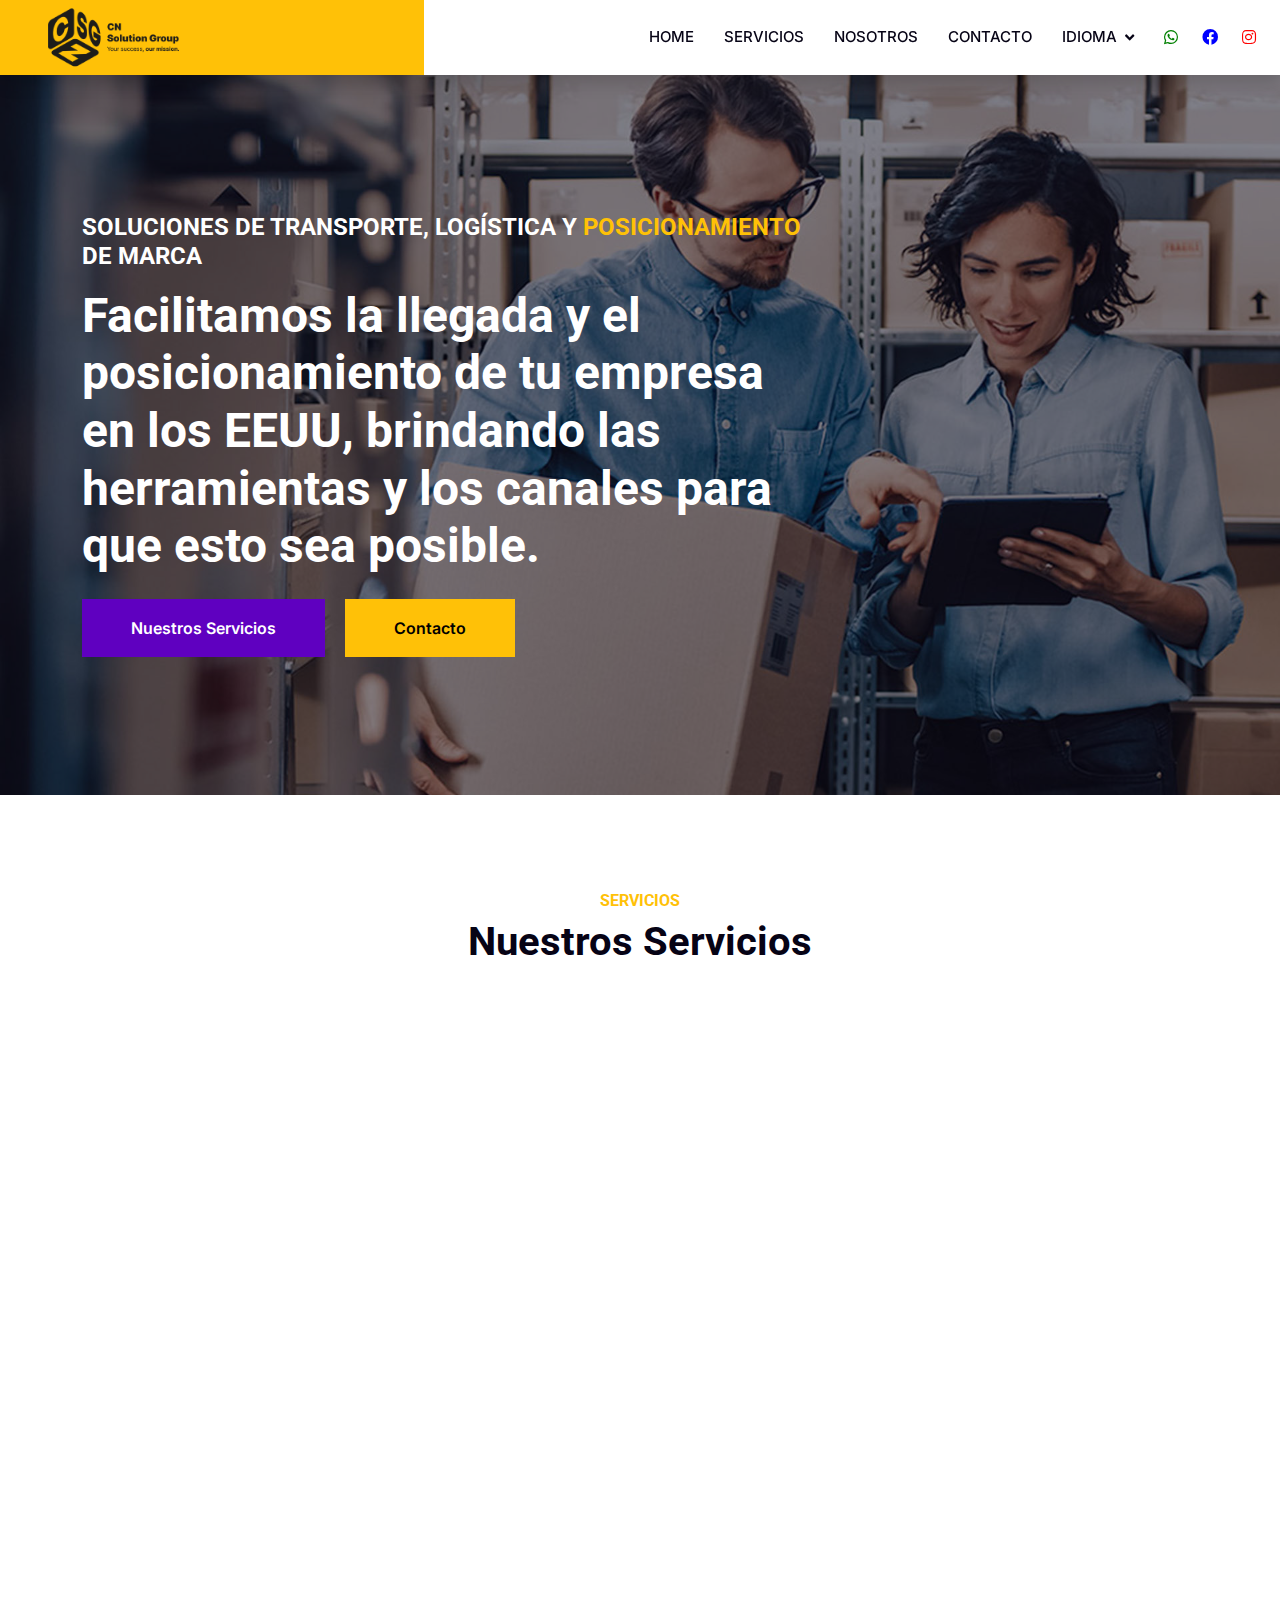
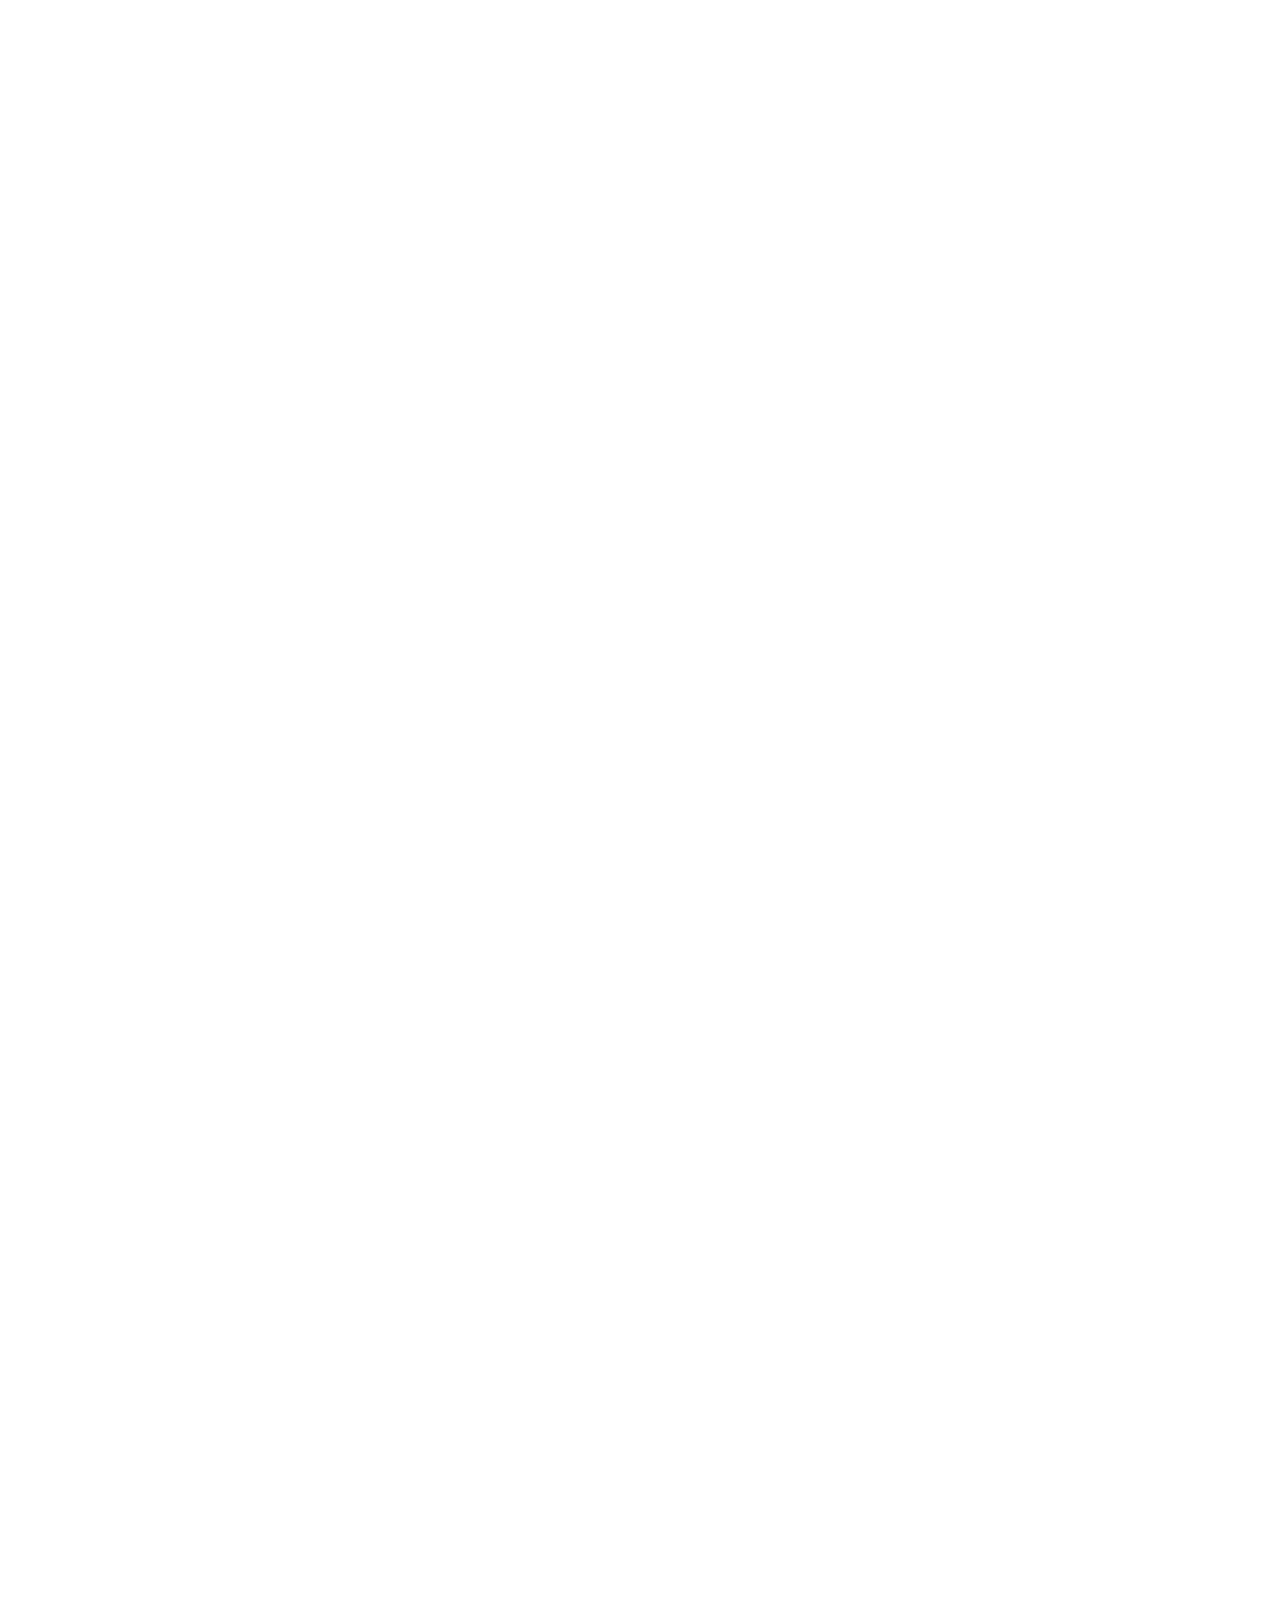
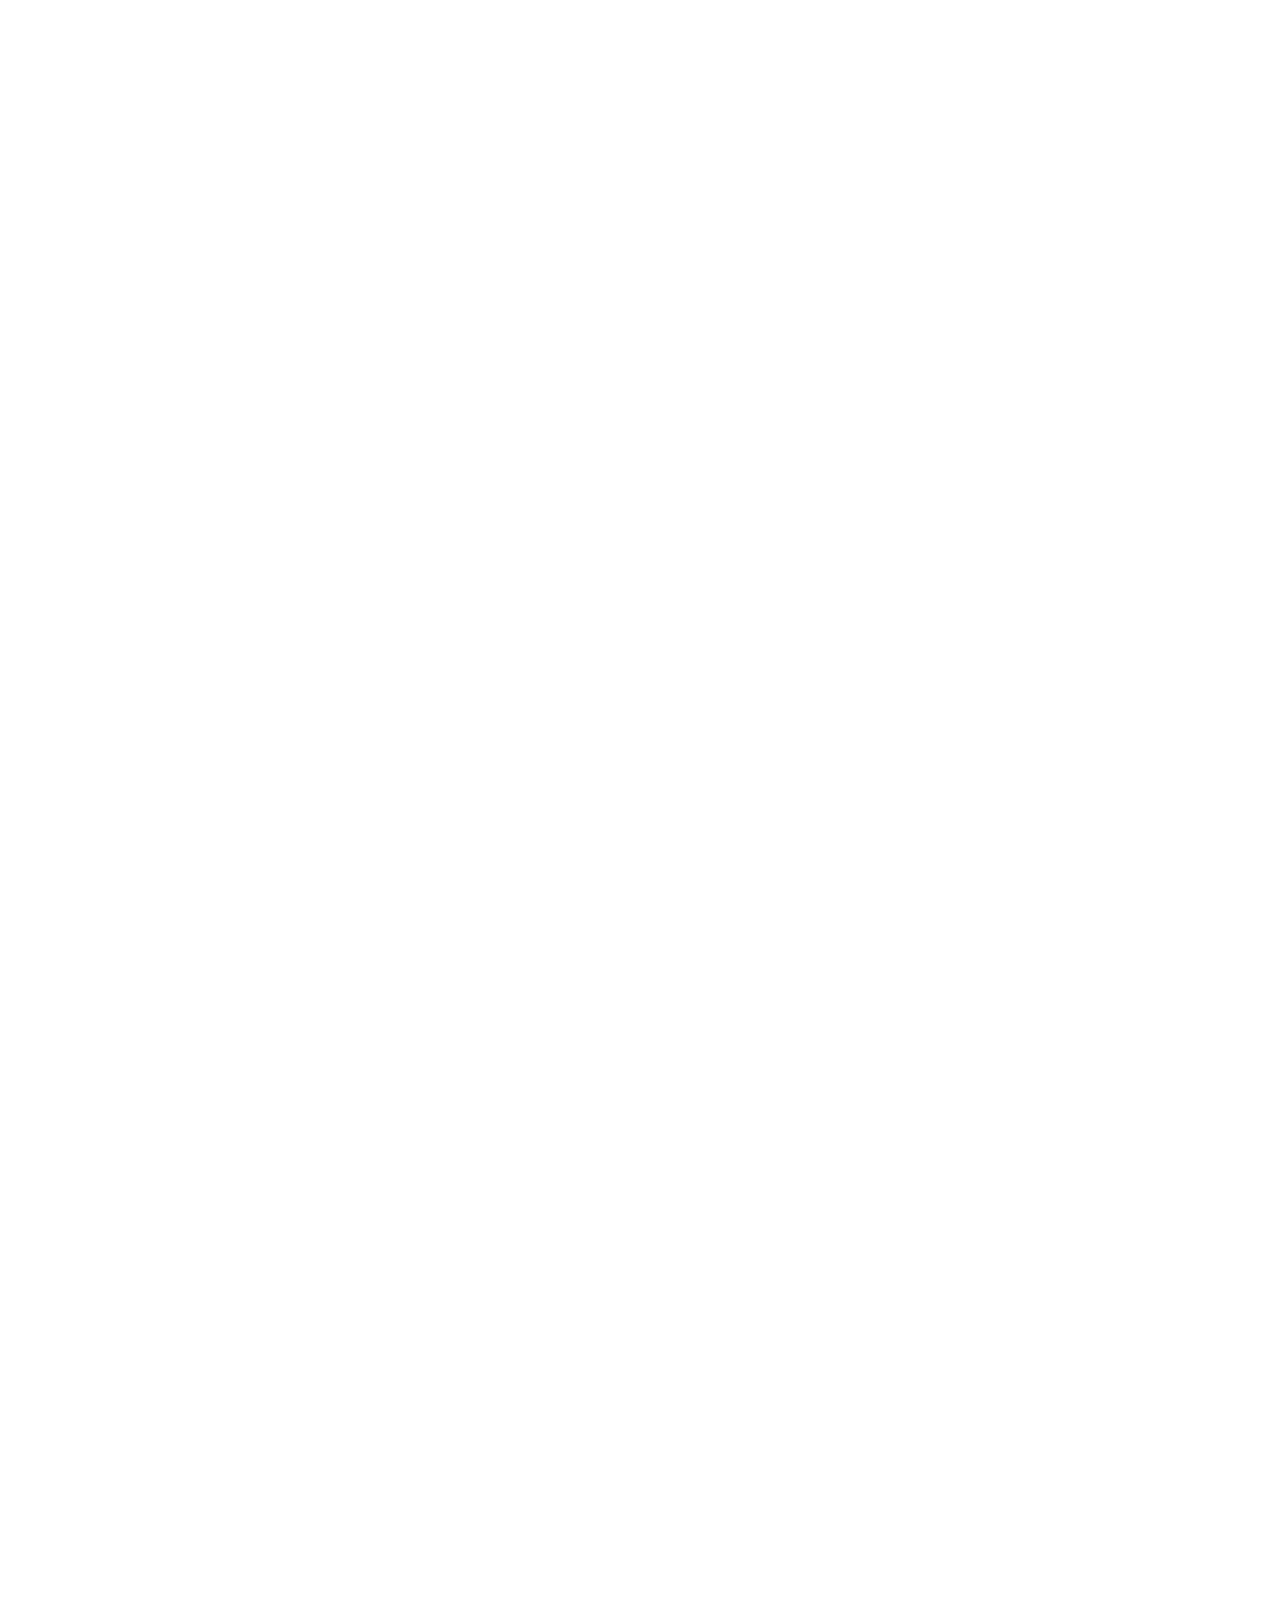
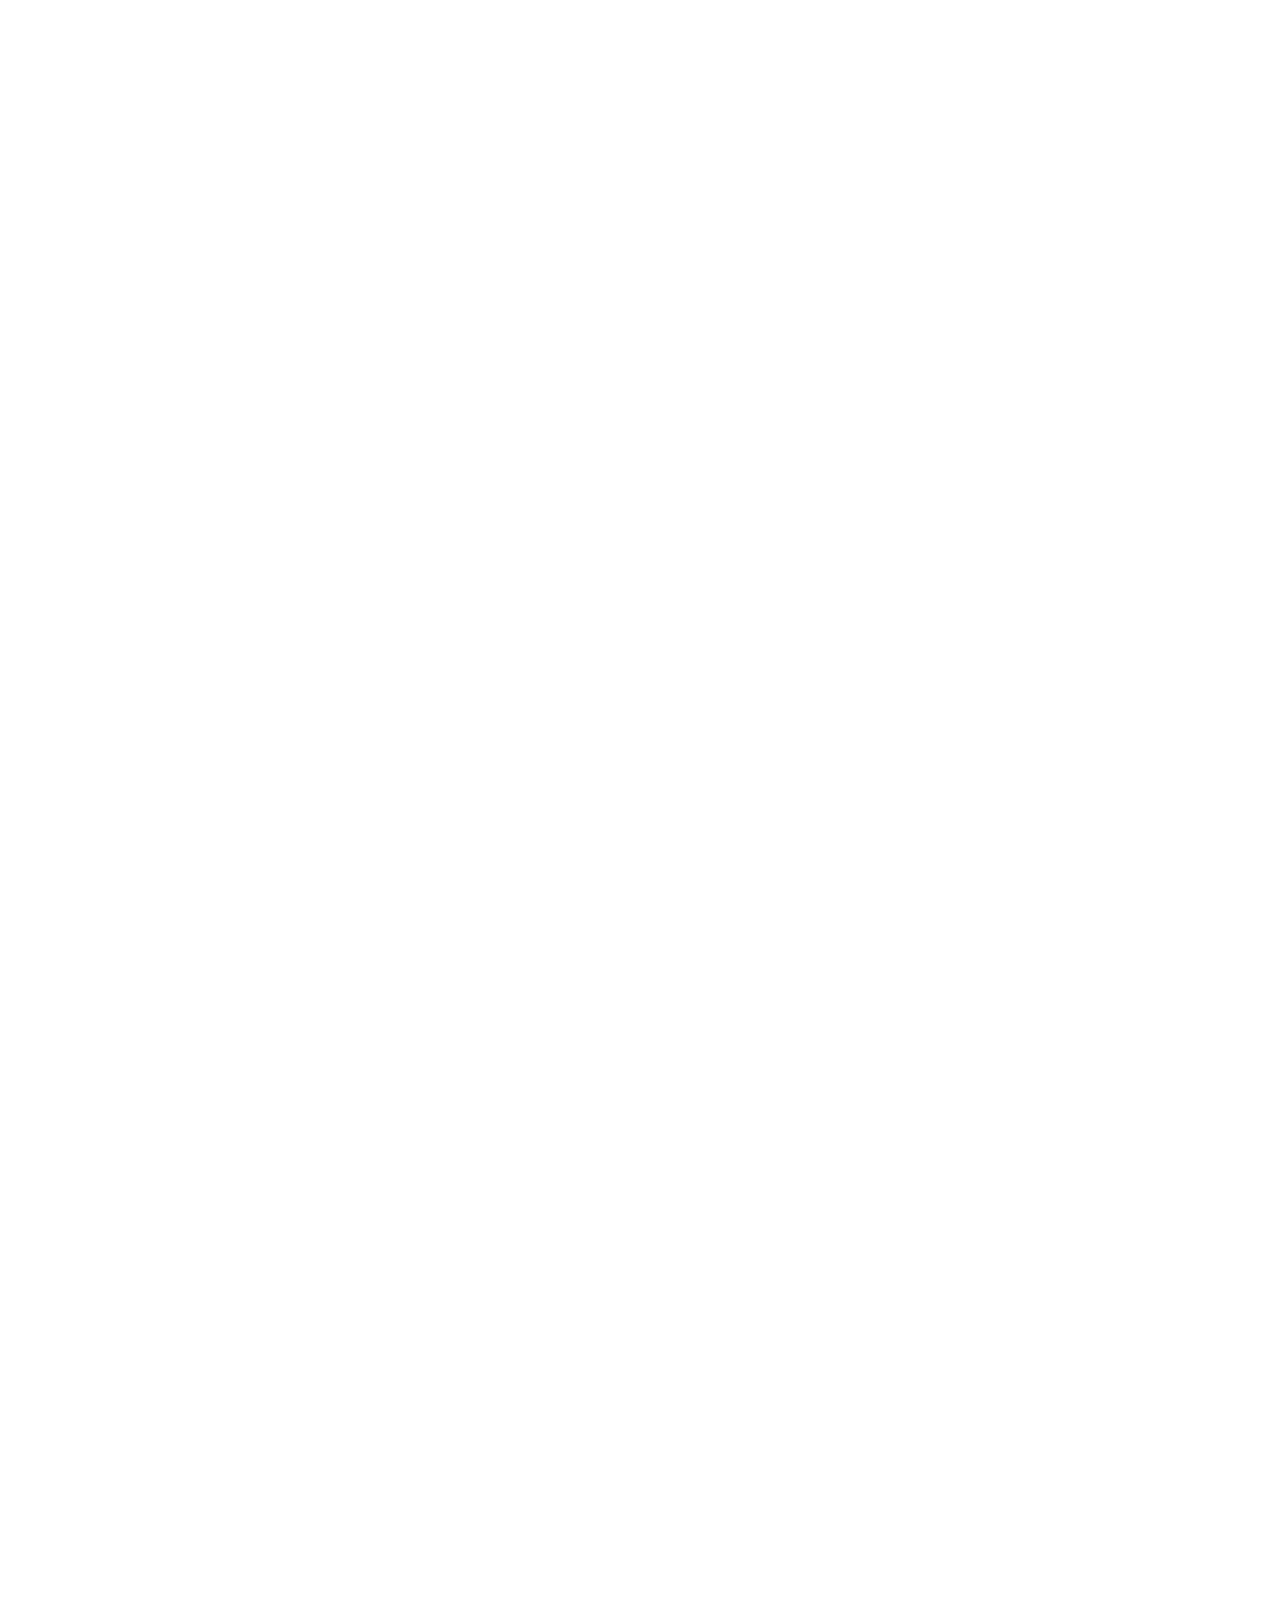
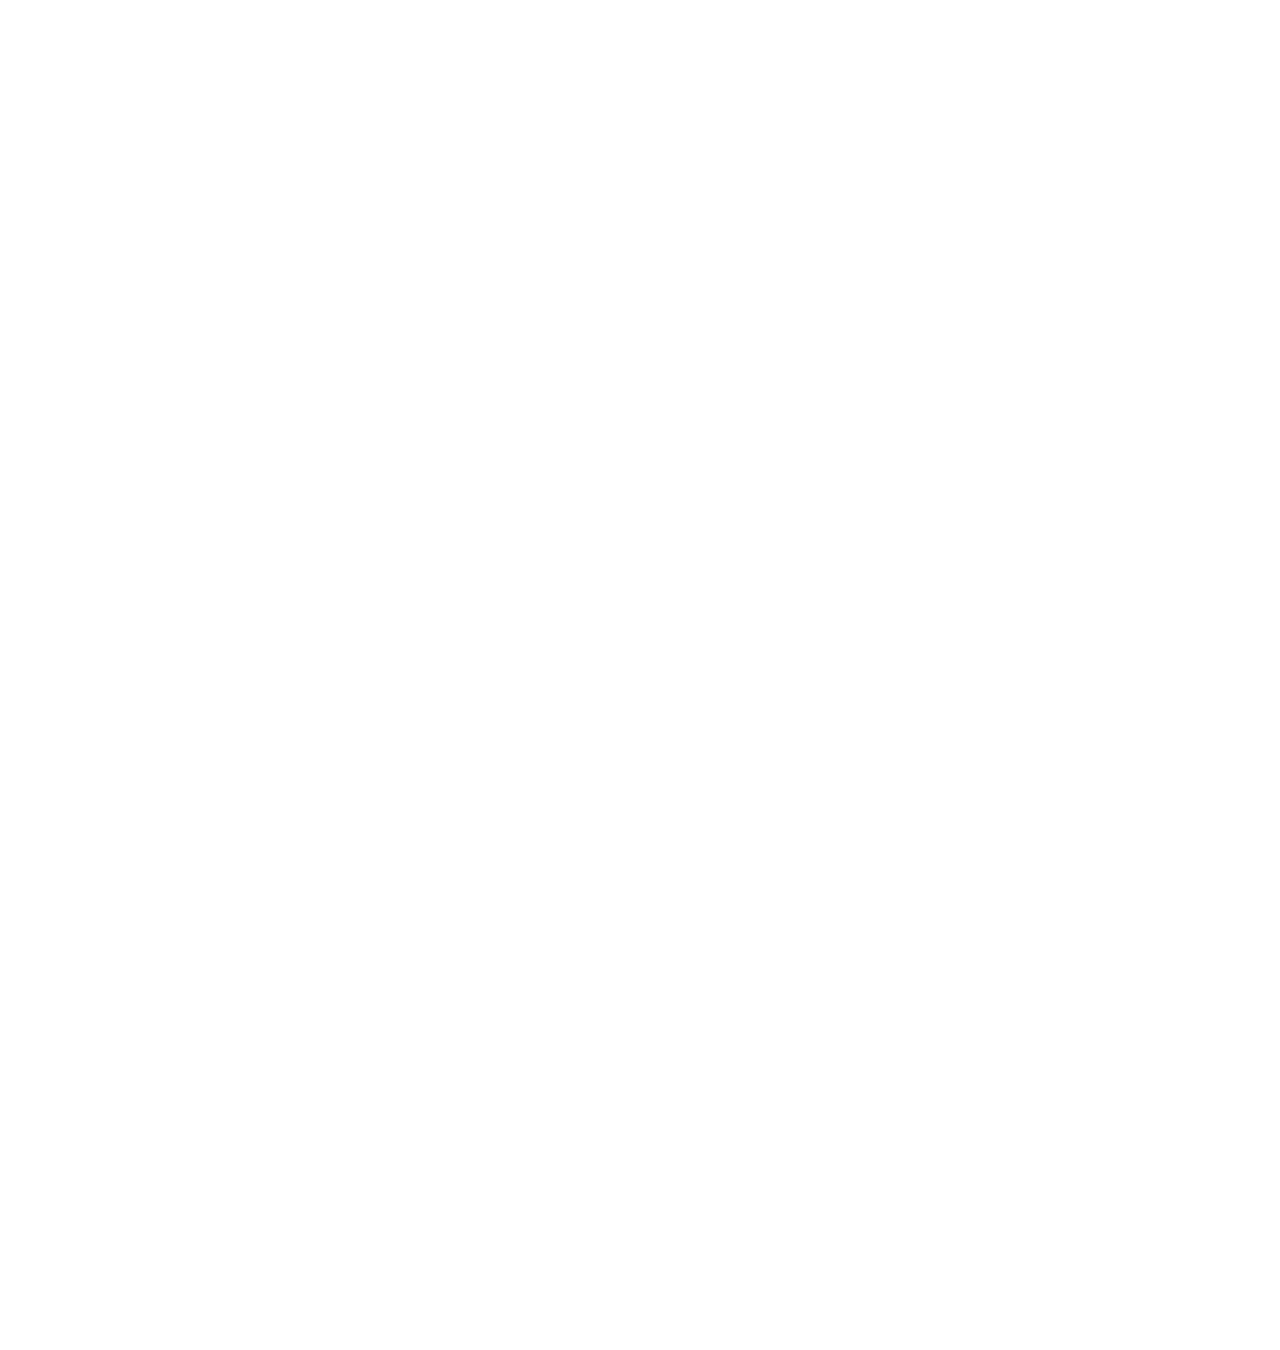
<file: index.html>
<!DOCTYPE html>
<html lang="en">

<head>
    <meta charset="utf-8">
    <title>CN Logistic | Customer Needs Logistics</title>
    <meta content="width=device-width, initial-scale=1.0" name="viewport">

    <meta content="amazon transport, amazon solutions, amazon sell worldwide, vender por amazon estando en otro pais, sell in amazon on another country, amazon arbitrage, amazon fba, amazon fba argentina" name="keywords">

    <meta content="Vende y Compra en Amazon estando en otro País. Con nuestro servicio de Amazon FBA & Arbitrage, acorde al crecimiento de tu negocio." name="description">

    <!-- Favicon -->
    <link href="img/favicon.ico" rel="icon">

    <!-- Google Web Fonts -->
    <link rel="preconnect" href="https://fonts.googleapis.com">
    <link rel="preconnect" href="https://fonts.gstatic.com" crossorigin>
    <link href="https://fonts.googleapis.com/css2?family=Inter:wght@400;600&family=Roboto:wght@500;700&display=swap" rel="stylesheet">

    <!-- Icon Font Stylesheet -->
    <link href="https://cdnjs.cloudflare.com/ajax/libs/font-awesome/5.10.0/css/all.min.css" rel="stylesheet">
    <link href="https://cdn.jsdelivr.net/npm/bootstrap-icons@1.4.1/font/bootstrap-icons.css" rel="stylesheet">

    <!-- Libraries Stylesheet -->
    <link href="lib/animate/animate.min.css" rel="stylesheet">
    <link href="lib/owlcarousel/assets/owl.carousel.min.css" rel="stylesheet">

    <!-- Customized Bootstrap Stylesheet -->
    <link href="css/bootstrap.min.css" rel="stylesheet">

    <!-- Template Stylesheet -->
    <link href="css/style.css" rel="stylesheet">
</head>

<body>


    <!-- Spinner Start -->
    <div id="spinner" class="show bg-white position-fixed translate-middle w-100 vh-100 top-50 start-50 d-flex align-items-center justify-content-center">
        <div class="spinner-grow text-primary" style="width: 3rem; height: 3rem;" role="status">
            <span class="sr-only">Loading...</span>
        </div>
    </div>
    <!-- Spinner End -->

    <!-- Navbar Start -->
    <nav class="navbar navbar-expand-lg bg-white navbar-light shadow border-5 border-warning sticky-top p-0">
        <a href="index.html" class="navbar-brand bg-warning d-flex align-items-center px-4 px-lg-5">
            <!--h2 class="mb-2 text-white">Logo</h2-->
            <img src="img/cn.png" style="width: 40%;">
        </a>
        <button type="button" class="navbar-toggler me-4" data-bs-toggle="collapse" data-bs-target="#navbarCollapse">
            <span class="navbar-toggler-icon"></span>
        </button>
        <div class="collapse navbar-collapse" id="navbarCollapse">
            <div class="navbar-nav ms-auto p-4 p-lg-0">
                <a href="index.html" class="nav-item nav-link">Home</a>
                <a href="#services" class="nav-item nav-link js-scroll-trigger">Servicios</a>
                <!--a href="#arbitraje" class="nav-item nav-link">Amazon FBA & Arbitraje</a-->
                <a href="#about" class="nav-item nav-link js-scroll-trigger">Nosotros</a>
                <!--a href="#planes" class="nav-item nav-link js-scroll-trigger">Planes</a-->
                <a href="#contact" class="nav-item nav-link js-scroll-trigger">Contacto</a>
                <div class="nav-item dropdown">
                    <a href="#" class="nav-link dropdown-toggle" data-bs-toggle="dropdown">Idioma</a>
                    <div class="dropdown-menu fade-up m-0">
                        <a href="" class="dropdown-item">Español</a>
                        <a href="" class="dropdown-item">Inglés</a>
                    </div>
                </div>
            </div>
            <!--h4 class="m-0 pe-lg-5 d-none d-lg-block"><i class="fab fa-whatsapp text-warning me-3"></i>+1 (305) 414-9414</h4-->
            <a class="m-0 pe-lg-4 d-none d-lg-block" href="https://wa.link/xqqbsa" target="_blank"><i class="fab fa-whatsapp" style="color: green;"></i></a>
            <a class="m-0 pe-lg-4 d-none d-lg-block" href="https://www.facebook.com/cnlogisticusa" target="_blank"><i class="fab fa-facebook" style="color: blue;"></i></a>
            <a class="m-0 pe-lg-4 d-none d-lg-block" href="https://www.instagram.com/cnlogisticservices/" target="_blank"><i class="fab fa-instagram" style="color: red;"></i></a>
        </div>
    </nav>
    <!-- Navbar End -->


    <!-- Carousel Start -->
    <div class="container-fluid p-0 pb-0">
        <div class="owl-carousel header-carousel position-relative mb-5">
            <div class="owl-carousel-item position-relative">
                <img class="img-fluid" src="img/carousel-1.jpg" alt="">
                <div class="position-absolute top-0 start-0 w-100 h-100 d-flex align-items-center" style="background: rgba(6, 3, 21, .5);">
                    <div class="container">
                        <div class="row justify-content-start">
                            <div class="col-10 col-lg-8">
                                <h4 class="text-white text-uppercase mb-3 animated slideInDown">Soluciones de Transporte, Logística y <span class="text-warning">Posicionamiento</span> de Marca</h4>
                                <h1 class="display-5 text-white animated slideInDown mb-4">Facilitamos la llegada y el posicionamiento de tu empresa en los EEUU, brindando las herramientas y los canales para que esto sea posible.</h1>
                                <!--p class="fs-5 fw-medium text-white mb-4 pb-2">¿Quieres vender en Amazon, pero no sabes cómo empezar?</p-->
                                <a href="#services" class="btn btn-secondary py-md-3 px-md-5 me-3 animated slideInLeft">Nuestros Servicios</a>
                                <a href="https://wa.link/xqqbsa" class="btn btn-warning py-md-3 px-md-5 animated slideInRight">Contacto</a>
                            </div>
                        </div>
                    </div>
                </div>
            </div>
            <!--div class="owl-carousel-item position-relative">
                <img class="img-fluid" src="img/carousel-2.jpg" alt="">
                <div class="position-absolute top-0 start-0 w-100 h-100 d-flex align-items-center" style="background: rgba(6, 3, 21, .5);">
                    <div class="container">
                        <div class="row justify-content-start">
                            <div class="col-10 col-lg-8">
                                <h5 class="text-white text-uppercase mb-3 animated slideInDown">Amazon FBA - Amazon Arbitrage</h5>
                                <img src="img/fba.png" style="width: 20%;">
                                <h1 class="display-5 text-white animated slideInDown mb-4">Podés comprar en <span class="text-warning">Cualquier</span> parte del mundo</h1>
                                <p class="fs-5 fw-medium text-white mb-4 pb-2">Hemos identificado que muchos emprendedores de países de latinoamérica, encuentran trabas a la hora de hacer llegar sus productos a los almacenes de Amazon EE UU. <br> Presentamos un servicio acorde a cada una de tus necesidades, en un proceso escalable y a medida que tu negocio vaya creciendo en el mercado americano.</p>
                                <a href="#services" class="btn btn-secondary py-md-3 px-md-5 me-3 animated slideInLeft">Conoce nuestros servicios</a>
                                <a href="https://wa.link/xqqbsa" class="btn btn-warning py-md-3 px-md-5 animated slideInRight">Contacto</a>
                            </div>
                        </div>
                    </div>
                </div>
            </div-->
        </div>
    </div>
    <!-- Carousel End -->


    <!-- About Start -->
    <!--div class="container-fluid overflow-hidden py-5 px-lg-0">
        <div class="container about py-5 px-lg-0">
            <div class="row g-5 mx-lg-0">
                <div class="col-lg-6 ps-lg-0 wow fadeInLeft" data-wow-delay="0.1s" style="min-height: 400px;">
                    <div class="position-relative h-100">
                        <img class="position-absolute img-fluid w-100 h-100" src="img/about.jpg" style="object-fit: cover;" alt="">
                    </div>
                </div>
                <div class="col-lg-6 about-text wow fadeInUp" data-wow-delay="0.3s">
                    <h6 class="text-secondary text-uppercase mb-3">About Us</h6>
                    <h1 class="mb-5">Quick Transport and Logistics Solutions</h1>
                    <p class="mb-5">Tempor erat elitr rebum at clita. Diam dolor diam ipsum sit. Aliqu diam amet diam et eos. Clita erat ipsum et lorem et sit, sed stet lorem sit clita duo justo magna dolore erat amet</p>
                    <div class="row g-4 mb-5">
                        <div class="col-sm-6 wow fadeIn" data-wow-delay="0.5s">
                            <i class="fa fa-globe fa-3x text-primary mb-3"></i>
                            <h5>Global Coverage</h5>
                            <p class="m-0">Stet stet justo dolor sed duo. Ut clita sea sit ipsum diam lorem diam justo.</p>
                        </div>
                        <div class="col-sm-6 wow fadeIn" data-wow-delay="0.7s">
                            <i class="fa fa-shipping-fast fa-3x text-primary mb-3"></i>
                            <h5>On Time Delivery</h5>
                            <p class="m-0">Stet stet justo dolor sed duo. Ut clita sea sit ipsum diam lorem diam justo.</p>
                        </div>
                    </div>
                    <a href="" class="btn btn-primary py-3 px-5">Explore More</a>
                </div>
            </div>
        </div>
    </div-->
    <!-- About End -->


    <!-- Fact Start -->
    <!--div class="container-xxl py-5">
        <div class="container py-5">
            <div class="row g-5">
                <div class="col-lg-6 wow fadeInUp" data-wow-delay="0.1s">
                    <h6 class="text-warning text-uppercase mb-3">Datos de Nosotros</h6>
                    <h1 class="mb-5">Prioridad ante al Cliente</h1>
                    <p class="mb-5">Hemos identificado que muchos emprendedores en algunos países de latinoamerica, encuentran trabas a la hora de hacer llegar sus productos a los almacenes de Amazon EE UU.<br><br>
                    Presentamos un servicio acorde a cada una de tus necesidades, en un proceso escalable a medida que tu negocio vaya creciendo en el mercado americano.</p>
                    <div class="d-flex align-items-center">
                        <i class="fa fa-headphones fa-2x flex-shrink-0 bg-warning p-3 text-white"></i>
                        <div class="ps-4">
                            <h6>Call for any query!</h6>
                            <h3 class="text-warning m-0">+1 (786) 123 4567</h3>
                        </div>
                    </div>
                </div>
                <div class="col-lg-6">
                    <div class="row g-4 align-items-center">
                        <div class="col-sm-6">
                            <div class="bg-secondary p-4 mb-4 wow fadeIn" data-wow-delay="0.3s">
                                <i class="fa fa-users fa-2x text-white mb-3"></i>
                                <h2 class="text-white mb-2" data-toggle="counter-up">287</h2>
                                <p class="text-white mb-0">Clientes Satisfechos</p>
                            </div>
                            <div class="bg-primary p-4 wow fadeIn" data-wow-delay="0.5s">
                                <i class="fa fa-truck fa-2x text-white mb-3"></i>
                                <h2 class="text-white mb-2" data-toggle="counter-up">1244</h2>
                                <p class="text-white mb-0">Entregas Completadas</p>
                            </div>
                        </div>
                        <div class="col-sm-6">
                            <div class="bg-success p-4 wow fadeIn" data-wow-delay="0.7s">
                                <i class="fa fa-star fa-2x text-white mb-3"></i>
                                <h2 class="text-white mb-2" data-toggle="counter-up">52</h2>
                                <p class="text-white mb-0">Reseñas de Personas</p>
                            </div>
                        </div>
                    </div>
                </div>
            </div>
        </div>
    </div-->
    <!-- Fact End -->

    <!-- Service Start -->
    <div class="container-xxl py-5" id="services">
        <div class="container py-0">
            <div class="text-center wow fadeInUp">
                <h6 class="text-warning text-uppercase">Servicios</h6>
                <h1 class="mb-5">Nuestros Servicios</h1>
            </div>
            <div class="row g-4">
                <div class="col-md-6 col-lg-4 wow fadeInUp">
                    <div class="service-item p-4">
                        <div class="overflow-hidden mb-4">
                            <img class="img-fluid" src="img/service-11.jpg" alt="">
                        </div>
                        <h4 class="mb-3">Logística y Distribución</h4>
                        <p >Tu solo tienes que ocuparte del producto que quieras comercializar, de lo demás nos ocupamos nosotros. Comex, warehousing, fullfillment, distribución, servicios 3PL AMAZON FBM, FBA.</p>
                        <a class="btn-slide mt-2" href="#servicio1"><i class="fa fa-arrow-right"></i><span>Saber Más</span></a>
                    </div>
                </div>
                <div class="col-md-6 col-lg-4 wow fadeInUp">
                    <div class="service-item p-4">
                        <div class="overflow-hidden mb-4">
                            <img class="img-fluid" src="img/service-22.jpg" alt="">
                        </div>
                        <h4 class="mb-3">Posicionamiento de Marca</h4>
                        <p style="text-align: justify;">Comunica tu propuesta con impacto, aumenta tus beneficios y forja conexiones duraderas, asegurando que tu marca sea la elección natural en un mercado competitivo.</p>
                        <a class="btn-slide mt-2" href="#servicio2"><i class="fa fa-arrow-right"></i><span>Saber Más</span></a>
                    </div>
                </div>
                <div class="col-md-6 col-lg-4 wow fadeInUp">
                    <div class="service-item p-4">
                        <div class="overflow-hidden mb-4">
                            <img class="img-fluid" src="img/service-44.jpg" alt="">
                        </div>
                        <h4 class="mb-3">Constitución de Sociedades</h4>
                        <p >Nos ocupamos de establecer tu empresa en EE.UU, desde la identificación de oportunidades hasta el registro efectivo, te guiamos en cada paso, asegurando una entrada exitosa al mercado.</p>
                        <a class="btn-slide mt-2" href="#servicio3"><i class="fa fa-arrow-right"></i><span>Saber Más</span></a>
                    </div>
                </div>
            </div>
        </div>
    </div>
    <!-- Service End -->

    <!-- Service Start -->
    <div class="container-xxl py-5" id="servicio1">
        <div class="container py-0">
            <div class="text-center wow fadeInUp">
                <!--h6 class="text-warning text-uppercase">Servicios</h6-->
                <!--h1 class="mb-5">Nuestros Servicios</h1-->
            </div>
            <div class="row g-4">
                <div class="col-md-6 col-lg-6 wow fadeInUp">
                    <div class="service-item2 p-4">
                        <div class="overflow-hidden mb-4">
                            <img class="img-fluid" src="img/service-1.jpg" alt="">
                        </div>
                        <h4 class="mb-3">Warehousing</h4>
                        <p style="text-align: justify;">Contamos con un sólido know-how y una amplia experiencia en el manejo de operaciones in-house, lo que nos ha permitido ofrecer servicios de excelencia en el campo del almacenamiento, gestión de inventarios. Al confiarnos la gestión logística, los clientes se enfocan en su core business y confían en nuestra pericia. Comprometidos con su éxito, buscamos continuamente optimizar nuestros servicios para ser el socio logístico de confianza que necesitan.</p>
                        <!--a class="btn-slide mt-2" href=""><i class="fa fa-arrow-right"></i><span>Leer Más</span></a-->
                    </div>
                </div>
                <div class="col-md-6 col-lg-6 wow fadeInUp">
                    <div class="service-item2 p-4">
                        <div class="overflow-hidden mb-4">
                            <img class="img-fluid" src="img/service-2.jpg" alt="">
                        </div>
                        <h4 class="mb-3">Fulfillment</h4>
                        <p style="text-align: justify;">Recibimos los productos directamente de los proveedores, inspeccionamos su calidad y los almacenamos en nuestro centro logístico. Preparamos y empacamos los pedidos según las necesidades de cada cliente, garantizando su integridad. Contamos con alianzas sólidas para entregas rápidas y seguras en todo el territorio, priorizando una experiencia de compra sin problemas con seguimiento detallado del envío.</p>
                        <!--a class="btn-slide mt-2" href=""><i class="fa fa-arrow-right"></i><span>Leer Más</span></a-->
                    </div>
                </div>
                <!--div class="col-md-6 col-lg-4 wow fadeInUp">
                    <div class="service-item p-4">
                        <div class="overflow-hidden mb-4">
                            <img class="img-fluid" src="img/service-3.jpg" alt="">
                        </div>
                        <h4 class="mb-3">Devoluciones Amazon</h4>
                        <p style="text-align: justify;">Podrías tener devoluciones de tu producto ya sea porque Amazon lo rechaza o porque un cliente lo devolvió. Para cualquiera de estas situaciones te ofrecemos no solo el espacio para recibir tu mercadería, sino que además te asesoramos sobre las alternativas que tiene ese producto rechazado para que no pierdas dinero.</p>
                    </div>
                </div-->
            </div>
        </div>
    </div>
    <!-- Service End -->

    <!-- About Start -->
    <div class="container-fluid overflow-hidden py-5 px-lg-0" id="arbitraje">
        <div class="container about py-5 px-lg-0">
            <div class="row g-5 mx-lg-0">
                <div class="col-lg-6 ps-lg-0 wow fadeInLeft" style="min-height: 400px;">
                    <div class="position-relative h-100">
                        <img class="position-absolute img-fluid w-100 h-100" src="img/about.jpg" style="object-fit: cover;" alt="">
                    </div>
                </div>
                <div class="col-lg-6 about-text wow fadeInUp">
                    <center><h6 class="text-warning text-uppercase mb-3">¿Quieres vender en Amazon, pero no sabes cómo empezar?</h6></center>
                    <center><h1 class="mb-5">Amazon FBA, FBM & Arbitrage</h1></center>
                    <!--p class="mb-5">Tempor erat elitr rebum at clita. Diam dolor diam ipsum sit. Aliqu diam amet diam et eos. Clita erat ipsum et lorem et sit, sed stet lorem sit clita duo justo magna dolore erat amet</p-->
                    <div class="row g-4 mb-5">
                        <div class="col-sm-6 wow fadeIn">
                            <!--i class="fa fa-globe fa-3x text-primary mb-3"></i-->
                            <center><h5>Amazon FBA</h5></center>
                            <p class="m-0" style="text-align: justify;">Es un servicio que ayuda a las empresas y/o personas a crecer, al proporcionar acceso a la red logística de Amazon. Las empresas o personas envían productos a los centros de distribución de Amazon o a nuestros depósitos. Tú solo tienes que crear tu cuenta de Amazon Seller, dar de alta tus productos y generar el proceso  de envío y desde allí, nosotros nos ocupamos.</p>
                        </div>
                        <div class="col-sm-6 wow fadeIn">
                            <!--i class="fa fa-shipping-fast fa-3x text-primary mb-3"></i-->
                            <center><h5>Amazon Arbitrage</h5></center>
                            <p class="m-0" style="text-align: justify;">Generalmente las personas compran sus productos en Alibaba o Aliexpress y tienen que gestionar de más, los gastos que significan traerlos desde allí a los EE.UU. Existe otra forma de comprar directamente en los EE.UU tus productos a través de tiendas online, por ej. TOPCASHBACK, RAKUTEN, WALMART, etc. Nosotros te brindamos una dirección en USA para enviar esos productos y realizar el circuito de ingreso a Amazon FBA.</p>
                        </div>
                    </div>
                    <!--a href="" class="btn btn-primary py-3 px-5">Explore More</a-->
                </div>
            </div>
        </div>
    </div>
    <!-- About End -->
    <center><h3 class="wow fadeInUp">Contás con nosotros para:</h3></center>
    <br>

    <div class="container-fluid overflow-hidden px-lg-0">
        <div class="container px-lg-0">
            <div class="row g-5 mx-lg-0">
                <div class="col-lg-12 about-text wow fadeInUp">
                    <div class="row g-4 mb-5">
                        <div class="col-sm-6 wow fadeIn">
                            <center><h5>Recepción Mercadería en Warehouse y envío a Amazon</h5></center>
                              <ul class="wow fadeInUp">
                                <li>Control de calidad del producto</li>
                                <li>Gestionar el envío a los almacenes de Amazon o almacenes propios</li>
                                <li>Almacenaje de productos (Storage)</li>
                                <li>Preparación de cajas envío a FBA (Etiquetado de Labels de caja final)</li>
                                <li>Envío a Courier de Amazon (UPS)</li>
                                <li>Seguimiento del producto hasta ingresar a Amazon FBA</li>
                              </ul>
                            <p class="m-0" style="text-align: justify;"></p>
                        </div>
                        <div class="col-sm-6 wow fadeIn">
                            <center><h5>Devoluciones de mercadería desde Amazon FBA</h5></center>
                            <ul class="wow fadeInUp">
                                <li>Dirección en Usa para retorno de devoluciones</li>
                                <li>Control de Calidad del producto</li>
                                <li>Informe y evaluación de alternativas de reventa</li>
                                <li>Etiquetado de producto</li>
                                <li>Reproceso de embalaje y packaging (insumos provistos por cliente)</li>
                                <li>Reenvío a Amazon / otras tiendas online</li>
                              </ul>
                            <p class="m-0" style="text-align: justify;"></p>
                        </div>
                    </div>
                    <!--a href="" class="btn btn-primary py-3 px-5">Explore More</a-->
                </div>
            </div>
        </div>
    </div>
         

        <!-- About Start -->
    <div class="container-fluid overflow-hidden py-5 px-lg-0" id="servicio2">
        <div class="container about py-5 px-lg-0">
            <div class="row g-5 mx-lg-0">
                <div class="col-lg-6 ps-lg-0 wow fadeInLeft" style="min-height: 400px;">
                    <div class="position-relative h-100">
                        <img class="position-absolute img-fluid w-100 h-100" src="img/about3.jpg" style="object-fit: cover;" alt="">
                    </div>
                </div>
                <div class="col-lg-6 about-text wow fadeInUp">
                                <div class="text-center wow fadeInUp">
                <h6 class="text-warning text-uppercase">Posicionamiento de Marca</h6>
                <h1 class="mb-5">Conquista el Mercado de EE. UU. Potenciamos tu Marca Internacional</h1>
                
            </div>
                  <ul class="wow fadeInUp">
                    <li>Potencial Rebranding de Marca: Adaptando tu Identidad al Mercado con un Manual de Marca Integral.</li>
                    <li>Conquista el Mercado Digital: Desarrollo de Sitios Optimizados y Estrategias de Contenido Relevantes.</li>
                    <li>Alcance Internacional: SEO y Contenido en Inglés para Atraer Nuevos Mercados.</li>
                    <li>Impulsa tu Presencia en Video: Propuestas Audiovisuales Impactantes en YouTube.</li>
                    <li>Campañas Exitosas: Armado de Estructura de Anuncios Pagos (SEM) y Análisis Competitivo para Alcanzar el Éxito."</li>
                  </ul>
                <div class="text-center wow fadeInUp">
            </div>
        </div>
                    <!--a href="" class="btn btn-primary py-3 px-5">Explore More</a-->
                </div>
            </div>
        </div>
    </div>

    

            <!-- About Start -->
    <div class="container-fluid overflow-hidden py-5 px-lg-0" id="servicio3">
        <div class="container about py-5 px-lg-0">
            <div class="row g-5 mx-lg-0">

                <div class="col-lg-6 about-text wow fadeInUp">
                                <div class="text-center wow fadeInUp">
                <h6 class="text-warning text-uppercase">Constitución de Sociedades</h6>
                <h1 class="mb-5">Constituimos tu Empresa en EE.UU</h1>
            </div>
                    <ul class="wow fadeInUp">
                    <li>Identificación del marco jurídico apropiado para tu negocio.</li>
                    <li>Registración  de compaña.</li>
                    <li>Gestión de cuenta bancaria para empresas.</li>
                    <li>Herramientas financieras y contables</li>
                  </ul>
                <div class="text-center wow fadeInUp">
            </div>
        </div>

                    <!--a href="" class="btn btn-primary py-3 px-5">Explore More</a-->
                                    <div class="col-lg-6 ps-lg-0 wow fadeInLeft" style="min-height: 400px;">
                    <div class="position-relative h-100">
                        <img class="position-absolute img-fluid w-100 h-100" src="img/about2.jpg" style="object-fit: cover;" alt="">
                    </div>
                </div>
                </div>
            </div>
        </div>
    </div>
    <!-- About End -->

    <!-- Pricing Start -->
    <!--div class="container-xxl py-5" id="planes">
        <div class="container py-5">
            <div class="text-center wow fadeInUp">
                <h6 class="text-warning text-uppercase">Precios</h6>
                <h1 class="mb-5">Planes</h1>
                <h6 class="mb-5">El servicio de envío y nacionalización de producto se cotiza aparte, dependiendo del tipo 
de producto, peso y volumen del mismo</h6>
            </div>
            <div class="row g-4">
                <div class="col-md-6 col-lg-4 wow fadeInUp">
                    <div class="price-item">
                        <div class="border-bottom p-4 mb-4">
                            <h5 class="mb-1">Plan Bronce</h5>
                            <h1 class="display-5 mb-0">
                                <small class="align-top" style="font-size: 22px; line-height: 45px;">US$</small>85.00<small
                                    class="align-bottom" style="font-size: 16px; line-height: 40px;"></small>
                            </h1>
                        </div>
                        <div class="p-4 pt-0">
                            <center><p>Máx 3 Cajas de 19 x 14 x 17 Pulgadas</p></center>
                            <center><p><b>Recepción Mercadería en Warehouse (domicilio en USA) y envió a Amazon:</b></p></center>
                            <p><i class="fa fa-check text-success me-3"></i>Gestionar el envío a los almacenes de Amazon o almacenes propios (Siempre que venga etiquetado en origen)</p>
                            <p><i class="fa fa-check text-success me-3"></i>Almacenaje de productos (Warehouse)</p>
                            <p><i class="fa fa-check text-success me-3"></i>Preparación de cajas envío a FBA (Etiquetado de Labels de caja final)</p>
                            <p><i class="fa fa-check text-success me-3"></i>Envío a Courier de Amazon (UPS)</p>
                            <p><i class="fa fa-check text-success me-3"></i>Seguimiento del producto hasta ingresar a Amazon FBA</p>
                            <center><p><b></i>Devoluciones de mercadería desde Amazon FBA:</b></p></center>
                            <p><i class="fa fa-check text-success me-3"></i>Dirección en USA para retorno de devoluciones</p>
                            <a class="btn-slide mt-2" href="https://wa.link/xqqbsa"><i class="fa fa-arrow-right"></i><span >Ordenar</span></a>
                        </div>
                    </div>
                </div>
                <div class="col-md-6 col-lg-4 wow fadeInUp">
                    <div class="price-item">
                        <div class="border-bottom p-4 mb-4">
                            <h5 class="text-muted mb-1">Plan Plata</h5>
                            <h1 class="display-5 mb-0">
                                <small class="align-top" style="font-size: 22px; line-height: 45px;">US$</small>185.00<small
                                    class="align-bottom" style="font-size: 16px; line-height: 40px;"></small>
                            </h1>
                        </div>
                        <div class="p-4 pt-0">
                            <center><p>Máximo 1 Pallet de 40*48*60 Pulgadas</p></center>
                            <center><p><b>· Recepción Mercadería en Warehouse (domicilio en USA) y envío a Amazon</b></p></center>
                            <p><i class="fa fa-check text-success me-3"></i>Control de calidad del producto (1 sku 1 unidad)</p>
                            <p><i class="fa fa-check text-success me-3"></i>Gestionar el envío a los almacenes de Amazon o almacenes propios (Siempre que venga etiquetado en origen)</p>
                            <p><i class="fa fa-check text-success me-3"></i>Almacenaje de productos (Warehouse)</p>
                            <p><i class="fa fa-check text-success me-3"></i>Preparación de cajas envío a FBA (Etiquetado de Labels de caja final)</p>
                            <p><i class="fa fa-check text-success me-3"></i>Envío a Courier de Amazon (UPS)</p>
                            <p><i class="fa fa-check text-success me-3"></i>Seguimiento del producto hasta ingresar a Amazon FBA</p>
                            <center><p><b></i>· Devoluciones de mercadería desde Amazon FBA</b></p></center>
                            <p><i class="fa fa-check text-success me-3"></i>Dirección en Usa para retorno de devoluciones</p>
                            <p><i class="fa fa-check text-success me-3"></i>Control de Calidad del producto (1 unidad)</p>
                            <p><i class="fa fa-check text-success me-3"></i>Informe y evaluación de alternativas de reventa</p>
                            <p><i class="fa fa-check text-success me-3"></i>Reenvío a Amazon / otras tiendas online</p>
                            <a class="btn-slide mt-2" href="https://wa.link/xqqbsa"><i class="fa fa-arrow-right"></i><span >Ordenar</span></a>
                        </div>
                    </div>
                </div>
                <div class="col-md-6 col-lg-4 wow fadeInUp">
                    <div class="price-item">
                        <div class="border-bottom p-4 mb-4">
                            <h5 class="text-warning mb-1">Plan Oro</h5>
                            <h1 class="display-5 mb-0">
                                <small class="align-top" style="font-size: 22px; line-height: 45px;">US$</small>275.00<small
                                    class="align-bottom" style="font-size: 16px; line-height: 40px;"></small>
                            </h1>
                        </div>
                        <div class="p-4 pt-0">
                            <center><p>Máximo 3 Pallet de 40*48*60 Pulgadas</p></center>
                            <center><p><b>· Recepción Mercadería en Warehouse (domicilio en USA) y envío a Amazon</b></p></center>
                            <p><i class="fa fa-check text-success me-3"></i>Control de calidad del producto (todos los sku de 1 unidad)</p>
                            <p><i class="fa fa-check text-success me-3"></i>Gestionar el envío a los almacenes de Amazon o almacenes propios (Siempre que venga etiquetado en origen)</p>
                            <p><i class="fa fa-check text-success me-3"></i>Almacenaje de productos (Warehouse)</p>
                            <p><i class="fa fa-check text-success me-3"></i>Preparación de cajas envío a FBA (Etiquetado de Labels de caja final)</p>
                            <p><i class="fa fa-check text-success me-3"></i>Envío a Courier de Amazon (UPS)</p>
                            <p><i class="fa fa-check text-success me-3"></i>Seguimiento del producto hasta ingresar a Amazon FBA</p>
                            <center><p><b>Devoluciones de mercadería desde Amazon FBA</b></p></center>
                            <p><i class="fa fa-check text-success me-3"></i>Dirección en USA para retorno de devoluciones</p>
                            <p><i class="fa fa-check text-success me-3"></i>Control de Calidad del producto (3 unidades)</p>
                            <p><i class="fa fa-check text-success me-3"></i>Informe y evaluación de alternativas de reventa</p>
                            <p><i class="fa fa-check text-success me-3"></i>Etiquetado de producto</p>
                            <p><i class="fa fa-check text-success me-3"></i>Reproceso de embalaje y packaging (insumos provistos por cliente)</p>
                            <p><i class="fa fa-check text-success me-3"></i>Reenvío a Amazon / otras tiendas online</p>
                            <a class="btn-slide mt-2" href="https://wa.link/xqqbsa"><i class="fa fa-arrow-right"></i><span >Ordenar</span></a>
                        </div>
                    </div>
                </div>
            </div>
        </div>
            <div style="border-style: groove;" class="wow fadeInUp">
                <center><b>*Ofrecemos servicos adicionales (Revisión 100%, Packaging con etiquetado personalizado, etc). <br>Estamos para ayudarte a escalar tu negocio de la mejor manera que consideres.</b></center>
        </div>
    </div-->
    <!-- Pricing End -->
    <!-- Feature Start -->
    <div class="container-fluid overflow-hidden py-0 px-lg-0" id="about">
        <div class="container feature py-5 px-lg-0">
            <div class="row g-5 mx-lg-0">
                <div class="col-lg-6 feature-text wow fadeInUp">
                    <h6 class="text-warning text-uppercase mb-3">CN Logistic Services</h6>
                    <h1 class="mb-5">Nosotros</h1>
                    <p>Somos un grupo de profesionales altamente experimentados en logística y el mercado internacional. Nuestro enfoque es ofrecer soluciones integrales y eficientes para ayudar a nuestros clientes a tener éxito en el ámbito global del comercio. Valoramos la excelencia y la innovación, adaptándonos a las necesidades únicas de cada cliente para impulsar su crecimiento y alcanzar sus metas.</p>
                    <p>Puedes contar con nosotros para superar cualquier desafío. Nuestra experiencia y dedicación son la base de tu tranquilidad. La confianza es la piedra angular de todas nuestras relaciones. Estamos comprometidos a cumplir nuestras promesas y a ser tu socio confiable en cada paso del camino.</p>
                    <br>
                    <div class="d-flex mb-5 wow fadeInUp" data-wow-delay="0.1s">
                        <i class="fa fa-globe text-warning fa-3x flex-shrink-0"></i>
                        <div class="ms-4">
                            <h5>Soluciones Logísticas Innovadoras: Impulsando el Éxito de Nuestros Clientes</h5>
                            <p class="mb-0">Ofrecemos a nuestros clientes alternativas de negocio con la mejor relación costo/beneficio. Con enfoque innovador y tecnología avanzada, buscamos eficiencia y reducción de costos sin comprometer calidad. Somos un socio confiable, impulsando el éxito y crecimiento sostenible de nuestros clientes con soluciones logísticas inteligentes y personalizadas.</p>
                        </div>
                    </div>
                    <div class="d-flex mb-5 wow fadeIn">
                        <i class="fa fa-shipping-fast text-warning fa-3x flex-shrink-0"></i>
                        <div class="ms-4">
                            <h5>Infraestructura Global para Soluciones Logísticas</h5>
                            <p class="mb-0">Contamos con infraestructura en Estados Unidos y Latinoamérica para brindar soluciones logísticas integrales a nivel global. Nuestra presencia estratégica nos permite satisfacer las necesidades de nuestros clientes en ambas regiones de manera eficiente y adaptada a sus mercados locales. Somos su socio confiable para alcanzar el éxito en sus operaciones y crecimiento comercial.</p>
                        </div>
                    </div>
                    <div class="d-flex mb-0 wow fadeInUp">
                        <i class="fa fa-headphones text-warning fa-3x flex-shrink-0"></i>
                        <div class="ms-4">
                            <h5>Potencia tu Negocio en EE. UU.: Soluciones Integrales para el Éxito Empresarial</h5>
                            <p class="mb-0">Tu Socio Estratégico en EE. UU.: Soluciones Integrales para Posicionar y Expandir tu Negocio. Marketing, Posicionamiento de Marca, Creación de LLC, Alta de Local Comercial y Más."</p>
                        </div>
                    </div>
                </div>
                <div class="col-lg-6 pe-lg-0 wow fadeInRight" style="min-height: 400px;">
                    <div class="position-relative h-100">
                        <img class="position-absolute img-fluid w-100 h-100" src="img/feature.jpg" style="object-fit: cover;" alt="">
                    </div>
                </div>



            </div>
        </div>
    </div>

                    <div class="container-xxl py-5">
        <div class="container py-0">
            <div class="text-center wow fadeInUp">
                <h1 class="mb-5">Nuestros Clientes</h1>
                <p>Nuestra empresa ha tenido el privilegio de colaborar estrechamente con diversas industrias, brindando servicios logísticos de alta calidad a una amplia gama de clientes. Algunas de las industrias con las que trabajamos y los clientes que tenemos o podríamos tener incluyen:</p>
            </div>
                <ol class="wow fadeInUp">
                  <li><b>Alimentación:</b> Empresas de producción y distribución de alimentos.</li>
                  <li><b>Consumo masivo:</b> Marcas de productos de consumo diario, como artículos de cuidado personal, productos de limpieza del hogar, papel higiénico, entre otros.</li>
                  <li><b>Moda y Textil:</b> Marcas de moda y ropa, tanto de lujo como de consumo masivo, que requieran servicios de almacenamiento y distribución de sus productos.</li>
                </ol>

                <div class="text-center wow fadeInUp">
                <i>"Nuestro enfoque es adaptarnos a las necesidades únicas de cada cliente y brindarles soluciones a medida".</i>
            </div>
        </div>
    </div>

    <!-- Testimonial Start -->
    <div class="container-xxl wow fadeInUp">
        <div class="container py-0">
            <div class="text-center">
                <h6 class="text-warning text-uppercase"></h6>
                <h1 class="mb-0">Reseñas</h1>
            </div>
            <div class="owl-carousel testimonial-carousel wow fadeInUp" data-wow-delay="0.1s">
                <div class="testimonial-item p-4 my-5">
                    <i class="fa fa-quote-right fa-3x text-light position-absolute top-0 end-0 mt-n3 me-4"></i>
                    <div class="d-flex align-items-end mb-4">
                        <!--img class="img-fluid flex-shrink-0" src="img/testimonial-1.jpg" style="width: 80px; height: 80px;"-->
                        <div class="ms-4">
                            <h5 class="mb-1">Matias</h5>
                            <p class="m-0">Global Solutions</p>
                        </div>
                    </div>
                    <p class="mb-0">Muy buen servicio! muy profesionales</p>
                </div>
                <div class="testimonial-item p-4 my-5">
                    <i class="fa fa-quote-right fa-3x text-light position-absolute top-0 end-0 mt-n3 me-4"></i>
                    <div class="d-flex align-items-end mb-4">
                        <!--img class="img-fluid flex-shrink-0" src="img/testimonial-2.jpg" style="width: 80px; height: 80px;"-->
                        <div class="ms-4">
                            <h5 class="mb-1">Gabriel</h5>
                            <p class="m-0">Miami Car Buyers</p>
                        </div>
                    </div>
                    <p class="mb-0">Despacha mis productos muy rápido</p>
                </div>
                <div class="testimonial-item p-4 my-5">
                    <i class="fa fa-quote-right fa-3x text-light position-absolute top-0 end-0 mt-n3 me-4"></i>
                    <div class="d-flex align-items-end mb-4">
                        <!--img class="img-fluid flex-shrink-0" src="img/testimonial-3.jpg" style="width: 80px; height: 80px;"--->
                        <div class="ms-4">
                            <h5 class="mb-1">Nicolás</h5>
                            <p class="m-0">Los Andes Corp.</p>
                        </div>
                    </div>
                    <p class="mb-0">Me sirve muchísimo poder enviar mis productos por CN Logistic, los demás couriers ponen muchas trabas.</p>
                </div>
                <div class="testimonial-item p-4 my-5">
                    <i class="fa fa-quote-right fa-3x text-light position-absolute top-0 end-0 mt-n3 me-4"></i>
                    <div class="d-flex align-items-end mb-4">
                        <!--img class="img-fluid flex-shrink-0" src="img/testimonial-4.jpg" style="width: 80px; height: 80px;"-->
                        <div class="ms-4">
                            <h5 class="mb-1">Mary</h5>
                            <p class="m-0">Gorras Arg</p>
                        </div>
                    </div>
                    <p class="mb-0">Varias meses trabajando sin problemas con CN!</p>
                </div>
            </div>
        </div>
    </div>
    <!-- Testimonial End -->


    <!-- Quote Start -->
    <div class="container-xxl py-5" id="contact">
        <div class="container py-2">
            <div class="row g-5 align-items-center">
                <div class="col-lg-5 wow fadeInUp">
                    <h6 class="text-warning text-uppercase mb-3">Dudas o Preguntas</h6>
                    <h1 class="mb-5">Contacto</h1>
                    <p class="mb-5">Si quieres conocernos o tienes alguna duda contáctate con nosotros!</p>
                    <div class="d-flex align-items-center">
                        <i class="fab fa-whatsapp fa-2x flex-shrink-0 bg-warning p-3 text-white"></i>
                        <div class="ps-4">
                            <h6>O Envíanos un Whatsapp o Télegram</h6>
                            <h3 class="text-warning m-0">+1 (305) 414-9414</h3>
                        </div>
                    </div>
                </div>
                <div class="col-lg-7">
                    <div class="bg-light text-center p-5 wow fadeIn">
                        <form action="https://formspree.io/f/mknajgda" method="POST">
                            <div class="row g-3">
                                <div class="col-12 col-sm-6">
                                    <input type="text" class="form-control border-0" name="message" placeholder="Nombre" style="height: 55px;" required>
                                </div>
                                <div class="col-12 col-sm-6">
                                    <input type="email" name="email" class="form-control border-0" placeholder="Email" style="height: 55px;" required>
                                </div>
                                <div class="col-12 col-sm-6">
                                    <input type="text" class="form-control border-0" name="message" placeholder="Whatsapp o Telegram" style="height: 55px;" required>
                                </div>
                                <div class="col-12 col-sm-6">
                                    <select class="form-select border-0" style="height: 55px;">
                                        <option selected>Selecciona una opción</option>
                                        <option value="1">Consulta</option>
                                        <option value="2">Servicio</option>
                                        <option value="3">Sugerencia</option>
                                    </select>
                                </div>
                                <div class="col-12">
                                    <textarea class="form-control border-0" name="message" placeholder="Mensaje"></textarea>
                                </div>
                                <div class="col-12">
                                    <button class="btn btn-warning w-100 py-3" type="submit">Enviar</button>
                                </div>
                            </div>
                        </form>
                    </div>
                </div>
            </div>
        </div>
    </div>
    <!-- Quote End -->


    <!-- Team Start -->
    <!--div class="container-xxl py-5">
        <div class="container py-5">
            <div class="text-center wow fadeInUp" data-wow-delay="0.1s">
                <h6 class="text-secondary text-uppercase">Our Team</h6>
                <h1 class="mb-5">Expert Team Members</h1>
            </div>
            <div class="row g-4">
                <div class="col-lg-3 col-md-6 wow fadeInUp" data-wow-delay="0.3s">
                    <div class="team-item p-4">
                        <div class="overflow-hidden mb-4">
                            <img class="img-fluid" src="img/team-1.jpg" alt="">
                        </div>
                        <h5 class="mb-0">Full Name</h5>
                        <p>Designation</p>
                        <div class="btn-slide mt-1">
                            <i class="fa fa-share"></i>
                            <span>
                                <a href=""><i class="fab fa-facebook-f"></i></a>
                                <a href=""><i class="fab fa-twitter"></i></a>
                                <a href=""><i class="fab fa-instagram"></i></a>
                            </span>
                        </div>
                    </div>
                </div>
                <div class="col-lg-3 col-md-6 wow fadeInUp" data-wow-delay="0.5s">
                    <div class="team-item p-4">
                        <div class="overflow-hidden mb-4">
                            <img class="img-fluid" src="img/team-2.jpg" alt="">
                        </div>
                        <h5 class="mb-0">Full Name</h5>
                        <p>Designation</p>
                        <div class="btn-slide mt-1">
                            <i class="fa fa-share"></i>
                            <span>
                                <a href=""><i class="fab fa-facebook-f"></i></a>
                                <a href=""><i class="fab fa-twitter"></i></a>
                                <a href=""><i class="fab fa-instagram"></i></a>
                            </span>
                        </div>
                    </div>
                </div>
                <div class="col-lg-3 col-md-6 wow fadeInUp" data-wow-delay="0.7s">
                    <div class="team-item p-4">
                        <div class="overflow-hidden mb-4">
                            <img class="img-fluid" src="img/team-3.jpg" alt="">
                        </div>
                        <h5 class="mb-0">Full Name</h5>
                        <p>Designation</p>
                        <div class="btn-slide mt-1">
                            <i class="fa fa-share"></i>
                            <span>
                                <a href=""><i class="fab fa-facebook-f"></i></a>
                                <a href=""><i class="fab fa-twitter"></i></a>
                                <a href=""><i class="fab fa-instagram"></i></a>
                            </span>
                        </div>
                    </div>
                </div>
                <div class="col-lg-3 col-md-6 wow fadeInUp" data-wow-delay="0.9s">
                    <div class="team-item p-4">
                        <div class="overflow-hidden mb-4">
                            <img class="img-fluid" src="img/team-4.jpg" alt="">
                        </div>
                        <h5 class="mb-0">Full Name</h5>
                        <p>Designation</p>
                        <div class="btn-slide mt-1">
                            <i class="fa fa-share"></i>
                            <span>
                                <a href=""><i class="fab fa-facebook-f"></i></a>
                                <a href=""><i class="fab fa-twitter"></i></a>
                                <a href=""><i class="fab fa-instagram"></i></a>
                            </span>
                        </div>
                    </div>
                </div>
            </div>
        </div>
    </div-->
    <!-- Team End -->


    <!-- Footer Start -->
    <div class="container-fluid bg-dark text-light footer pt-5 wow fadeIn" style="margin-top: 6rem;">
        <div class="container py-5">
            <div class="row g-5">
                <div class="col-lg-3 col-md-6">
                    <h4 class="text-light mb-4">Contacto</h4>
                    <!--p class="mb-2"><i class="fa fa-map-marker-alt me-3"></i>Calle Falsa 123, Miami, Florida</p-->
                    <p class="mb-2"><i class="fab fa-whatsapp me-3"></i>+1 (305) 414-9414</p>
                    <p class="mb-2"><i class="fa fa-envelope me-3"></i>finalwaymakers@gmail.com</p>
                    <div class="d-flex pt-2">
                        <a class="btn btn-outline-light btn-social" href="https://wa.link/xqqbsa" target="_blank"><i class="fab fa-whatsapp"></i></a>
                        <a class="btn btn-outline-light btn-social" href="https://www.instagram.com/cnlogistic/" target="_blank"><i class="fab fa-instagram"></i></a>
                        <a class="btn btn-outline-light btn-social" href="https://www.facebook.com/cnlogisticusa" target="_blank"><i class="fab fa-facebook-f"></i></a>
                        <!--a class="btn btn-outline-light btn-social" href=""><i class="fab fa-facebook-f"></i></a-->
                        <!--a class="btn btn-outline-light btn-social" href=""><i class="fab fa-youtube"></i></a-->
                        <!--a class="btn btn-outline-light btn-social" href=""><i class="fab fa-linkedin-in"></i></a-->
                    </div>
                </div>
                <div class="col-lg-3 col-md-6">
                    <h4 class="text-light mb-4">Servicios</h4>
                    <a class="btn btn-link" href="#arbitraje">Amazon FBA</a>
                    <a class="btn btn-link" href="#arbitraje">Amazon Arbitrage</a>
                    <a class="btn btn-link" href="#about">Soluciones de Logística</a>
                    <a class="btn btn-link" href="#about">Soluciones de Industria</a>
                </div>
                <div class="col-lg-3 col-md-6">
                    <h4 class="text-light mb-4">Acceso Rápido</h4>
                    <a class="btn btn-link" href="index.html">Home</a>
                    <a class="btn btn-link" href="#services">Servicios</a>
                    <a class="btn btn-link" href="#about">Nosotros</a>
                    <a class="btn btn-link" href="#planes">Planes</a>
                    <a class="btn btn-link" href="#contact">Contacto</a>
                </div>
                <div class="col-lg-3 col-md-6">
                    <h4 class="text-light mb-4">Contacto</h4>
                    <p>Envíanos tu correo para contactarte</p>
                    <div class="position-relative mx-auto" style="max-width: 400px;">
                        <form action="https://formspree.io/f/mknajgda" method="POST">
                        <input class="form-control border-0 w-100 py-3 ps-4 pe-5" type="email" name="email" name="message" placeholder="Email" required>
                        <button type="submit" class="btn btn-warning py-2 position-absolute top-0 end-0 mt-2 me-2">Enviar</button>
                        </form>
                    </div>
                </div>
            </div>
        </div>
        <div class="container">
            <div class="copyright">
                <div class="row">
                    <div class="col-md-6 text-center text-md-start mb-3 mb-md-0">
                         &copy; By <a class="border-bottom" href="">Final Way Makers</a> All Right Reserved.
                    </div>
                    <div class="col-md-6 text-center text-md-end">
                        Design By <a class="border-bottom" href="https://mgmza.com">G8</a>
                    <div/>
                </div>
            </div>
        </div>
    </div>
    <!-- Footer End -->


    <!-- Back to Top -->
    <a href="#" class="btn btn-lg btn-warning btn-lg-square rounded-0 back-to-top"><i class="bi bi-arrow-up"></i></a>


    <!-- JavaScript Libraries -->
    <script src="https://code.jquery.com/jquery-3.4.1.min.js"></script>
    <script src="https://cdn.jsdelivr.net/npm/bootstrap@5.0.0/dist/js/bootstrap.bundle.min.js"></script>
    <script src="lib/wow/wow.min.js"></script>
    <script src="lib/easing/easing.min.js"></script>
    <script src="lib/waypoints/waypoints.min.js"></script>
    <script src="lib/counterup/counterup.min.js"></script>
    <script src="lib/owlcarousel/owl.carousel.min.js"></script>

    <!-- Template Javascript -->
    <script src="js/main.js"></script>

    <script type="text/javascript">    
           $('.js-scroll-trigger').click(function() {
    $('.navbar-collapse').collapse('hide');
  });
      </script>

</body>

</html>
</file>
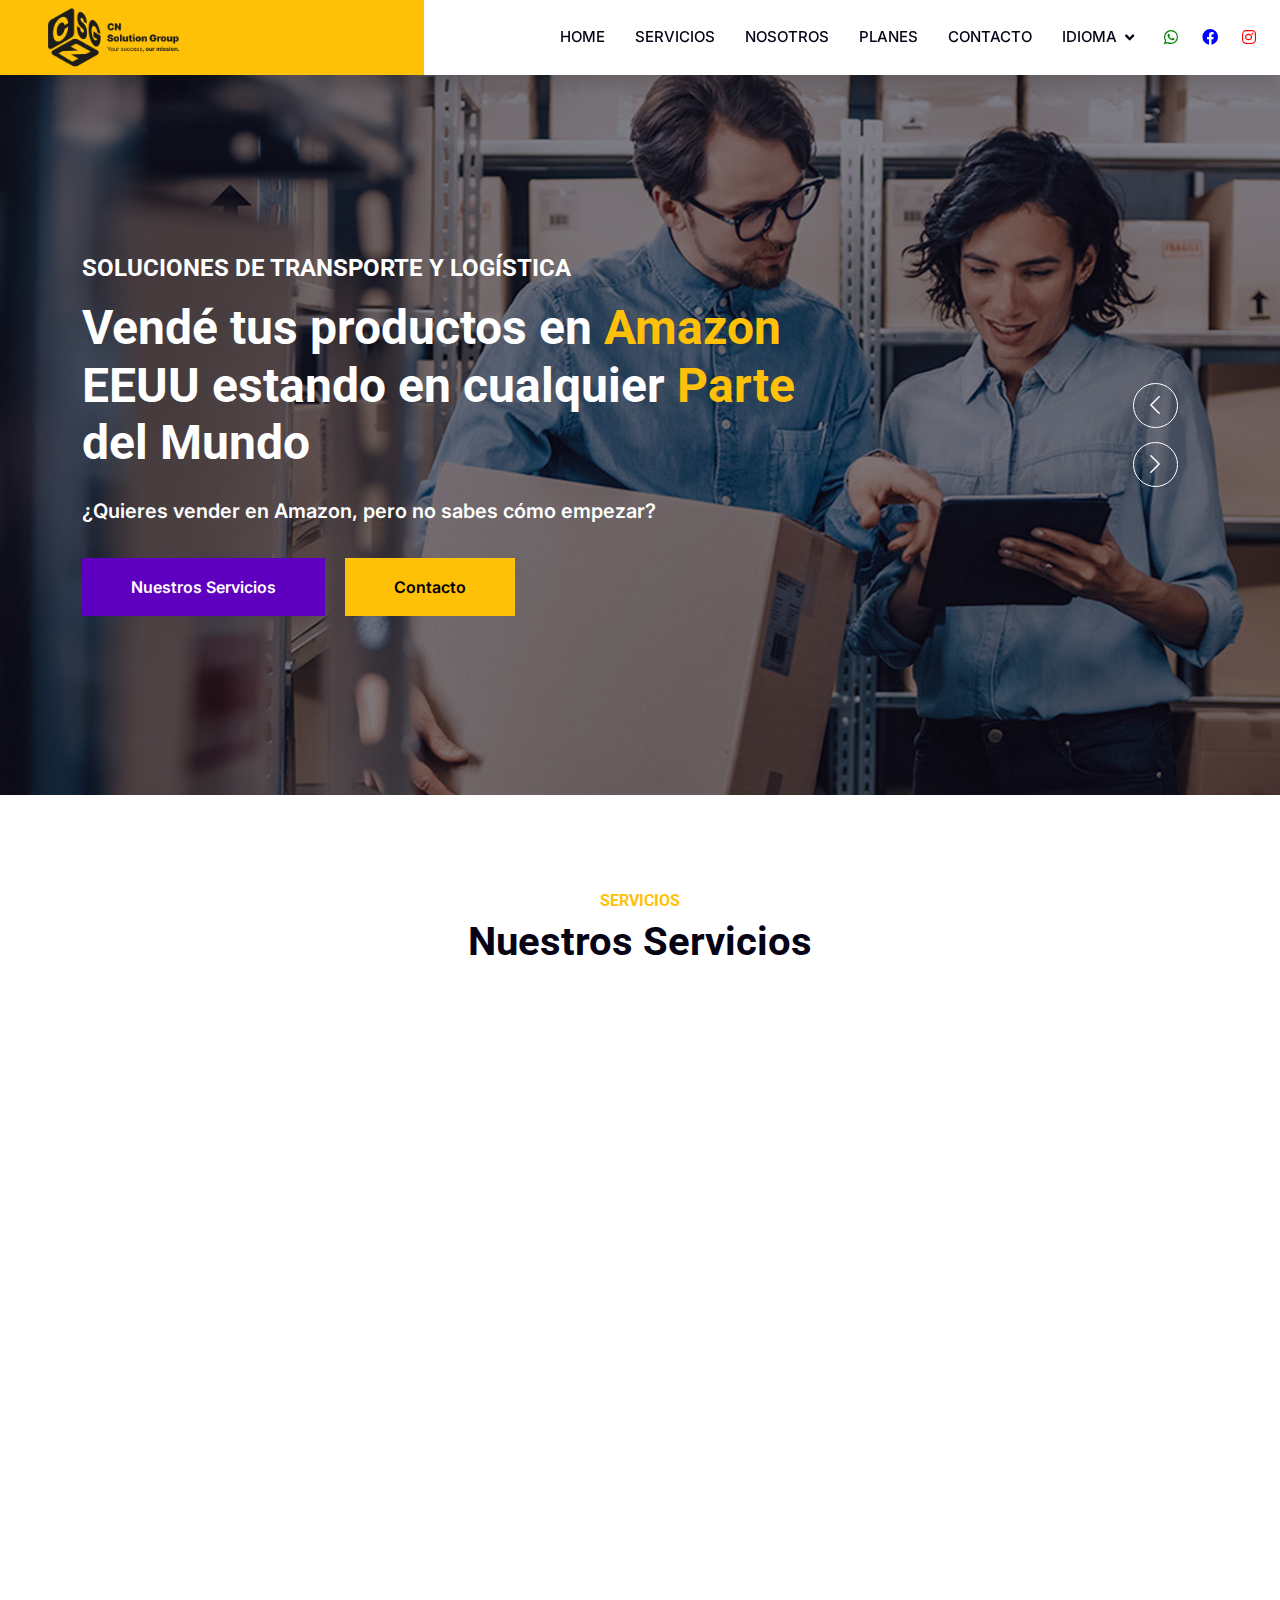
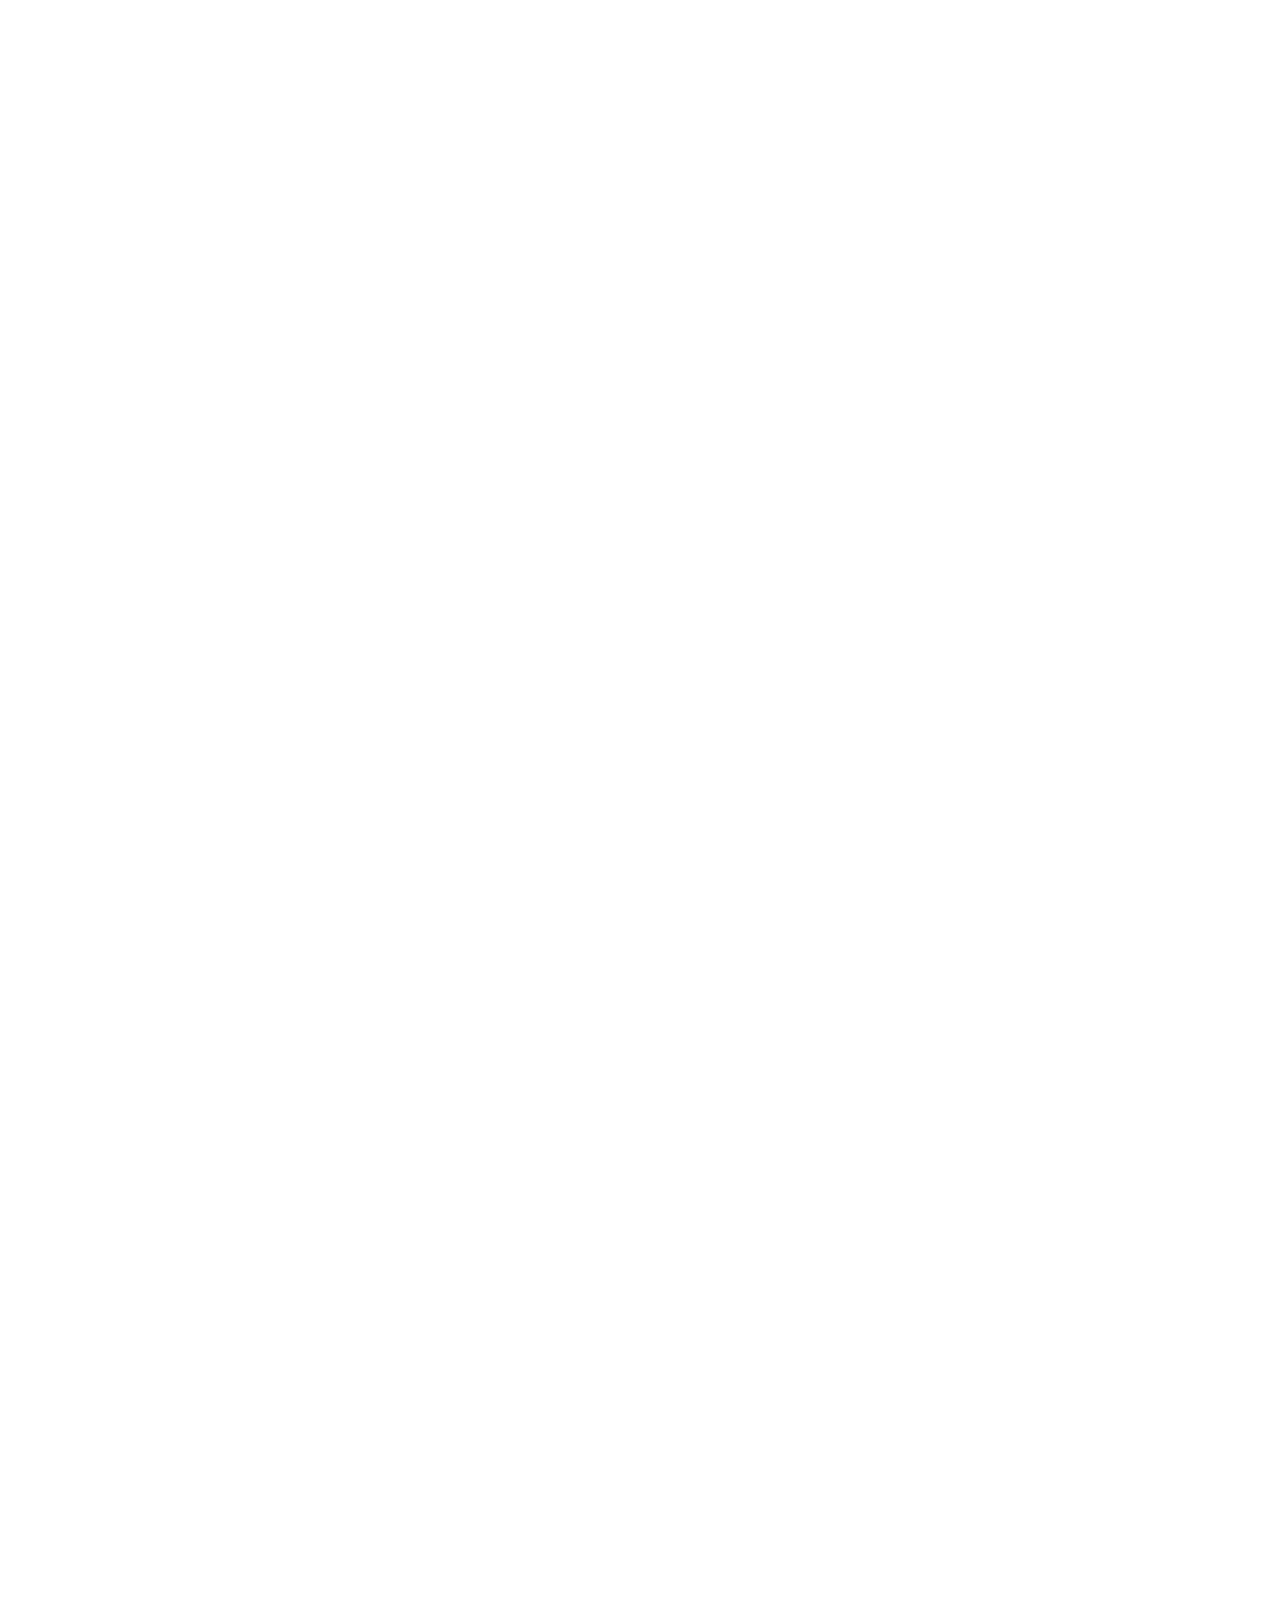
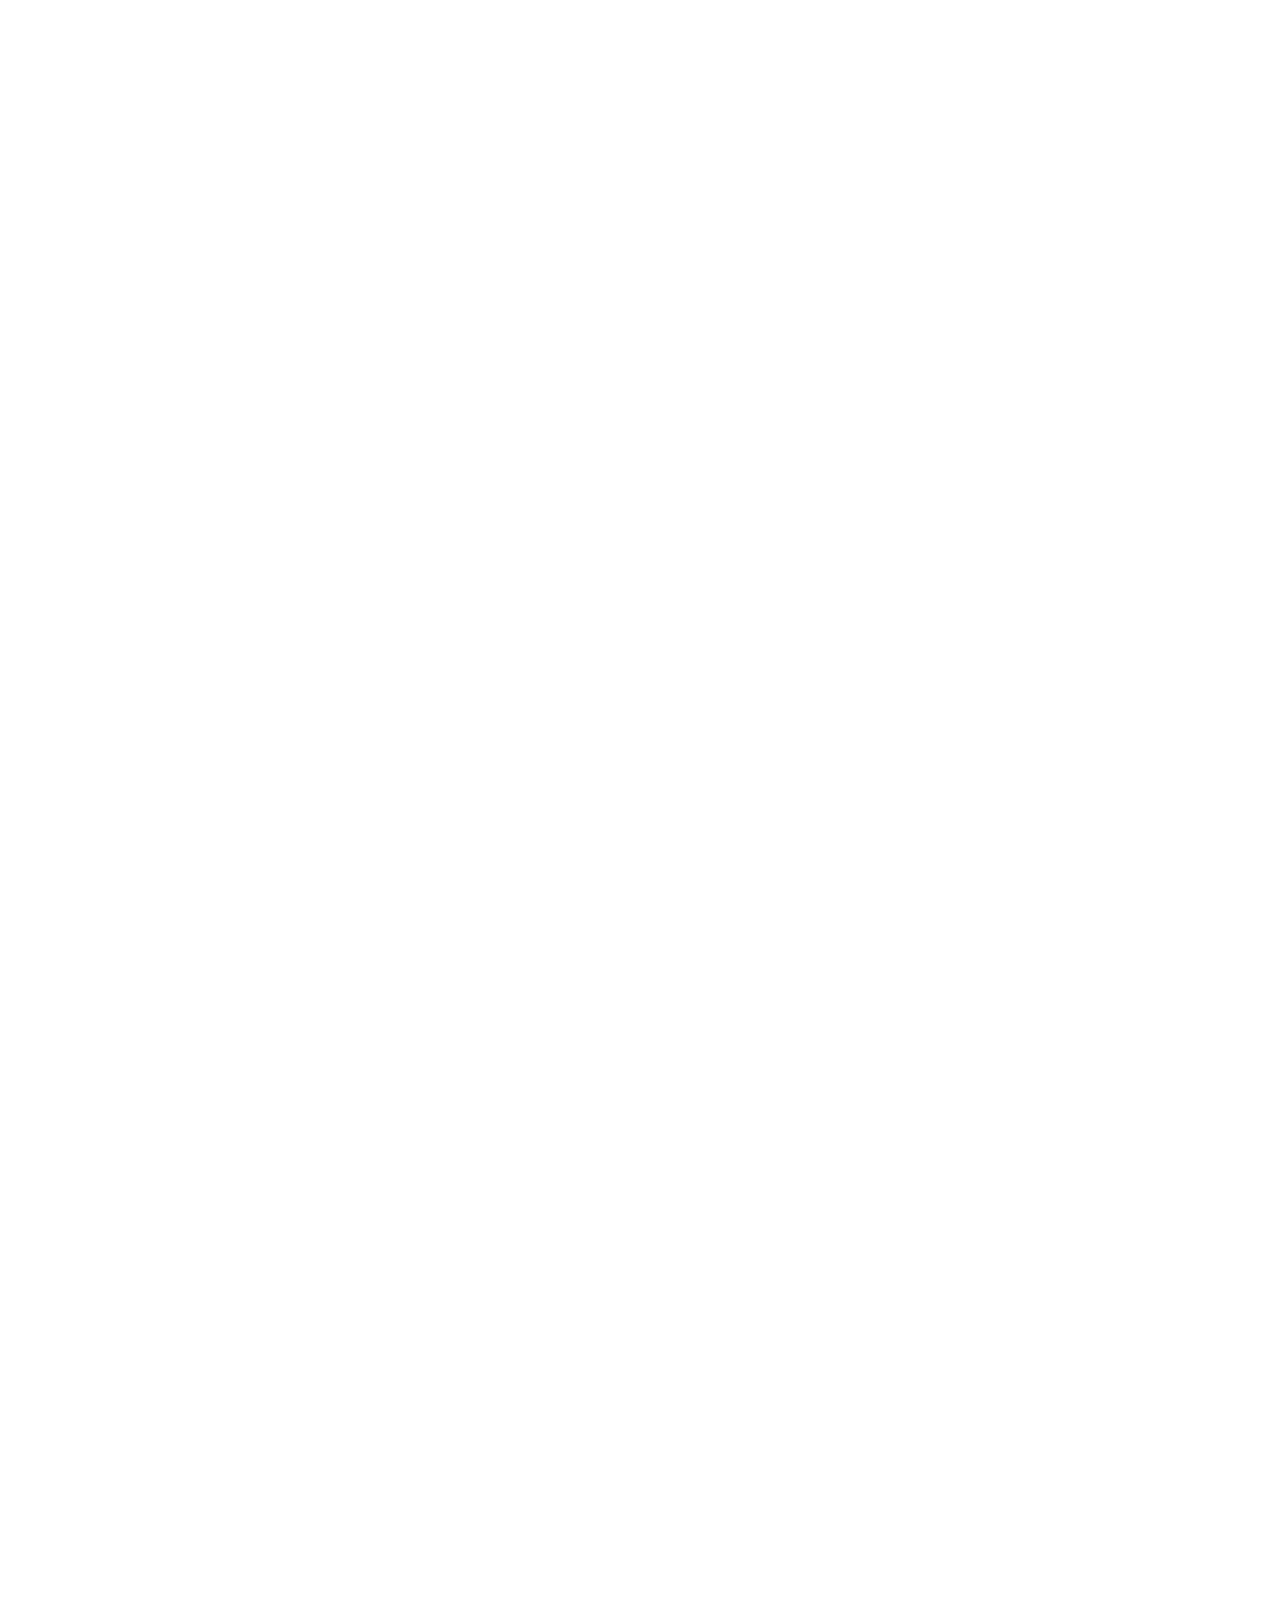
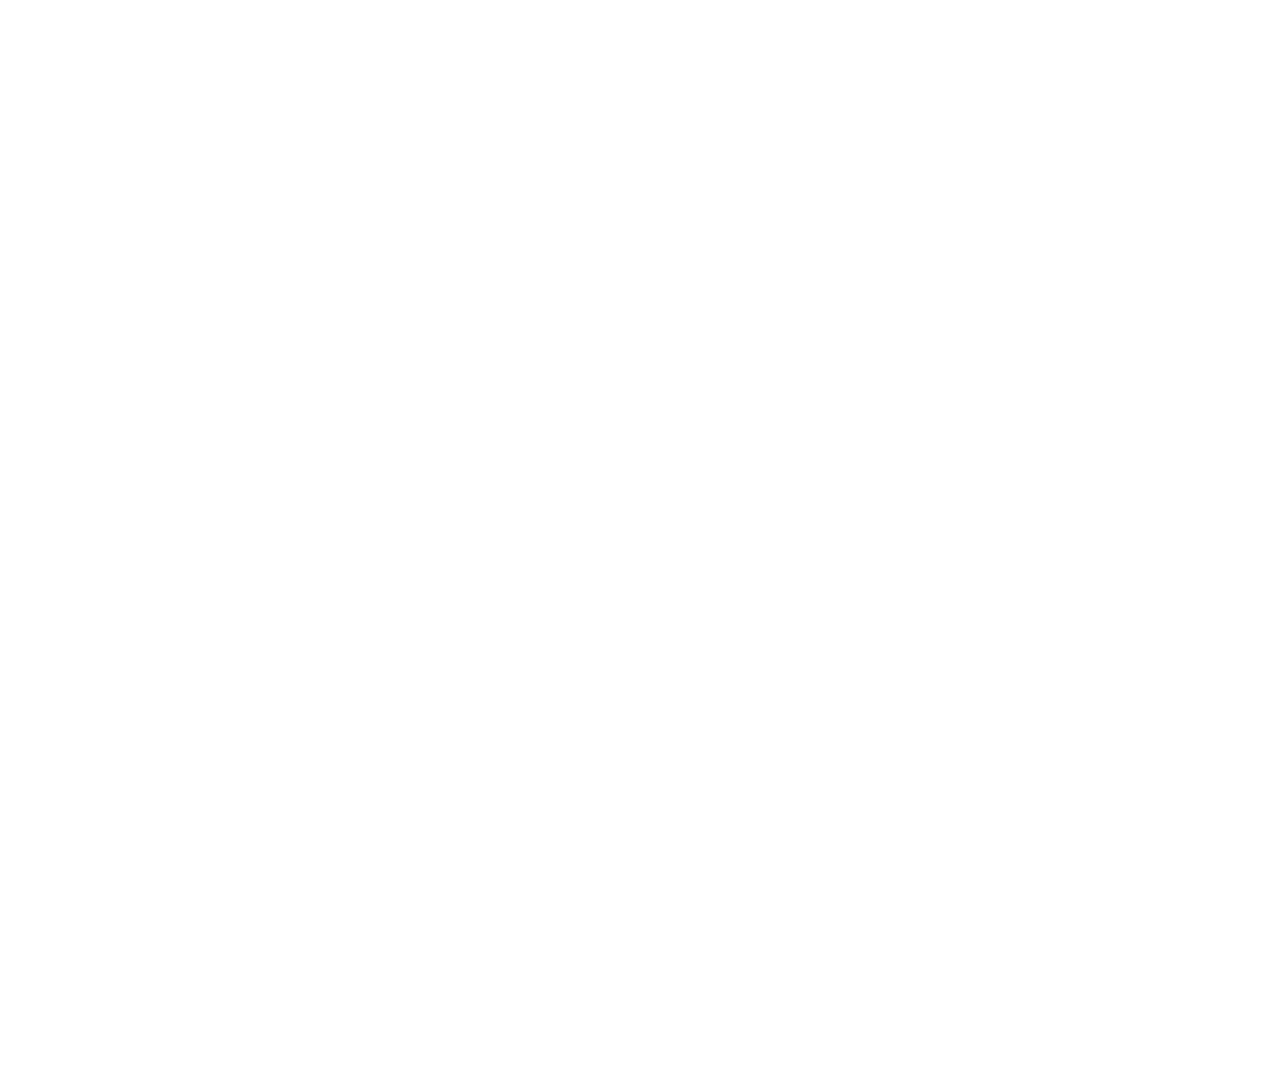
<file: index old.html>
<!DOCTYPE html>
<html lang="en">

<head>
    <meta charset="utf-8">
    <title>CN Logistic | Customer Needs Logistics</title>
    <meta content="width=device-width, initial-scale=1.0" name="viewport">

    <meta content="amazon transport, amazon solutions, amazon sell worldwide, vender por amazon estando en otro pais, sell in amazon on another country, amazon arbitrage, amazon fba, amazon fba argentina" name="keywords">

    <meta content="Vende y Compra en Amazon estando en otro País. Con nuestro servicio de Amazon FBA & Arbitrage, acorde al crecimiento de tu negocio." name="description">

    <!-- Favicon -->
    <link href="img/favicon.ico" rel="icon">

    <!-- Google Web Fonts -->
    <link rel="preconnect" href="https://fonts.googleapis.com">
    <link rel="preconnect" href="https://fonts.gstatic.com" crossorigin>
    <link href="https://fonts.googleapis.com/css2?family=Inter:wght@400;600&family=Roboto:wght@500;700&display=swap" rel="stylesheet">

    <!-- Icon Font Stylesheet -->
    <link href="https://cdnjs.cloudflare.com/ajax/libs/font-awesome/5.10.0/css/all.min.css" rel="stylesheet">
    <link href="https://cdn.jsdelivr.net/npm/bootstrap-icons@1.4.1/font/bootstrap-icons.css" rel="stylesheet">

    <!-- Libraries Stylesheet -->
    <link href="lib/animate/animate.min.css" rel="stylesheet">
    <link href="lib/owlcarousel/assets/owl.carousel.min.css" rel="stylesheet">

    <!-- Customized Bootstrap Stylesheet -->
    <link href="css/bootstrap.min.css" rel="stylesheet">

    <!-- Template Stylesheet -->
    <link href="css/style.css" rel="stylesheet">
</head>

<body>


    <!-- Spinner Start -->
    <div id="spinner" class="show bg-white position-fixed translate-middle w-100 vh-100 top-50 start-50 d-flex align-items-center justify-content-center">
        <div class="spinner-grow text-primary" style="width: 3rem; height: 3rem;" role="status">
            <span class="sr-only">Loading...</span>
        </div>
    </div>
    <!-- Spinner End -->

    <!-- Navbar Start -->
    <nav class="navbar navbar-expand-lg bg-white navbar-light shadow border-5 border-warning sticky-top p-0">
        <a href="index.html" class="navbar-brand bg-warning d-flex align-items-center px-4 px-lg-5">
            <!--h2 class="mb-2 text-white">Logo</h2-->
            <img src="img/cn.png" style="width: 40%;">
        </a>
        <button type="button" class="navbar-toggler me-4" data-bs-toggle="collapse" data-bs-target="#navbarCollapse">
            <span class="navbar-toggler-icon"></span>
        </button>
        <div class="collapse navbar-collapse" id="navbarCollapse">
            <div class="navbar-nav ms-auto p-4 p-lg-0">
                <a href="index.html" class="nav-item nav-link">Home</a>
                <a href="#services" class="nav-item nav-link js-scroll-trigger">Servicios</a>
                <!--a href="#arbitraje" class="nav-item nav-link">Amazon FBA & Arbitraje</a-->
                <a href="#about" class="nav-item nav-link js-scroll-trigger">Nosotros</a>
                <a href="#planes" class="nav-item nav-link js-scroll-trigger">Planes</a>
                <a href="#contact" class="nav-item nav-link js-scroll-trigger">Contacto</a>
                <div class="nav-item dropdown">
                    <a href="#" class="nav-link dropdown-toggle" data-bs-toggle="dropdown">Idioma</a>
                    <div class="dropdown-menu fade-up m-0">
                        <a href="" class="dropdown-item">Español</a>
                        <a href="" class="dropdown-item">Inglés</a>
                    </div>
                </div>
            </div>
            <!--h4 class="m-0 pe-lg-5 d-none d-lg-block"><i class="fab fa-whatsapp text-warning me-3"></i>+1 (305) 414-9414</h4-->
            <a class="m-0 pe-lg-4 d-none d-lg-block" href="https://wa.link/xqqbsa" target="_blank"><i class="fab fa-whatsapp" style="color: green;"></i></a>
            <a class="m-0 pe-lg-4 d-none d-lg-block" href="https://www.facebook.com/cnlogisticusa" target="_blank"><i class="fab fa-facebook" style="color: blue;"></i></a>
            <a class="m-0 pe-lg-4 d-none d-lg-block" href="https://www.instagram.com/cnlogisticservices/" target="_blank"><i class="fab fa-instagram" style="color: red;"></i></a>
        </div>
    </nav>
    <!-- Navbar End -->


    <!-- Carousel Start -->
    <div class="container-fluid p-0 pb-0">
        <div class="owl-carousel header-carousel position-relative mb-5">
            <div class="owl-carousel-item position-relative">
                <img class="img-fluid" src="img/carousel-1.jpg" alt="">
                <div class="position-absolute top-0 start-0 w-100 h-100 d-flex align-items-center" style="background: rgba(6, 3, 21, .5);">
                    <div class="container">
                        <div class="row justify-content-start">
                            <div class="col-10 col-lg-8">
                                <h4 class="text-white text-uppercase mb-3 animated slideInDown">Soluciones de Transporte y Logística</h4>
                                <h1 class="display-5 text-white animated slideInDown mb-4">Vendé tus productos en <span class="text-warning">Amazon</span> EEUU estando en cualquier <span class="text-warning">Parte</span> del Mundo</h1>
                                <p class="fs-5 fw-medium text-white mb-4 pb-2">¿Quieres vender en Amazon, pero no sabes cómo empezar?</p>
                                <a href="#services" class="btn btn-secondary py-md-3 px-md-5 me-3 animated slideInLeft">Nuestros Servicios</a>
                                <a href="https://wa.link/xqqbsa" class="btn btn-warning py-md-3 px-md-5 animated slideInRight">Contacto</a>
                            </div>
                        </div>
                    </div>
                </div>
            </div>
            <div class="owl-carousel-item position-relative">
                <img class="img-fluid" src="img/carousel-2.jpg" alt="">
                <div class="position-absolute top-0 start-0 w-100 h-100 d-flex align-items-center" style="background: rgba(6, 3, 21, .5);">
                    <div class="container">
                        <div class="row justify-content-start">
                            <div class="col-10 col-lg-8">
                                <h5 class="text-white text-uppercase mb-3 animated slideInDown">Amazon FBA - Amazon Arbitrage</h5>
                                <!--img src="img/fba.png" style="width: 20%;"-->
                                <h1 class="display-5 text-white animated slideInDown mb-4">Podés comprar en <span class="text-warning">Cualquier</span> parte del mundo</h1>
                                <p class="fs-5 fw-medium text-white mb-4 pb-2">Hemos identificado que muchos emprendedores de países de latinoamérica, encuentran trabas a la hora de hacer llegar sus productos a los almacenes de Amazon EE UU. <br> Presentamos un servicio acorde a cada una de tus necesidades, en un proceso escalable y a medida que tu negocio vaya creciendo en el mercado americano.</p>
                                <a href="#services" class="btn btn-secondary py-md-3 px-md-5 me-3 animated slideInLeft">Conoce nuestros servicios</a>
                                <a href="https://wa.link/xqqbsa" class="btn btn-warning py-md-3 px-md-5 animated slideInRight">Contacto</a>
                            </div>
                        </div>
                    </div>
                </div>
            </div>
        </div>
    </div>
    <!-- Carousel End -->


    <!-- About Start -->
    <!--div class="container-fluid overflow-hidden py-5 px-lg-0">
        <div class="container about py-5 px-lg-0">
            <div class="row g-5 mx-lg-0">
                <div class="col-lg-6 ps-lg-0 wow fadeInLeft" data-wow-delay="0.1s" style="min-height: 400px;">
                    <div class="position-relative h-100">
                        <img class="position-absolute img-fluid w-100 h-100" src="img/about.jpg" style="object-fit: cover;" alt="">
                    </div>
                </div>
                <div class="col-lg-6 about-text wow fadeInUp" data-wow-delay="0.3s">
                    <h6 class="text-secondary text-uppercase mb-3">About Us</h6>
                    <h1 class="mb-5">Quick Transport and Logistics Solutions</h1>
                    <p class="mb-5">Tempor erat elitr rebum at clita. Diam dolor diam ipsum sit. Aliqu diam amet diam et eos. Clita erat ipsum et lorem et sit, sed stet lorem sit clita duo justo magna dolore erat amet</p>
                    <div class="row g-4 mb-5">
                        <div class="col-sm-6 wow fadeIn" data-wow-delay="0.5s">
                            <i class="fa fa-globe fa-3x text-primary mb-3"></i>
                            <h5>Global Coverage</h5>
                            <p class="m-0">Stet stet justo dolor sed duo. Ut clita sea sit ipsum diam lorem diam justo.</p>
                        </div>
                        <div class="col-sm-6 wow fadeIn" data-wow-delay="0.7s">
                            <i class="fa fa-shipping-fast fa-3x text-primary mb-3"></i>
                            <h5>On Time Delivery</h5>
                            <p class="m-0">Stet stet justo dolor sed duo. Ut clita sea sit ipsum diam lorem diam justo.</p>
                        </div>
                    </div>
                    <a href="" class="btn btn-primary py-3 px-5">Explore More</a>
                </div>
            </div>
        </div>
    </div-->
    <!-- About End -->


    <!-- Fact Start -->
    <!--div class="container-xxl py-5">
        <div class="container py-5">
            <div class="row g-5">
                <div class="col-lg-6 wow fadeInUp" data-wow-delay="0.1s">
                    <h6 class="text-warning text-uppercase mb-3">Datos de Nosotros</h6>
                    <h1 class="mb-5">Prioridad ante al Cliente</h1>
                    <p class="mb-5">Hemos identificado que muchos emprendedores en algunos países de latinoamerica, encuentran trabas a la hora de hacer llegar sus productos a los almacenes de Amazon EE UU.<br><br>
                    Presentamos un servicio acorde a cada una de tus necesidades, en un proceso escalable a medida que tu negocio vaya creciendo en el mercado americano.</p>
                    <div class="d-flex align-items-center">
                        <i class="fa fa-headphones fa-2x flex-shrink-0 bg-warning p-3 text-white"></i>
                        <div class="ps-4">
                            <h6>Call for any query!</h6>
                            <h3 class="text-warning m-0">+1 (786) 123 4567</h3>
                        </div>
                    </div>
                </div>
                <div class="col-lg-6">
                    <div class="row g-4 align-items-center">
                        <div class="col-sm-6">
                            <div class="bg-secondary p-4 mb-4 wow fadeIn" data-wow-delay="0.3s">
                                <i class="fa fa-users fa-2x text-white mb-3"></i>
                                <h2 class="text-white mb-2" data-toggle="counter-up">287</h2>
                                <p class="text-white mb-0">Clientes Satisfechos</p>
                            </div>
                            <div class="bg-primary p-4 wow fadeIn" data-wow-delay="0.5s">
                                <i class="fa fa-truck fa-2x text-white mb-3"></i>
                                <h2 class="text-white mb-2" data-toggle="counter-up">1244</h2>
                                <p class="text-white mb-0">Entregas Completadas</p>
                            </div>
                        </div>
                        <div class="col-sm-6">
                            <div class="bg-success p-4 wow fadeIn" data-wow-delay="0.7s">
                                <i class="fa fa-star fa-2x text-white mb-3"></i>
                                <h2 class="text-white mb-2" data-toggle="counter-up">52</h2>
                                <p class="text-white mb-0">Reseñas de Personas</p>
                            </div>
                        </div>
                    </div>
                </div>
            </div>
        </div>
    </div-->
    <!-- Fact End -->

    <!-- Service Start -->
    <div class="container-xxl py-5" id="services">
        <div class="container py-0">
            <div class="text-center wow fadeInUp">
                <h6 class="text-warning text-uppercase">Servicios</h6>
                <h1 class="mb-5">Nuestros Servicios</h1>
            </div>
            <div class="row g-4">
                <div class="col-md-6 col-lg-4 wow fadeInUp">
                    <div class="service-item p-4">
                        <div class="overflow-hidden mb-4">
                            <img class="img-fluid" src="img/service-1.jpg" alt="">
                        </div>
                        <h4 class="mb-3">Envíos a USA</h4>
                        <p style="text-align: justify;">Tú solo tienes que ocuparte de elegir muy bien el producto que quieras comercializar, de lo demás, nosotros nos ocupamos. También te puedes ocupar del producto, la coordinación de la entrega de la mercancía en Miami, a partir de allí nos ocupamos nosotros o puedes gestionar tu producto hasta los almacenes de Amazon y simplemente tenernos a nosotros por si se presenta un rechazo o una devolución por parte de algún cliente.</p>
                        <!--a class="btn-slide mt-2" href=""><i class="fa fa-arrow-right"></i><span>Leer Más</span></a-->
                    </div>
                </div>
                <div class="col-md-6 col-lg-4 wow fadeInUp">
                    <div class="service-item p-4">
                        <div class="overflow-hidden mb-4">
                            <img class="img-fluid" src="img/service-2.jpg" alt="">
                        </div>
                        <h4 class="mb-3">Warehouse</h4>
                        <p style="text-align: justify;">Gestionamos tu producto desde el producto en origen (x ejemplo China) hasta la nacionalización de EE.UU. Gestionamos tu producto en caso de devoluciones o reclamos de clientes. Para ambas opciones, contamos con espacio en nuestros depósitos.</p>
                        <p><b>*En todos los casos, nos ocupamos del despacho a los almacenes de Amazon.</b></p>
                        <!--a class="btn-slide mt-2" href=""><i class="fa fa-arrow-right"></i><span>Leer Más</span></a-->
                    </div>
                </div>
                <div class="col-md-6 col-lg-4 wow fadeInUp">
                    <div class="service-item p-4">
                        <div class="overflow-hidden mb-4">
                            <img class="img-fluid" src="img/service-3.jpg" alt="">
                        </div>
                        <h4 class="mb-3">Devoluciones Amazon</h4>
                        <p style="text-align: justify;">Podrías tener devoluciones de tu producto ya sea porque Amazon lo rechaza o porque un cliente lo devolvió. Para cualquiera de estas situaciones te ofrecemos no solo el espacio para recibir tu mercadería, sino que además te asesoramos sobre las alternativas que tiene ese producto rechazado para que no pierdas dinero.</p>
                        <!--a class="btn-slide mt-2" href=""><i class="fa fa-arrow-right"></i><span>Leer Más</span></a-->
                    </div>
                </div>
            </div>
        </div>
    </div>
    <!-- Service End -->

    <!-- About Start -->
    <div class="container-fluid overflow-hidden py-5 px-lg-0" id="arbitraje">
        <div class="container about py-5 px-lg-0">
            <div class="row g-5 mx-lg-0">
                <div class="col-lg-6 ps-lg-0 wow fadeInLeft" style="min-height: 400px;">
                    <div class="position-relative h-100">
                        <img class="position-absolute img-fluid w-100 h-100" src="img/about.jpg" style="object-fit: cover;" alt="">
                    </div>
                </div>
                <div class="col-lg-6 about-text wow fadeInUp">
                    <center><h6 class="text-warning text-uppercase mb-3">¿Qué significa FBA y Arbitrage?</h6></center>
                    <center><h1 class="mb-5">Amazon FBA & Arbitrage</h1></center>
                    <!--p class="mb-5">Tempor erat elitr rebum at clita. Diam dolor diam ipsum sit. Aliqu diam amet diam et eos. Clita erat ipsum et lorem et sit, sed stet lorem sit clita duo justo magna dolore erat amet</p-->
                    <div class="row g-4 mb-5">
                        <div class="col-sm-6 wow fadeIn">
                            <!--i class="fa fa-globe fa-3x text-primary mb-3"></i-->
                            <center><h5>Amazon FBA</h5></center>
                            <p class="m-0" style="text-align: justify;">Es un servicio que ayuda a las empresas y/o personas a crecer, al proporcionar acceso a la red logística de Amazon. Las empresas o personas envían productos a los centros de distribución de Amazon o a nuestros depósitos. Tú solo tienes que crear tu cuenta de Amazon Seller, dar de alta tus productos y generar el proceso  de envío y desde allí, nosotros nos ocupamos.</p>
                        </div>
                        <div class="col-sm-6 wow fadeIn">
                            <!--i class="fa fa-shipping-fast fa-3x text-primary mb-3"></i-->
                            <center><h5>Amazon Arbitrage</h5></center>
                            <p class="m-0" style="text-align: justify;">Generalmente las personas compran sus productos en Alibaba o Aliexpress y tienen que gestionar de más, los gastos que significan traerlos desde allí a los EE.UU. Existe otra forma de comprar directamente en los EE.UU tus productos a través de tiendas online, por ej. TOPCASHBACK, RAKUTEN, WALMART, etc. Nosotros te brindamos una dirección en USA para enviar esos productos y realizar el circuito de ingreso a Amazon FBA.</p>
                        </div>
                    </div>
                    <!--a href="" class="btn btn-primary py-3 px-5">Explore More</a-->
                </div>
            </div>
        </div>
    </div>
    <!-- About End -->

        <!-- Feature Start -->
    <div class="container-fluid overflow-hidden py-0 px-lg-0" id="about">
        <div class="container feature py-5 px-lg-0">
            <div class="row g-5 mx-lg-0">
                <div class="col-lg-6 feature-text wow fadeInUp">
                    <h6 class="text-warning text-uppercase mb-3">Nosotros</h6>
                    <h1 class="mb-5">Soluciones de Transporte y Logística</h1>
                    <div class="d-flex mb-5 wow fadeInUp" data-wow-delay="0.1s">
                        <i class="fa fa-globe text-warning fa-3x flex-shrink-0"></i>
                        <div class="ms-4">
                            <h5>En todo el Mundo</h5>
                            <p class="mb-0">Compra o Vende tus productos estando en cualquier parte del Mundo</p>
                        </div>
                    </div>
                    <div class="d-flex mb-5 wow fadeIn">
                        <i class="fa fa-shipping-fast text-warning fa-3x flex-shrink-0"></i>
                        <div class="ms-4">
                            <h5>Rápido y Escalable</h5>
                            <p class="mb-0">Servicio acorde a cada una de tus necesidades</p>
                        </div>
                    </div>
                    <div class="d-flex mb-0 wow fadeInUp">
                        <i class="fa fa-headphones text-warning fa-3x flex-shrink-0"></i>
                        <div class="ms-4">
                            <h5>Prioridad ante el Cliente</h5>
                            <p class="mb-0">Tú solo tienes que ocuparte de elegir el producto que quieras comercializar, de lo demás, nos ocupamos nosotros</p>
                        </div>
                    </div>
                </div>
                <div class="col-lg-6 pe-lg-0 wow fadeInRight" style="min-height: 400px;">
                    <div class="position-relative h-100">
                        <img class="position-absolute img-fluid w-100 h-100" src="img/feature.jpg" style="object-fit: cover;" alt="">
                    </div>
                </div>
            </div>
        </div>
    </div>
    <!-- Feature End -->

    <!-- Pricing Start -->
    <div class="container-xxl py-5" id="planes">
        <div class="container py-5">
            <div class="text-center wow fadeInUp">
                <h6 class="text-warning text-uppercase">Precios</h6>
                <h1 class="mb-5">Planes</h1>
                <h6 class="mb-5">El servicio de envío y nacionalización de producto se cotiza aparte, dependiendo del tipo 
de producto, peso y volumen del mismo</h6>
            </div>
            <div class="row g-4">
                <div class="col-md-6 col-lg-4 wow fadeInUp">
                    <div class="price-item">
                        <div class="border-bottom p-4 mb-4">
                            <h5 class="mb-1">Plan Bronce</h5>
                            <h1 class="display-5 mb-0">
                                <small class="align-top" style="font-size: 22px; line-height: 45px;">US$</small>85.00<small
                                    class="align-bottom" style="font-size: 16px; line-height: 40px;"></small>
                            </h1>
                        </div>
                        <div class="p-4 pt-0">
                            <center><p>Máx 3 Cajas de 19 x 14 x 17 Pulgadas</p></center>
                            <center><p><b>Recepción Mercadería en Warehouse (domicilio en USA) y envió a Amazon:</b></p></center>
                            <p><i class="fa fa-check text-success me-3"></i>Gestionar el envío a los almacenes de Amazon o almacenes propios (Siempre que venga etiquetado en origen)</p>
                            <p><i class="fa fa-check text-success me-3"></i>Almacenaje de productos (Warehouse)</p>
                            <p><i class="fa fa-check text-success me-3"></i>Preparación de cajas envío a FBA (Etiquetado de Labels de caja final)</p>
                            <p><i class="fa fa-check text-success me-3"></i>Envío a Courier de Amazon (UPS)</p>
                            <p><i class="fa fa-check text-success me-3"></i>Seguimiento del producto hasta ingresar a Amazon FBA</p>
                            <center><p><b></i>Devoluciones de mercadería desde Amazon FBA:</b></p></center>
                            <p><i class="fa fa-check text-success me-3"></i>Dirección en USA para retorno de devoluciones</p>
                            <a class="btn-slide mt-2" href="https://wa.link/xqqbsa"><i class="fa fa-arrow-right"></i><span >Ordenar</span></a>
                        </div>
                    </div>
                </div>
                <div class="col-md-6 col-lg-4 wow fadeInUp">
                    <div class="price-item">
                        <div class="border-bottom p-4 mb-4">
                            <h5 class="text-muted mb-1">Plan Plata</h5>
                            <h1 class="display-5 mb-0">
                                <small class="align-top" style="font-size: 22px; line-height: 45px;">US$</small>185.00<small
                                    class="align-bottom" style="font-size: 16px; line-height: 40px;"></small>
                            </h1>
                        </div>
                        <div class="p-4 pt-0">
                            <center><p>Máximo 1 Pallet de 40*48*60 Pulgadas</p></center>
                            <center><p><b>· Recepción Mercadería en Warehouse (domicilio en USA) y envío a Amazon</b></p></center>
                            <p><i class="fa fa-check text-success me-3"></i>Control de calidad del producto (1 sku 1 unidad)</p>
                            <p><i class="fa fa-check text-success me-3"></i>Gestionar el envío a los almacenes de Amazon o almacenes propios (Siempre que venga etiquetado en origen)</p>
                            <p><i class="fa fa-check text-success me-3"></i>Almacenaje de productos (Warehouse)</p>
                            <p><i class="fa fa-check text-success me-3"></i>Preparación de cajas envío a FBA (Etiquetado de Labels de caja final)</p>
                            <p><i class="fa fa-check text-success me-3"></i>Envío a Courier de Amazon (UPS)</p>
                            <p><i class="fa fa-check text-success me-3"></i>Seguimiento del producto hasta ingresar a Amazon FBA</p>
                            <center><p><b></i>· Devoluciones de mercadería desde Amazon FBA</b></p></center>
                            <p><i class="fa fa-check text-success me-3"></i>Dirección en Usa para retorno de devoluciones</p>
                            <p><i class="fa fa-check text-success me-3"></i>Control de Calidad del producto (1 unidad)</p>
                            <p><i class="fa fa-check text-success me-3"></i>Informe y evaluación de alternativas de reventa</p>
                            <p><i class="fa fa-check text-success me-3"></i>Reenvío a Amazon / otras tiendas online</p>
                            <a class="btn-slide mt-2" href="https://wa.link/xqqbsa"><i class="fa fa-arrow-right"></i><span >Ordenar</span></a>
                        </div>
                    </div>
                </div>
                <div class="col-md-6 col-lg-4 wow fadeInUp">
                    <div class="price-item">
                        <div class="border-bottom p-4 mb-4">
                            <h5 class="text-warning mb-1">Plan Oro</h5>
                            <h1 class="display-5 mb-0">
                                <small class="align-top" style="font-size: 22px; line-height: 45px;">US$</small>275.00<small
                                    class="align-bottom" style="font-size: 16px; line-height: 40px;"></small>
                            </h1>
                        </div>
                        <div class="p-4 pt-0">
                            <center><p>Máximo 3 Pallet de 40*48*60 Pulgadas</p></center>
                            <center><p><b>· Recepción Mercadería en Warehouse (domicilio en USA) y envío a Amazon</b></p></center>
                            <p><i class="fa fa-check text-success me-3"></i>Control de calidad del producto (todos los sku de 1 unidad)</p>
                            <p><i class="fa fa-check text-success me-3"></i>Gestionar el envío a los almacenes de Amazon o almacenes propios (Siempre que venga etiquetado en origen)</p>
                            <p><i class="fa fa-check text-success me-3"></i>Almacenaje de productos (Warehouse)</p>
                            <p><i class="fa fa-check text-success me-3"></i>Preparación de cajas envío a FBA (Etiquetado de Labels de caja final)</p>
                            <p><i class="fa fa-check text-success me-3"></i>Envío a Courier de Amazon (UPS)</p>
                            <p><i class="fa fa-check text-success me-3"></i>Seguimiento del producto hasta ingresar a Amazon FBA</p>
                            <center><p><b>Devoluciones de mercadería desde Amazon FBA</b></p></center>
                            <p><i class="fa fa-check text-success me-3"></i>Dirección en USA para retorno de devoluciones</p>
                            <p><i class="fa fa-check text-success me-3"></i>Control de Calidad del producto (3 unidades)</p>
                            <p><i class="fa fa-check text-success me-3"></i>Informe y evaluación de alternativas de reventa</p>
                            <p><i class="fa fa-check text-success me-3"></i>Etiquetado de producto</p>
                            <p><i class="fa fa-check text-success me-3"></i>Reproceso de embalaje y packaging (insumos provistos por cliente)</p>
                            <p><i class="fa fa-check text-success me-3"></i>Reenvío a Amazon / otras tiendas online</p>
                            <a class="btn-slide mt-2" href="https://wa.link/xqqbsa"><i class="fa fa-arrow-right"></i><span >Ordenar</span></a>
                        </div>
                    </div>
                </div>
            </div>
        </div>
            <div style="border-style: groove;" class="wow fadeInUp">
                <center><b>*Ofrecemos servicos adicionales (Revisión 100%, Packaging con etiquetado personalizado, etc). <br>Estamos para ayudarte a escalar tu negocio de la mejor manera que consideres.</b></center>
        </div>
    </div>
    <!-- Pricing End -->

    <!-- Testimonial Start -->
    <!--div class="container-xxl wow fadeInUp">
        <div class="container py-0">
            <div class="text-center">
                <h6 class="text-warning text-uppercase">Reseñas</h6>
                <h1 class="mb-0">Nuestros Clientes!</h1>
            </div>
            <div class="owl-carousel testimonial-carousel wow fadeInUp" data-wow-delay="0.1s">
                <div class="testimonial-item p-4 my-5">
                    <i class="fa fa-quote-right fa-3x text-light position-absolute top-0 end-0 mt-n3 me-4"></i>
                    <div class="d-flex align-items-end mb-4">
                        <img class="img-fluid flex-shrink-0" src="img/testimonial-1.jpg" style="width: 80px; height: 80px;">
                        <div class="ms-4">
                            <h5 class="mb-1">Nombre</h5>
                            <p class="m-0">Negocio</p>
                        </div>
                    </div>
                    <p class="mb-0">Reseña del cliente.</p>
                </div>
                <div class="testimonial-item p-4 my-5">
                    <i class="fa fa-quote-right fa-3x text-light position-absolute top-0 end-0 mt-n3 me-4"></i>
                    <div class="d-flex align-items-end mb-4">
                        <img class="img-fluid flex-shrink-0" src="img/testimonial-2.jpg" style="width: 80px; height: 80px;">
                        <div class="ms-4">
                            <h5 class="mb-1">Nombre</h5>
                            <p class="m-0">Negocio</p>
                        </div>
                    </div>
                    <p class="mb-0">Reseña del cliente.</p>
                </div>
                <div class="testimonial-item p-4 my-5">
                    <i class="fa fa-quote-right fa-3x text-light position-absolute top-0 end-0 mt-n3 me-4"></i>
                    <div class="d-flex align-items-end mb-4">
                        <img class="img-fluid flex-shrink-0" src="img/testimonial-3.jpg" style="width: 80px; height: 80px;">
                        <div class="ms-4">
                            <h5 class="mb-1">Nombre</h5>
                            <p class="m-0">Negocio</p>
                        </div>
                    </div>
                    <p class="mb-0">Reseña del cliente.</p>
                </div>
                <div class="testimonial-item p-4 my-5">
                    <i class="fa fa-quote-right fa-3x text-light position-absolute top-0 end-0 mt-n3 me-4"></i>
                    <div class="d-flex align-items-end mb-4">
                        <img class="img-fluid flex-shrink-0" src="img/testimonial-4.jpg" style="width: 80px; height: 80px;">
                        <div class="ms-4">
                            <h5 class="mb-1">Nombre</h5>
                            <p class="m-0">Negocio</p>
                        </div>
                    </div>
                    <p class="mb-0">Reseña del cliente.</p>
                </div>
            </div>
        </div>
    </div-->
    <!-- Testimonial End -->


    <!-- Quote Start -->
    <div class="container-xxl py-5" id="contact">
        <div class="container py-2">
            <div class="row g-5 align-items-center">
                <div class="col-lg-5 wow fadeInUp">
                    <h6 class="text-warning text-uppercase mb-3">Dudas o Preguntas</h6>
                    <h1 class="mb-5">Contacto</h1>
                    <p class="mb-5">Si quieres conocernos o tienes alguna duda contáctate con nosotros!</p>
                    <div class="d-flex align-items-center">
                        <i class="fab fa-whatsapp fa-2x flex-shrink-0 bg-warning p-3 text-white"></i>
                        <div class="ps-4">
                            <h6>O Envíanos un Whatsapp o Télegram</h6>
                            <h3 class="text-warning m-0">+1 (305) 414-9414</h3>
                        </div>
                    </div>
                </div>
                <div class="col-lg-7">
                    <div class="bg-light text-center p-5 wow fadeIn">
                        <form action="https://formspree.io/f/mknajgda" method="POST">
                            <div class="row g-3">
                                <div class="col-12 col-sm-6">
                                    <input type="text" class="form-control border-0" name="message" placeholder="Nombre" style="height: 55px;" required>
                                </div>
                                <div class="col-12 col-sm-6">
                                    <input type="email" name="email" class="form-control border-0" placeholder="Email" style="height: 55px;" required>
                                </div>
                                <div class="col-12 col-sm-6">
                                    <input type="text" class="form-control border-0" name="message" placeholder="Whatsapp o Telegram" style="height: 55px;" required>
                                </div>
                                <div class="col-12 col-sm-6">
                                    <select class="form-select border-0" style="height: 55px;">
                                        <option selected>Selecciona una opción</option>
                                        <option value="1">Consulta</option>
                                        <option value="2">Servicio</option>
                                        <option value="3">Sugerencia</option>
                                    </select>
                                </div>
                                <div class="col-12">
                                    <textarea class="form-control border-0" name="message" placeholder="Mensaje"></textarea>
                                </div>
                                <div class="col-12">
                                    <button class="btn btn-warning w-100 py-3" type="submit">Enviar</button>
                                </div>
                            </div>
                        </form>
                    </div>
                </div>
            </div>
        </div>
    </div>
    <!-- Quote End -->


    <!-- Team Start -->
    <!--div class="container-xxl py-5">
        <div class="container py-5">
            <div class="text-center wow fadeInUp" data-wow-delay="0.1s">
                <h6 class="text-secondary text-uppercase">Our Team</h6>
                <h1 class="mb-5">Expert Team Members</h1>
            </div>
            <div class="row g-4">
                <div class="col-lg-3 col-md-6 wow fadeInUp" data-wow-delay="0.3s">
                    <div class="team-item p-4">
                        <div class="overflow-hidden mb-4">
                            <img class="img-fluid" src="img/team-1.jpg" alt="">
                        </div>
                        <h5 class="mb-0">Full Name</h5>
                        <p>Designation</p>
                        <div class="btn-slide mt-1">
                            <i class="fa fa-share"></i>
                            <span>
                                <a href=""><i class="fab fa-facebook-f"></i></a>
                                <a href=""><i class="fab fa-twitter"></i></a>
                                <a href=""><i class="fab fa-instagram"></i></a>
                            </span>
                        </div>
                    </div>
                </div>
                <div class="col-lg-3 col-md-6 wow fadeInUp" data-wow-delay="0.5s">
                    <div class="team-item p-4">
                        <div class="overflow-hidden mb-4">
                            <img class="img-fluid" src="img/team-2.jpg" alt="">
                        </div>
                        <h5 class="mb-0">Full Name</h5>
                        <p>Designation</p>
                        <div class="btn-slide mt-1">
                            <i class="fa fa-share"></i>
                            <span>
                                <a href=""><i class="fab fa-facebook-f"></i></a>
                                <a href=""><i class="fab fa-twitter"></i></a>
                                <a href=""><i class="fab fa-instagram"></i></a>
                            </span>
                        </div>
                    </div>
                </div>
                <div class="col-lg-3 col-md-6 wow fadeInUp" data-wow-delay="0.7s">
                    <div class="team-item p-4">
                        <div class="overflow-hidden mb-4">
                            <img class="img-fluid" src="img/team-3.jpg" alt="">
                        </div>
                        <h5 class="mb-0">Full Name</h5>
                        <p>Designation</p>
                        <div class="btn-slide mt-1">
                            <i class="fa fa-share"></i>
                            <span>
                                <a href=""><i class="fab fa-facebook-f"></i></a>
                                <a href=""><i class="fab fa-twitter"></i></a>
                                <a href=""><i class="fab fa-instagram"></i></a>
                            </span>
                        </div>
                    </div>
                </div>
                <div class="col-lg-3 col-md-6 wow fadeInUp" data-wow-delay="0.9s">
                    <div class="team-item p-4">
                        <div class="overflow-hidden mb-4">
                            <img class="img-fluid" src="img/team-4.jpg" alt="">
                        </div>
                        <h5 class="mb-0">Full Name</h5>
                        <p>Designation</p>
                        <div class="btn-slide mt-1">
                            <i class="fa fa-share"></i>
                            <span>
                                <a href=""><i class="fab fa-facebook-f"></i></a>
                                <a href=""><i class="fab fa-twitter"></i></a>
                                <a href=""><i class="fab fa-instagram"></i></a>
                            </span>
                        </div>
                    </div>
                </div>
            </div>
        </div>
    </div-->
    <!-- Team End -->


    <!-- Footer Start -->
    <div class="container-fluid bg-dark text-light footer pt-5 wow fadeIn" style="margin-top: 6rem;">
        <div class="container py-5">
            <div class="row g-5">
                <div class="col-lg-3 col-md-6">
                    <h4 class="text-light mb-4">Contacto</h4>
                    <!--p class="mb-2"><i class="fa fa-map-marker-alt me-3"></i>Calle Falsa 123, Miami, Florida</p-->
                    <p class="mb-2"><i class="fab fa-whatsapp me-3"></i>+1 (305) 414-9414</p>
                    <p class="mb-2"><i class="fa fa-envelope me-3"></i>finalwaymakers@gmail.com</p>
                    <div class="d-flex pt-2">
                        <a class="btn btn-outline-light btn-social" href="https://wa.link/xqqbsa" target="_blank"><i class="fab fa-whatsapp"></i></a>
                        <a class="btn btn-outline-light btn-social" href="https://www.instagram.com/cnlogistic/" target="_blank"><i class="fab fa-instagram"></i></a>
                        <a class="btn btn-outline-light btn-social" href="https://www.facebook.com/cnlogisticusa" target="_blank"><i class="fab fa-facebook-f"></i></a>
                        <!--a class="btn btn-outline-light btn-social" href=""><i class="fab fa-facebook-f"></i></a-->
                        <!--a class="btn btn-outline-light btn-social" href=""><i class="fab fa-youtube"></i></a-->
                        <!--a class="btn btn-outline-light btn-social" href=""><i class="fab fa-linkedin-in"></i></a-->
                    </div>
                </div>
                <div class="col-lg-3 col-md-6">
                    <h4 class="text-light mb-4">Servicios</h4>
                    <a class="btn btn-link" href="#arbitraje">Amazon FBA</a>
                    <a class="btn btn-link" href="#arbitraje">Amazon Arbitrage</a>
                    <a class="btn btn-link" href="#about">Soluciones de Logística</a>
                    <a class="btn btn-link" href="#about">Soluciones de Industria</a>
                </div>
                <div class="col-lg-3 col-md-6">
                    <h4 class="text-light mb-4">Acceso Rápido</h4>
                    <a class="btn btn-link" href="index.html">Home</a>
                    <a class="btn btn-link" href="#services">Servicios</a>
                    <a class="btn btn-link" href="#about">Nosotros</a>
                    <a class="btn btn-link" href="#planes">Planes</a>
                    <a class="btn btn-link" href="#contact">Contacto</a>
                </div>
                <div class="col-lg-3 col-md-6">
                    <h4 class="text-light mb-4">Contacto</h4>
                    <p>Envíanos tu correo para contactarte</p>
                    <div class="position-relative mx-auto" style="max-width: 400px;">
                        <form action="https://formspree.io/f/mknajgda" method="POST">
                        <input class="form-control border-0 w-100 py-3 ps-4 pe-5" type="email" name="email" name="message" placeholder="Email" required>
                        <button type="submit" class="btn btn-warning py-2 position-absolute top-0 end-0 mt-2 me-2">Enviar</button>
                        </form>
                    </div>
                </div>
            </div>
        </div>
        <div class="container">
            <div class="copyright">
                <div class="row">
                    <div class="col-md-6 text-center text-md-start mb-3 mb-md-0">
                         &copy; By <a class="border-bottom" href="">Final Way Makers</a> All Right Reserved.
                    </div>
                    <div class="col-md-6 text-center text-md-end">
                        Design By <a class="border-bottom" href="https://htmlcodex.com">Miami Precise Design</a>
                    </>
                </div>
            </div>
        </div>
    </div>
    <!-- Footer End -->


    <!-- Back to Top -->
    <a href="#" class="btn btn-lg btn-warning btn-lg-square rounded-0 back-to-top"><i class="bi bi-arrow-up"></i></a>


    <!-- JavaScript Libraries -->
    <script src="https://code.jquery.com/jquery-3.4.1.min.js"></script>
    <script src="https://cdn.jsdelivr.net/npm/bootstrap@5.0.0/dist/js/bootstrap.bundle.min.js"></script>
    <script src="lib/wow/wow.min.js"></script>
    <script src="lib/easing/easing.min.js"></script>
    <script src="lib/waypoints/waypoints.min.js"></script>
    <script src="lib/counterup/counterup.min.js"></script>
    <script src="lib/owlcarousel/owl.carousel.min.js"></script>

    <!-- Template Javascript -->
    <script src="js/main.js"></script>

    <script type="text/javascript">    
           $('.js-scroll-trigger').click(function() {
    $('.navbar-collapse').collapse('hide');
  });
      </script>

</body>

</html>
</file>
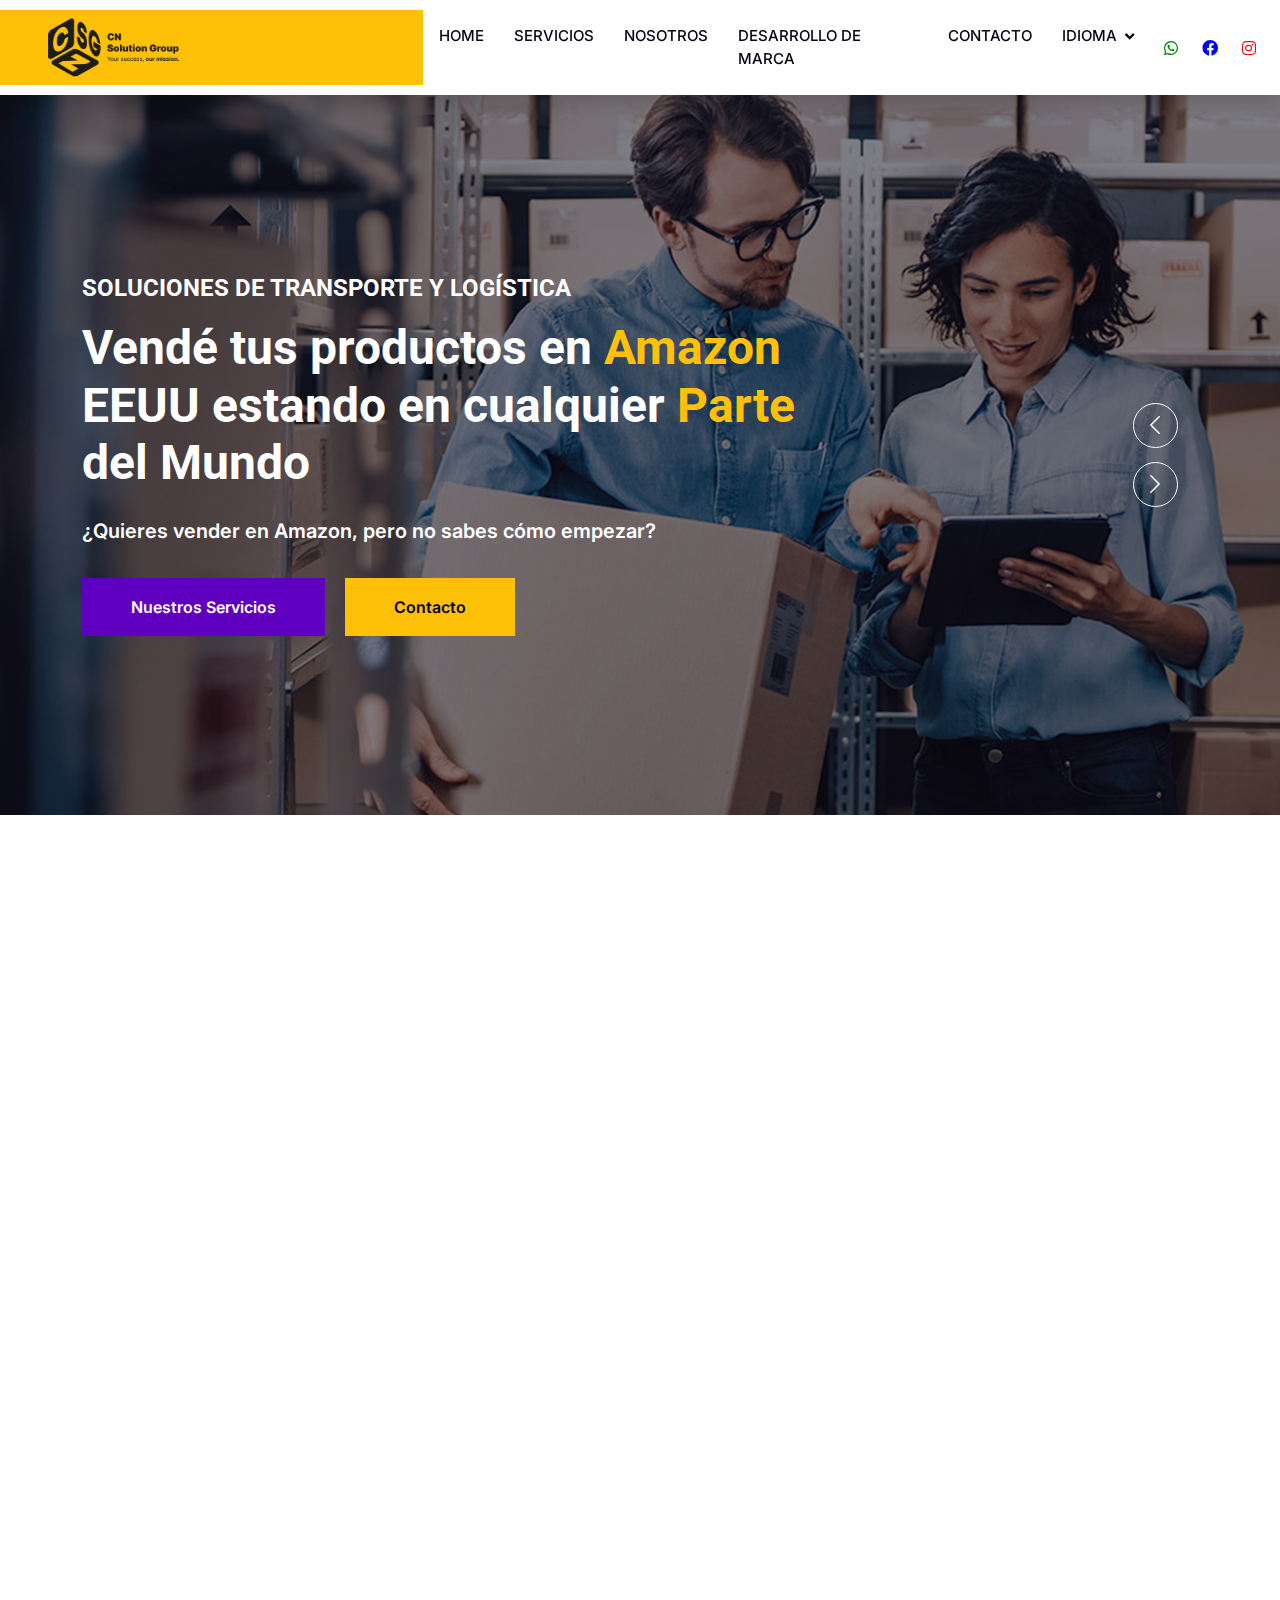
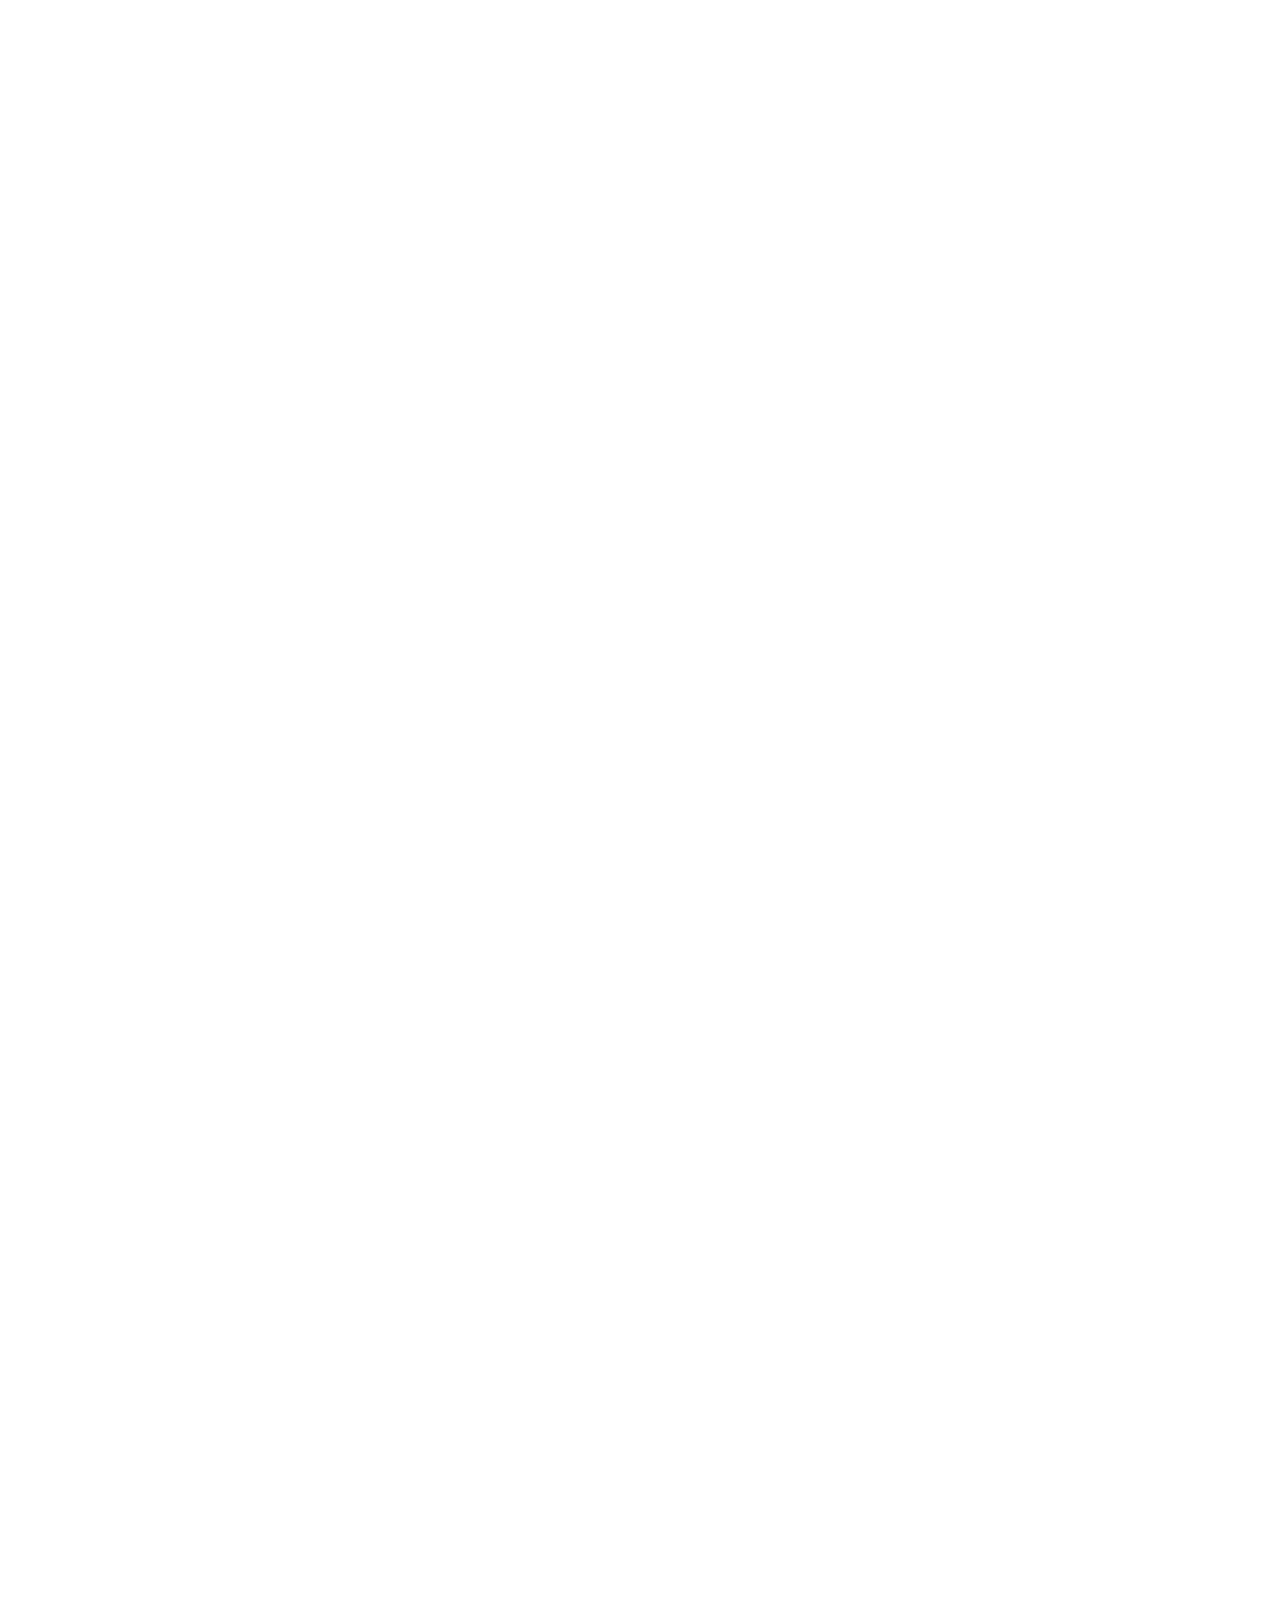
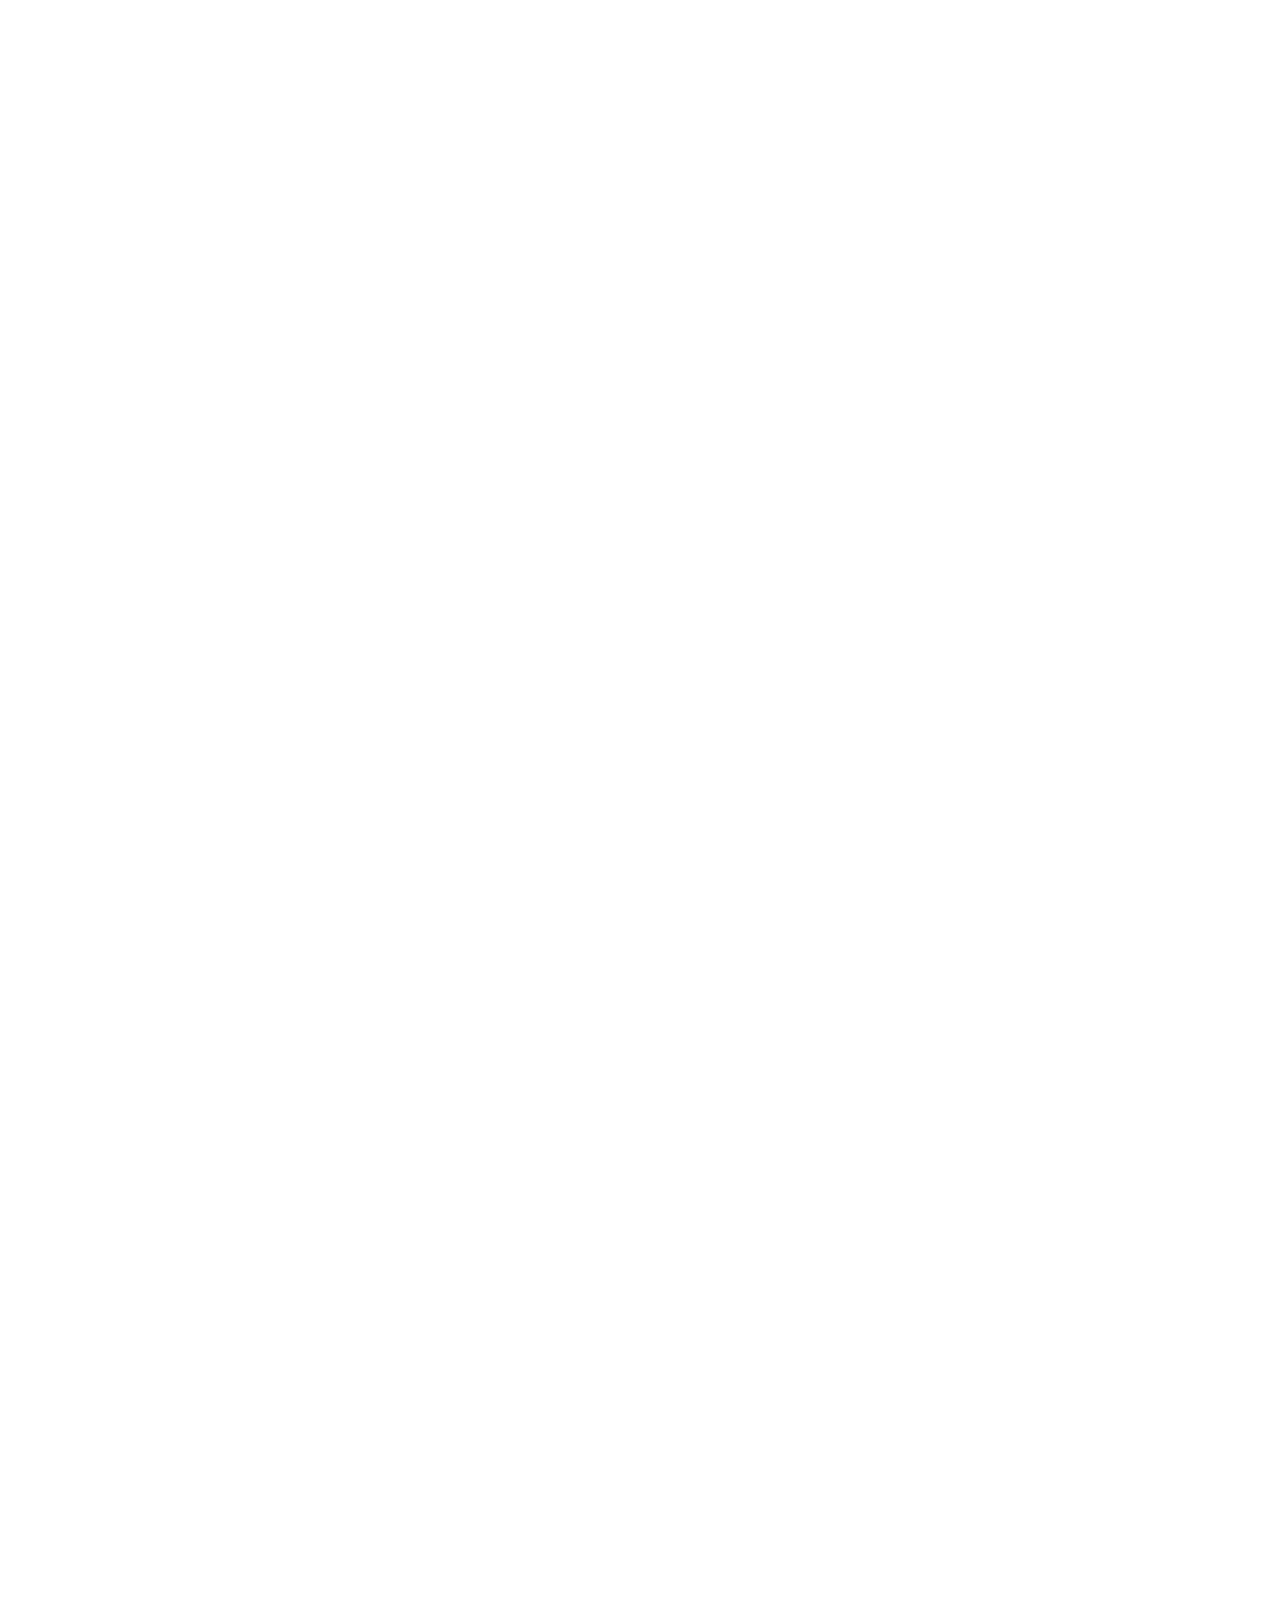
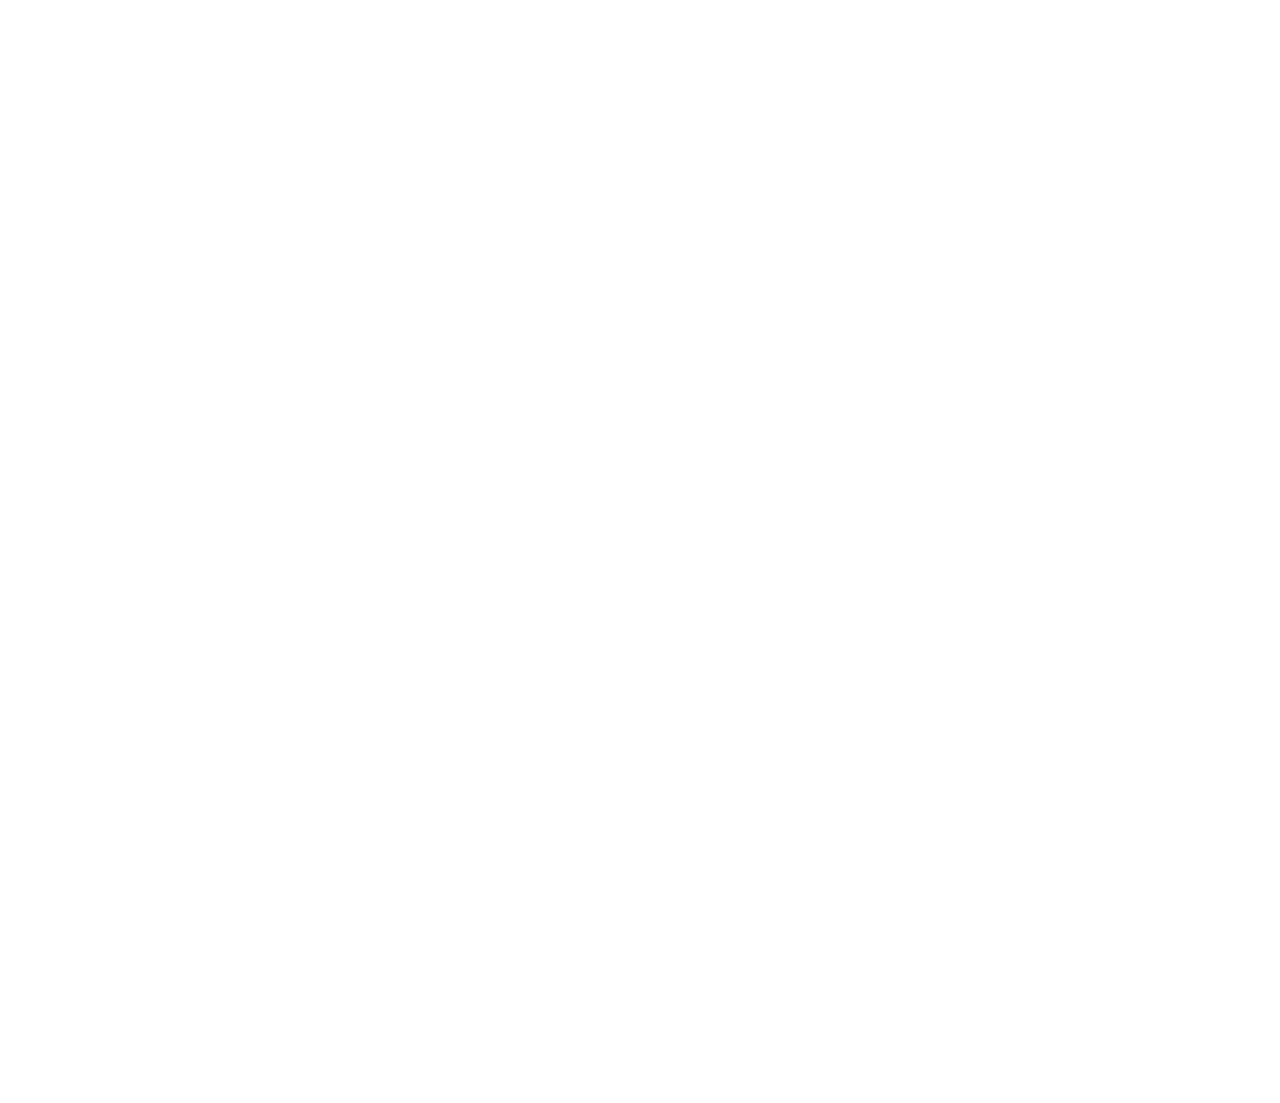
<file: temporal.html>
<!DOCTYPE html>
<html lang="en">

<head>
    <meta charset="utf-8">
    <title>CN Logistic | Customer Needs Logistics</title>
    <meta content="width=device-width, initial-scale=1.0" name="viewport">

    <meta content="amazon transport, amazon solutions, amazon sell worldwide, vender por amazon estando en otro pais, sell in amazon on another country, amazon arbitrage, amazon fba, amazon fba argentina" name="keywords">

    <meta content="Vende y Compra en Amazon estando en otro País. Con nuestro servicio de Amazon FBA & Arbitrage, acorde al crecimiento de tu negocio." name="description">

    <!-- Favicon -->
    <link href="img/favicon.ico" rel="icon">

    <!-- Google Web Fonts -->
    <link rel="preconnect" href="https://fonts.googleapis.com">
    <link rel="preconnect" href="https://fonts.gstatic.com" crossorigin>
    <link href="https://fonts.googleapis.com/css2?family=Inter:wght@400;600&family=Roboto:wght@500;700&display=swap" rel="stylesheet">

    <!-- Icon Font Stylesheet -->
    <link href="https://cdnjs.cloudflare.com/ajax/libs/font-awesome/5.10.0/css/all.min.css" rel="stylesheet">
    <link href="https://cdn.jsdelivr.net/npm/bootstrap-icons@1.4.1/font/bootstrap-icons.css" rel="stylesheet">

    <!-- Libraries Stylesheet -->
    <link href="lib/animate/animate.min.css" rel="stylesheet">
    <link href="lib/owlcarousel/assets/owl.carousel.min.css" rel="stylesheet">

    <!-- Customized Bootstrap Stylesheet -->
    <link href="css/bootstrap.min.css" rel="stylesheet">

    <!-- Template Stylesheet -->
    <link href="css/style.css" rel="stylesheet">
</head>

<body>


    <!-- Spinner Start -->
    <div id="spinner" class="show bg-white position-fixed translate-middle w-100 vh-100 top-50 start-50 d-flex align-items-center justify-content-center">
        <div class="spinner-grow text-primary" style="width: 3rem; height: 3rem;" role="status">
            <span class="sr-only">Loading...</span>
        </div>
    </div>
    <!-- Spinner End -->

    <!-- Navbar Start -->
    <nav class="navbar navbar-expand-lg bg-white navbar-light shadow border-5 border-warning sticky-top p-0">
        <a href="index.html" class="navbar-brand bg-warning d-flex align-items-center px-4 px-lg-5">
            <!--h2 class="mb-2 text-white">Logo</h2-->
            <img src="img/cn.png" style="width: 40%;">
        </a>
        <button type="button" class="navbar-toggler me-4" data-bs-toggle="collapse" data-bs-target="#navbarCollapse">
            <span class="navbar-toggler-icon"></span>
        </button>
        <div class="collapse navbar-collapse" id="navbarCollapse">
            <div class="navbar-nav ms-auto p-4 p-lg-0">
                <a href="index.html" class="nav-item nav-link">Home</a>
                <a href="#services" class="nav-item nav-link js-scroll-trigger">Servicios</a>
                <!--a href="#arbitraje" class="nav-item nav-link">Amazon FBA & Arbitraje</a-->
                <a href="#about" class="nav-item nav-link js-scroll-trigger">Nosotros</a>
                <a href="#marca" class="nav-item nav-link js-scroll-trigger">Desarrollo de Marca</a>
                <a href="#contact" class="nav-item nav-link js-scroll-trigger">Contacto</a>
                <div class="nav-item dropdown">
                    <a href="#" class="nav-link dropdown-toggle" data-bs-toggle="dropdown">Idioma</a>
                    <div class="dropdown-menu fade-up m-0">
                        <a href="" class="dropdown-item">Español</a>
                        <a href="" class="dropdown-item">Inglés</a>
                    </div>
                </div>
            </div>
            <!--h4 class="m-0 pe-lg-5 d-none d-lg-block"><i class="fab fa-whatsapp text-warning me-3"></i>+1 (305) 414-9414</h4-->
            <a class="m-0 pe-lg-4 d-none d-lg-block" href="https://wa.link/xqqbsa" target="_blank"><i class="fab fa-whatsapp" style="color: green;"></i></a>
            <a class="m-0 pe-lg-4 d-none d-lg-block" href="https://www.facebook.com/cnlogisticusa" target="_blank"><i class="fab fa-facebook" style="color: blue;"></i></a>
            <a class="m-0 pe-lg-4 d-none d-lg-block" href="https://www.instagram.com/cnlogisticservices/" target="_blank"><i class="fab fa-instagram" style="color: red;"></i></a>
        </div>
    </nav>
    <!-- Navbar End -->


    <!-- Carousel Start -->
    <div class="container-fluid p-0 pb-0">
        <div class="owl-carousel header-carousel position-relative mb-5">
            <div class="owl-carousel-item position-relative">
                <img class="img-fluid" src="img/carousel-1.jpg" alt="">
                <div class="position-absolute top-0 start-0 w-100 h-100 d-flex align-items-center" style="background: rgba(6, 3, 21, .5);">
                    <div class="container">
                        <div class="row justify-content-start">
                            <div class="col-10 col-lg-8">
                                <h4 class="text-white text-uppercase mb-3 animated slideInDown">Soluciones de Transporte y Logística</h4>
                                <h1 class="display-5 text-white animated slideInDown mb-4">Vendé tus productos en <span class="text-warning">Amazon</span> EEUU estando en cualquier <span class="text-warning">Parte</span> del Mundo</h1>
                                <p class="fs-5 fw-medium text-white mb-4 pb-2">¿Quieres vender en Amazon, pero no sabes cómo empezar?</p>
                                <a href="#services" class="btn btn-secondary py-md-3 px-md-5 me-3 animated slideInLeft">Nuestros Servicios</a>
                                <a href="https://wa.link/xqqbsa" class="btn btn-warning py-md-3 px-md-5 animated slideInRight">Contacto</a>
                            </div>
                        </div>
                    </div>
                </div>
            </div>
            <div class="owl-carousel-item position-relative">
                <img class="img-fluid" src="img/carousel-2.jpg" alt="">
                <div class="position-absolute top-0 start-0 w-100 h-100 d-flex align-items-center" style="background: rgba(6, 3, 21, .5);">
                    <div class="container">
                        <div class="row justify-content-start">
                            <div class="col-10 col-lg-8">
                                <h5 class="text-white text-uppercase mb-3 animated slideInDown">Amazon FBA - Amazon Arbitrage</h5>
                                <!--img src="img/fba.png" style="width: 20%;"-->
                                <h1 class="display-5 text-white animated slideInDown mb-4">Podés comprar en <span class="text-warning">Cualquier</span> parte del mundo</h1>
                                <p class="fs-5 fw-medium text-white mb-4 pb-2">Hemos identificado que muchos emprendedores de países de latinoamérica, encuentran trabas a la hora de hacer llegar sus productos a los almacenes de Amazon EE UU. <br> Presentamos un servicio acorde a cada una de tus necesidades, en un proceso escalable y a medida que tu negocio vaya creciendo en el mercado americano.</p>
                                <a href="#services" class="btn btn-secondary py-md-3 px-md-5 me-3 animated slideInLeft">Conoce nuestros servicios</a>
                                <a href="https://wa.link/xqqbsa" class="btn btn-warning py-md-3 px-md-5 animated slideInRight">Contacto</a>
                            </div>
                        </div>
                    </div>
                </div>
            </div>
        </div>
    </div>
    <!-- Carousel End -->


    <!-- About Start -->
    <!--div class="container-fluid overflow-hidden py-5 px-lg-0">
        <div class="container about py-5 px-lg-0">
            <div class="row g-5 mx-lg-0">
                <div class="col-lg-6 ps-lg-0 wow fadeInLeft" data-wow-delay="0.1s" style="min-height: 400px;">
                    <div class="position-relative h-100">
                        <img class="position-absolute img-fluid w-100 h-100" src="img/about.jpg" style="object-fit: cover;" alt="">
                    </div>
                </div>
                <div class="col-lg-6 about-text wow fadeInUp" data-wow-delay="0.3s">
                    <h6 class="text-secondary text-uppercase mb-3">About Us</h6>
                    <h1 class="mb-5">Quick Transport and Logistics Solutions</h1>
                    <p class="mb-5">Tempor erat elitr rebum at clita. Diam dolor diam ipsum sit. Aliqu diam amet diam et eos. Clita erat ipsum et lorem et sit, sed stet lorem sit clita duo justo magna dolore erat amet</p>
                    <div class="row g-4 mb-5">
                        <div class="col-sm-6 wow fadeIn" data-wow-delay="0.5s">
                            <i class="fa fa-globe fa-3x text-primary mb-3"></i>
                            <h5>Global Coverage</h5>
                            <p class="m-0">Stet stet justo dolor sed duo. Ut clita sea sit ipsum diam lorem diam justo.</p>
                        </div>
                        <div class="col-sm-6 wow fadeIn" data-wow-delay="0.7s">
                            <i class="fa fa-shipping-fast fa-3x text-primary mb-3"></i>
                            <h5>On Time Delivery</h5>
                            <p class="m-0">Stet stet justo dolor sed duo. Ut clita sea sit ipsum diam lorem diam justo.</p>
                        </div>
                    </div>
                    <a href="" class="btn btn-primary py-3 px-5">Explore More</a>
                </div>
            </div>
        </div>
    </div-->
    <!-- About End -->


    <!-- Fact Start -->
    <!--div class="container-xxl py-5">
        <div class="container py-5">
            <div class="row g-5">
                <div class="col-lg-6 wow fadeInUp" data-wow-delay="0.1s">
                    <h6 class="text-warning text-uppercase mb-3">Datos de Nosotros</h6>
                    <h1 class="mb-5">Prioridad ante al Cliente</h1>
                    <p class="mb-5">Hemos identificado que muchos emprendedores en algunos países de latinoamerica, encuentran trabas a la hora de hacer llegar sus productos a los almacenes de Amazon EE UU.<br><br>
                    Presentamos un servicio acorde a cada una de tus necesidades, en un proceso escalable a medida que tu negocio vaya creciendo en el mercado americano.</p>
                    <div class="d-flex align-items-center">
                        <i class="fa fa-headphones fa-2x flex-shrink-0 bg-warning p-3 text-white"></i>
                        <div class="ps-4">
                            <h6>Call for any query!</h6>
                            <h3 class="text-warning m-0">+1 (786) 123 4567</h3>
                        </div>
                    </div>
                </div>
                <div class="col-lg-6">
                    <div class="row g-4 align-items-center">
                        <div class="col-sm-6">
                            <div class="bg-secondary p-4 mb-4 wow fadeIn" data-wow-delay="0.3s">
                                <i class="fa fa-users fa-2x text-white mb-3"></i>
                                <h2 class="text-white mb-2" data-toggle="counter-up">287</h2>
                                <p class="text-white mb-0">Clientes Satisfechos</p>
                            </div>
                            <div class="bg-primary p-4 wow fadeIn" data-wow-delay="0.5s">
                                <i class="fa fa-truck fa-2x text-white mb-3"></i>
                                <h2 class="text-white mb-2" data-toggle="counter-up">1244</h2>
                                <p class="text-white mb-0">Entregas Completadas</p>
                            </div>
                        </div>
                        <div class="col-sm-6">
                            <div class="bg-success p-4 wow fadeIn" data-wow-delay="0.7s">
                                <i class="fa fa-star fa-2x text-white mb-3"></i>
                                <h2 class="text-white mb-2" data-toggle="counter-up">52</h2>
                                <p class="text-white mb-0">Reseñas de Personas</p>
                            </div>
                        </div>
                    </div>
                </div>
            </div>
        </div>
    </div-->
    <!-- Fact End -->

    <!-- Service Start -->
    <div class="container-xxl py-5" id="services">
        <div class="container py-0">
            <div class="text-center wow fadeInUp">
                <h6 class="text-warning text-uppercase">Servicios</h6>
                <h1 class="mb-5">Nuestros Servicios</h1>
            </div>
            <div class="row g-4">
                <div class="col-md-6 col-lg-4 wow fadeInUp">
                    <div class="service-item p-4">
                        <div class="overflow-hidden mb-4">
                            <img class="img-fluid" src="img/service-11.jpg" alt="">
                        </div>
                        <h4 class="mb-3">Warehousing</h4>
                        <p style="text-align: justify;">Nuestra prioridad es garantizar la continuidad y eficacia de las operaciones, minimizando costos y maximizando la calidad del servicio. A través de tecnologías avanzadas de gestión de inventarios y sistemas de seguimiento en tiempo real, podemos optimizar la cadena de suministro y responder ágilmente a cualquier cambio en la demanda o en las condiciones del mercado.</p>
                        <!--a class="btn-slide mt-2" href=""><i class="fa fa-arrow-right"></i><span>Leer Más</span></a-->
                    </div>
                </div>
                <div class="col-md-6 col-lg-4 wow fadeInUp">
                    <div class="service-item p-4">
                        <div class="overflow-hidden mb-4">
                            <img class="img-fluid" src="img/service-22.jpg" alt="">
                        </div>
                        <h4 class="mb-3">Operaciones 3PL</h4>
                        <p style="text-align: justify;">Gestionamos tu producto desde el producto en origen (x ejemplo China) hasta la nacionalización de EE.UU. Gestionamos tu producto en caso de devoluciones o reclamos de clientes. Para ambas opciones, contamos con espacio en nuestros depósitos.</p>
                        <p><b>*En todos los casos, nos ocupamos del despacho a los almacenes de Amazon.</b></p>
                        <!--a class="btn-slide mt-2" href=""><i class="fa fa-arrow-right"></i><span>Leer Más</span></a-->
                    </div>
                </div>
                <div class="col-md-6 col-lg-4 wow fadeInUp">
                    <div class="service-item p-4">
                        <div class="overflow-hidden mb-4">
                            <img class="img-fluid" src="img/service-33.jpg" alt="">
                        </div>
                        <h4 class="mb-3">Fulfillment</h4>
                        <p style="text-align: justify;">Nuestro equipo altamente capacitado se encarga de la preparación y el packing de los pedidos de acuerdo a las necesidades específicas de cada cliente. Esto incluye una cuidadosa selección y empaquetado de los productos para asegurar su integridad durante el transporte y brindar una experiencia de unboxing excepcional.</p>
                        <!--a class="btn-slide mt-2" href=""><i class="fa fa-arrow-right"></i><span>Leer Más</span></a-->
                    </div>
                </div>
            </div>
        </div>
    </div>
    <!-- Service End -->

    <!-- About Start -->
    <div class="container-fluid overflow-hidden py-5 px-lg-0" id="arbitraje">
        <div class="container about py-5 px-lg-0">
            <div class="row g-5 mx-lg-0">
                <div class="col-lg-6 ps-lg-0 wow fadeInLeft" style="min-height: 400px;">
                    <div class="position-relative h-100">
                        <img class="position-absolute img-fluid w-100 h-100" src="img/about.jpg" style="object-fit: cover;" alt="">
                    </div>
                </div>
                <div class="col-lg-6 about-text wow fadeInUp">
                    <center><h6 class="text-warning text-uppercase mb-3">¿Qué significa FBA y Arbitrage?</h6></center>
                    <center><h1 class="mb-5">Amazon FBA & Arbitrage</h1></center>
                    <!--p class="mb-5">Tempor erat elitr rebum at clita. Diam dolor diam ipsum sit. Aliqu diam amet diam et eos. Clita erat ipsum et lorem et sit, sed stet lorem sit clita duo justo magna dolore erat amet</p-->
                    <div class="row g-4 mb-5">
                        <div class="col-sm-6 wow fadeIn">
                            <!--i class="fa fa-globe fa-3x text-primary mb-3"></i-->
                            <center><h5>Amazon FBA</h5></center>
                            <p class="m-0" style="text-align: justify;">Es un servicio que ayuda a las empresas y/o personas a crecer, al proporcionar acceso a la red logística de Amazon. Las empresas o personas envían productos a los centros de distribución de Amazon o a nuestros depósitos. Tú solo tienes que crear tu cuenta de Amazon Seller, dar de alta tus productos y generar el proceso  de envío y desde allí, nosotros nos ocupamos.</p>
                        </div>
                        <div class="col-sm-6 wow fadeIn">
                            <!--i class="fa fa-shipping-fast fa-3x text-primary mb-3"></i-->
                            <center><h5>Amazon Arbitrage</h5></center>
                            <p class="m-0" style="text-align: justify;">Generalmente las personas compran sus productos en Alibaba o Aliexpress y tienen que gestionar de más, los gastos que significan traerlos desde allí a los EE.UU. Existe otra forma de comprar directamente en los EE.UU tus productos a través de tiendas online, por ej. TOPCASHBACK, RAKUTEN, WALMART, etc. Nosotros te brindamos una dirección en USA para enviar esos productos y realizar el circuito de ingreso a Amazon FBA.</p>
                        </div>
                    </div>
                    <!--a href="" class="btn btn-primary py-3 px-5">Explore More</a-->
                </div>
            </div>
        </div>
    </div>
    <!-- About End -->

        <!-- Feature Start -->
    <div class="container-fluid overflow-hidden py-0 px-lg-0" id="about">
        <div class="container feature py-5 px-lg-0">
            <div class="row g-5 mx-lg-0">
                <div class="col-lg-6 feature-text wow fadeInUp">
                    <h6 class="text-warning text-uppercase mb-3">Nosotros</h6>
                    <h1 class="mb-5">Soluciones de Transporte y Logística</h1>
                    <p>Somos un grupo de profesionales altamente experimentados en logística y el mercado internacional. Nuestro enfoque es ofrecer soluciones integrales y eficientes para ayudar a nuestros clientes a tener éxito en el ámbito global del comercio. Valoramos la excelencia y la innovación, adaptándonos a las necesidades únicas de cada cliente para impulsar su crecimiento y alcanzar sus metas</p>
                    <p>Estamos ubicados en el <b>Sur de la Florida</b> frente al aeropuerto de Miami.</p>
                    <br>
                    <div class="d-flex mb-5 wow fadeInUp" data-wow-delay="0.1s">
                        <i class="fa fa-globe text-warning fa-3x flex-shrink-0"></i>
                        <div class="ms-4">
                            <h5>Soluciones Logísticas Innovadoras: Impulsando el Éxito de Nuestros Clientes</h5>
                            <p class="mb-0">Ofrecemos a nuestros clientes alternativas de negocio con la mejor relación costo/beneficio. Con enfoque innovador y tecnología avanzada, buscamos eficiencia y reducción de costos sin comprometer calidad. Somos un socio confiable, impulsando el éxito y crecimiento sostenible de nuestros clientes con soluciones logísticas inteligentes y personalizadas.</p>
                        </div>
                    </div>
                    <div class="d-flex mb-5 wow fadeIn">
                        <i class="fa fa-shipping-fast text-warning fa-3x flex-shrink-0"></i>
                        <div class="ms-4">
                            <h5>Infraestructura Global para Soluciones Logísticas</h5>
                            <p class="mb-0">Contamos con infraestructura en Estados Unidos y Latinoamérica para brindar soluciones logísticas integrales a nivel global. Nuestra presencia estratégica nos permite satisfacer las necesidades de nuestros clientes en ambas regiones de manera eficiente y adaptada a sus mercados locales. Somos su socio confiable para alcanzar el éxito en sus operaciones y crecimiento comercial.</p>
                        </div>
                    </div>
                    <div class="d-flex mb-0 wow fadeInUp">
                        <i class="fa fa-headphones text-warning fa-3x flex-shrink-0"></i>
                        <div class="ms-4">
                            <h5>Potencia tu Negocio en EE. UU.: Soluciones Integrales para el Éxito Empresarial</h5>
                            <p class="mb-0">Tu Socio Estratégico en EE. UU.: Soluciones Integrales para Posicionar y Expandir tu Negocio. Marketing, Posicionamiento de Marca, Creación de LLC, Alta de Local Comercial y Más."</p>
                        </div>
                    </div>
                </div>
                <div class="col-lg-6 pe-lg-0 wow fadeInRight" style="min-height: 400px;">
                    <div class="position-relative h-100">
                        <img class="position-absolute img-fluid w-100 h-100" src="img/feature.jpg" style="object-fit: cover;" alt="">
                    </div>
                </div>

                <div class="container-xxl py-5">
        <div class="container py-0">
            <div class="text-center wow fadeInUp">
                <h1 class="mb-5">A Nuestros Clientes</h1>
                <p>Nuestra empresa ha tenido el privilegio de colaborar estrechamente con diversas industrias, brindando servicios logísticos de alta calidad a una amplia gama de clientes. Algunas de las industrias con las que trabajamos y los clientes que tenemos o podríamos tener incluyen:</p>
            </div>
                <ol class="wow fadeInUp">
                  <li><b>Alimentación:</b> Empresas de producción y distribución de alimentos frescos, procesados y congelados, así como proveedores de ingredientes y materias primas para la industria alimentaria.</li>
                  <li><b>Bebidas:</b> Compañías dedicadas a la fabricación y distribución de bebidas alcohólicas y no alcohólicas, como cervezas, vinos, refrescos y bebidas energéticas.</li>
                  <li><b>Consumo masivo:</b> Marcas de productos de consumo diario, como artículos de cuidado personal, productos de limpieza del hogar, papel higiénico, entre otros.</li>
                  <li><b>Electrónica y Tecnología:</b> Empresas que producen y comercializan dispositivos electrónicos, componentes, accesorios y equipos tecnológicos.</li>
                  <li><b>Moda y Textil:</b> Marcas de moda y ropa, tanto de lujo como de consumo masivo, que requieran servicios de almacenamiento y distribución de sus productos.</li>
                  <li><b>Salud y Farmacéutica:</b> Compañías farmacéuticas y proveedores de productos médicos que necesiten una gestión logística especializada y cumplimiento de normativas específicas.</li>
                  <li><b>Automotriz:</b> Fabricantes y proveedores de piezas y componentes para la industria automotriz, que buscan un servicio de almacenamiento y distribución confiable.</li>
                  <li><b>Hogar y Decoración:</b> Marcas de muebles, artículos de decoración y productos para el hogar que necesiten soluciones logísticas para gestionar su inventario y entregas.</li>
                </ol>

                <div class="text-center wow fadeInUp">
                <i>"Nuestro enfoque es adaptarnos a las necesidades únicas de cada cliente y brindarles soluciones logísticas a medida. Contamos con una vasta experiencia en la colaboración con estas industrias y estamos preparados para enfrentar los desafíos logísticos que puedan surgir en cada una de ellas. Nuestra misión es proporcionar un servicio de alta calidad que agregue valor a nuestros clientes y les permita alcanzar el éxito en sus respectivos mercados."</i>
            </div>
        </div>
    </div>

            </div>
        </div>
    </div>

    <div class="container-xxl py-5" id="marca">
        <div class="container py-0">
            <div class="text-center wow fadeInUp">
                <h6 class="text-warning text-uppercase">Desarrollo de Marca</h6>
                <h1 class="mb-5">Conquista el Mercado de EE. UU. Potenciamos tu Marca Internacional</h1>
                <p>Nuestra empresa ha tenido el privilegio de colaborar estrechamente con diversas industrias, brindando servicios logísticos de alta calidad a una amplia gama de clientes. Algunas de las industrias con las que trabajamos y los clientes que tenemos o podríamos tener incluyen:</p>
            </div>
                  <ul class="wow fadeInUp">
                    <li>Potencial Rebranding de Marca: Adaptando tu Identidad al Mercado con un Manual de Marca Integral.</li>
                    <li>Conquista el Mercado Digital: Desarrollo de Sitios Optimizados y Estrategias de Contenido Relevantes.</li>
                    <li>Alcance Internacional: SEO y Contenido en Inglés para Atraer Nuevos Mercados.</li>
                    <li>Impulsa tu Presencia en Video: Propuestas Audiovisuales Impactantes en YouTube.</li>
                    <li>Campañas Exitosas: Armado de Estructura de Anuncios Pagos (SEM) y Análisis Competitivo para Alcanzar el Éxito."</li>
                  </ul>
                <div class="text-center wow fadeInUp">
            </div>
        </div>
    </div>
    <!-- Feature End -->

    <!-- Pricing Start -->
    <!--div class="container-xxl py-5" id="planes">
        <div class="container py-5">
            <div class="text-center wow fadeInUp">
                <h6 class="text-warning text-uppercase">Precios</h6>
                <h1 class="mb-5">Planes</h1>
                <h6 class="mb-5">El servicio de envío y nacionalización de producto se cotiza aparte, dependiendo del tipo de producto, peso y volumen del mismo</h6>
            </div>
            <div class="row g-4">
                <div class="col-md-6 col-lg-4 wow fadeInUp">
                    <div class="price-item">
                        <div class="border-bottom p-4 mb-4">
                            <h5 class="mb-1">Plan Bronce</h5>
                            <h1 class="display-5 mb-0">
                                <small class="align-top" style="font-size: 22px; line-height: 45px;">US$</small>85.00<small
                                    class="align-bottom" style="font-size: 16px; line-height: 40px;"></small>
                            </h1>
                        </div>
                        <div class="p-4 pt-0">
                            <center><p>Máx 3 Cajas de 19 x 14 x 17 Pulgadas</p></center>
                            <center><p><b>Recepción Mercadería en Warehouse (domicilio en USA) y envió a Amazon:</b></p></center>
                            <p><i class="fa fa-check text-success me-3"></i>Gestionar el envío a los almacenes de Amazon o almacenes propios (Siempre que venga etiquetado en origen)</p>
                            <p><i class="fa fa-check text-success me-3"></i>Almacenaje de productos (Warehouse)</p>
                            <p><i class="fa fa-check text-success me-3"></i>Preparación de cajas envío a FBA (Etiquetado de Labels de caja final)</p>
                            <p><i class="fa fa-check text-success me-3"></i>Envío a Courier de Amazon (UPS)</p>
                            <p><i class="fa fa-check text-success me-3"></i>Seguimiento del producto hasta ingresar a Amazon FBA</p>
                            <center><p><b></i>Devoluciones de mercadería desde Amazon FBA:</b></p></center>
                            <p><i class="fa fa-check text-success me-3"></i>Dirección en USA para retorno de devoluciones</p>
                            <a class="btn-slide mt-2" href="https://wa.link/xqqbsa"><i class="fa fa-arrow-right"></i><span >Ordenar</span></a>
                        </div>
                    </div>
                </div>
                <div class="col-md-6 col-lg-4 wow fadeInUp">
                    <div class="price-item">
                        <div class="border-bottom p-4 mb-4">
                            <h5 class="text-muted mb-1">Plan Plata</h5>
                            <h1 class="display-5 mb-0">
                                <small class="align-top" style="font-size: 22px; line-height: 45px;">US$</small>185.00<small
                                    class="align-bottom" style="font-size: 16px; line-height: 40px;"></small>
                            </h1>
                        </div>
                        <div class="p-4 pt-0">
                            <center><p>Máximo 1 Pallet de 40*48*60 Pulgadas</p></center>
                            <center><p><b>· Recepción Mercadería en Warehouse (domicilio en USA) y envío a Amazon</b></p></center>
                            <p><i class="fa fa-check text-success me-3"></i>Control de calidad del producto (1 sku 1 unidad)</p>
                            <p><i class="fa fa-check text-success me-3"></i>Gestionar el envío a los almacenes de Amazon o almacenes propios (Siempre que venga etiquetado en origen)</p>
                            <p><i class="fa fa-check text-success me-3"></i>Almacenaje de productos (Warehouse)</p>
                            <p><i class="fa fa-check text-success me-3"></i>Preparación de cajas envío a FBA (Etiquetado de Labels de caja final)</p>
                            <p><i class="fa fa-check text-success me-3"></i>Envío a Courier de Amazon (UPS)</p>
                            <p><i class="fa fa-check text-success me-3"></i>Seguimiento del producto hasta ingresar a Amazon FBA</p>
                            <center><p><b></i>· Devoluciones de mercadería desde Amazon FBA</b></p></center>
                            <p><i class="fa fa-check text-success me-3"></i>Dirección en Usa para retorno de devoluciones</p>
                            <p><i class="fa fa-check text-success me-3"></i>Control de Calidad del producto (1 unidad)</p>
                            <p><i class="fa fa-check text-success me-3"></i>Informe y evaluación de alternativas de reventa</p>
                            <p><i class="fa fa-check text-success me-3"></i>Reenvío a Amazon / otras tiendas online</p>
                            <a class="btn-slide mt-2" href="https://wa.link/xqqbsa"><i class="fa fa-arrow-right"></i><span >Ordenar</span></a>
                        </div>
                    </div>
                </div>
                <div class="col-md-6 col-lg-4 wow fadeInUp">
                    <div class="price-item">
                        <div class="border-bottom p-4 mb-4">
                            <h5 class="text-warning mb-1">Plan Oro</h5>
                            <h1 class="display-5 mb-0">
                                <small class="align-top" style="font-size: 22px; line-height: 45px;">US$</small>275.00<small
                                    class="align-bottom" style="font-size: 16px; line-height: 40px;"></small>
                            </h1>
                        </div>
                        <div class="p-4 pt-0">
                            <center><p>Máximo 3 Pallet de 40*48*60 Pulgadas</p></center>
                            <center><p><b>· Recepción Mercadería en Warehouse (domicilio en USA) y envío a Amazon</b></p></center>
                            <p><i class="fa fa-check text-success me-3"></i>Control de calidad del producto (todos los sku de 1 unidad)</p>
                            <p><i class="fa fa-check text-success me-3"></i>Gestionar el envío a los almacenes de Amazon o almacenes propios (Siempre que venga etiquetado en origen)</p>
                            <p><i class="fa fa-check text-success me-3"></i>Almacenaje de productos (Warehouse)</p>
                            <p><i class="fa fa-check text-success me-3"></i>Preparación de cajas envío a FBA (Etiquetado de Labels de caja final)</p>
                            <p><i class="fa fa-check text-success me-3"></i>Envío a Courier de Amazon (UPS)</p>
                            <p><i class="fa fa-check text-success me-3"></i>Seguimiento del producto hasta ingresar a Amazon FBA</p>
                            <center><p><b>Devoluciones de mercadería desde Amazon FBA</b></p></center>
                            <p><i class="fa fa-check text-success me-3"></i>Dirección en USA para retorno de devoluciones</p>
                            <p><i class="fa fa-check text-success me-3"></i>Control de Calidad del producto (3 unidades)</p>
                            <p><i class="fa fa-check text-success me-3"></i>Informe y evaluación de alternativas de reventa</p>
                            <p><i class="fa fa-check text-success me-3"></i>Etiquetado de producto</p>
                            <p><i class="fa fa-check text-success me-3"></i>Reproceso de embalaje y packaging (insumos provistos por cliente)</p>
                            <p><i class="fa fa-check text-success me-3"></i>Reenvío a Amazon / otras tiendas online</p>
                            <a class="btn-slide mt-2" href="https://wa.link/xqqbsa"><i class="fa fa-arrow-right"></i><span >Ordenar</span></a>
                        </div>
                    </div>
                </div>
            </div>
        </div>
            <div style="border-style: groove;" class="wow fadeInUp">
                <center><b>*Ofrecemos servicos adicionales (Revisión 100%, Packaging con etiquetado personalizado, etc). <br>Estamos para ayudarte a escalar tu negocio de la mejor manera que consideres.</b></center>
        </div>
    </div-->
    <!-- Pricing End -->

    <!-- Testimonial Start -->
    <!--div class="container-xxl wow fadeInUp">
        <div class="container py-0">
            <div class="text-center">
                <h6 class="text-warning text-uppercase">Reseñas</h6>
                <h1 class="mb-0">Nuestros Clientes!</h1>
            </div>
            <div class="owl-carousel testimonial-carousel wow fadeInUp" data-wow-delay="0.1s">
                <div class="testimonial-item p-4 my-5">
                    <i class="fa fa-quote-right fa-3x text-light position-absolute top-0 end-0 mt-n3 me-4"></i>
                    <div class="d-flex align-items-end mb-4">
                        <img class="img-fluid flex-shrink-0" src="img/testimonial-1.jpg" style="width: 80px; height: 80px;">
                        <div class="ms-4">
                            <h5 class="mb-1">Nombre</h5>
                            <p class="m-0">Negocio</p>
                        </div>
                    </div>
                    <p class="mb-0">Reseña del cliente.</p>
                </div>
                <div class="testimonial-item p-4 my-5">
                    <i class="fa fa-quote-right fa-3x text-light position-absolute top-0 end-0 mt-n3 me-4"></i>
                    <div class="d-flex align-items-end mb-4">
                        <img class="img-fluid flex-shrink-0" src="img/testimonial-2.jpg" style="width: 80px; height: 80px;">
                        <div class="ms-4">
                            <h5 class="mb-1">Nombre</h5>
                            <p class="m-0">Negocio</p>
                        </div>
                    </div>
                    <p class="mb-0">Reseña del cliente.</p>
                </div>
                <div class="testimonial-item p-4 my-5">
                    <i class="fa fa-quote-right fa-3x text-light position-absolute top-0 end-0 mt-n3 me-4"></i>
                    <div class="d-flex align-items-end mb-4">
                        <img class="img-fluid flex-shrink-0" src="img/testimonial-3.jpg" style="width: 80px; height: 80px;">
                        <div class="ms-4">
                            <h5 class="mb-1">Nombre</h5>
                            <p class="m-0">Negocio</p>
                        </div>
                    </div>
                    <p class="mb-0">Reseña del cliente.</p>
                </div>
                <div class="testimonial-item p-4 my-5">
                    <i class="fa fa-quote-right fa-3x text-light position-absolute top-0 end-0 mt-n3 me-4"></i>
                    <div class="d-flex align-items-end mb-4">
                        <img class="img-fluid flex-shrink-0" src="img/testimonial-4.jpg" style="width: 80px; height: 80px;">
                        <div class="ms-4">
                            <h5 class="mb-1">Nombre</h5>
                            <p class="m-0">Negocio</p>
                        </div>
                    </div>
                    <p class="mb-0">Reseña del cliente.</p>
                </div>
            </div>
        </div>
    </div-->
    <!-- Testimonial End -->


    <!-- Quote Start -->
    <div class="container-xxl py-5" id="contact">
        <div class="container py-2">
            <div class="row g-5 align-items-center">
                <div class="col-lg-5 wow fadeInUp">
                    <h6 class="text-warning text-uppercase mb-3">Dudas o Preguntas</h6>
                    <h1 class="mb-5">Contacto</h1>
                    <p class="mb-5">Si quieres conocernos o tienes alguna duda contáctate con nosotros!</p>
                    <div class="d-flex align-items-center">
                        <i class="fab fa-whatsapp fa-2x flex-shrink-0 bg-warning p-3 text-white"></i>
                        <div class="ps-4">
                            <h6>O Envíanos un Whatsapp o Télegram</h6>
                            <h3 class="text-warning m-0">+1 (305) 414-9414</h3>
                        </div>
                    </div>
                </div>
                <div class="col-lg-7">
                    <div class="bg-light text-center p-5 wow fadeIn">
                        <form action="https://formspree.io/f/mknajgda" method="POST">
                            <div class="row g-3">
                                <div class="col-12 col-sm-6">
                                    <input type="text" class="form-control border-0" name="message" placeholder="Nombre" style="height: 55px;" required>
                                </div>
                                <div class="col-12 col-sm-6">
                                    <input type="email" name="email" class="form-control border-0" placeholder="Email" style="height: 55px;" required>
                                </div>
                                <div class="col-12 col-sm-6">
                                    <input type="text" class="form-control border-0" name="message" placeholder="Whatsapp o Telegram" style="height: 55px;" required>
                                </div>
                                <div class="col-12 col-sm-6">
                                    <select class="form-select border-0" style="height: 55px;">
                                        <option selected>Selecciona una opción</option>
                                        <option value="1">Consulta</option>
                                        <option value="2">Servicio</option>
                                        <option value="3">Sugerencia</option>
                                    </select>
                                </div>
                                <div class="col-12">
                                    <textarea class="form-control border-0" name="message" placeholder="Mensaje"></textarea>
                                </div>
                                <div class="col-12">
                                    <button class="btn btn-warning w-100 py-3" type="submit">Enviar</button>
                                </div>
                            </div>
                        </form>
                    </div>
                </div>
            </div>
        </div>
    </div>
    <!-- Quote End -->


    <!-- Team Start -->
    <!--div class="container-xxl py-5">
        <div class="container py-5">
            <div class="text-center wow fadeInUp" data-wow-delay="0.1s">
                <h6 class="text-secondary text-uppercase">Our Team</h6>
                <h1 class="mb-5">Expert Team Members</h1>
            </div>
            <div class="row g-4">
                <div class="col-lg-3 col-md-6 wow fadeInUp" data-wow-delay="0.3s">
                    <div class="team-item p-4">
                        <div class="overflow-hidden mb-4">
                            <img class="img-fluid" src="img/team-1.jpg" alt="">
                        </div>
                        <h5 class="mb-0">Full Name</h5>
                        <p>Designation</p>
                        <div class="btn-slide mt-1">
                            <i class="fa fa-share"></i>
                            <span>
                                <a href=""><i class="fab fa-facebook-f"></i></a>
                                <a href=""><i class="fab fa-twitter"></i></a>
                                <a href=""><i class="fab fa-instagram"></i></a>
                            </span>
                        </div>
                    </div>
                </div>
                <div class="col-lg-3 col-md-6 wow fadeInUp" data-wow-delay="0.5s">
                    <div class="team-item p-4">
                        <div class="overflow-hidden mb-4">
                            <img class="img-fluid" src="img/team-2.jpg" alt="">
                        </div>
                        <h5 class="mb-0">Full Name</h5>
                        <p>Designation</p>
                        <div class="btn-slide mt-1">
                            <i class="fa fa-share"></i>
                            <span>
                                <a href=""><i class="fab fa-facebook-f"></i></a>
                                <a href=""><i class="fab fa-twitter"></i></a>
                                <a href=""><i class="fab fa-instagram"></i></a>
                            </span>
                        </div>
                    </div>
                </div>
                <div class="col-lg-3 col-md-6 wow fadeInUp" data-wow-delay="0.7s">
                    <div class="team-item p-4">
                        <div class="overflow-hidden mb-4">
                            <img class="img-fluid" src="img/team-3.jpg" alt="">
                        </div>
                        <h5 class="mb-0">Full Name</h5>
                        <p>Designation</p>
                        <div class="btn-slide mt-1">
                            <i class="fa fa-share"></i>
                            <span>
                                <a href=""><i class="fab fa-facebook-f"></i></a>
                                <a href=""><i class="fab fa-twitter"></i></a>
                                <a href=""><i class="fab fa-instagram"></i></a>
                            </span>
                        </div>
                    </div>
                </div>
                <div class="col-lg-3 col-md-6 wow fadeInUp" data-wow-delay="0.9s">
                    <div class="team-item p-4">
                        <div class="overflow-hidden mb-4">
                            <img class="img-fluid" src="img/team-4.jpg" alt="">
                        </div>
                        <h5 class="mb-0">Full Name</h5>
                        <p>Designation</p>
                        <div class="btn-slide mt-1">
                            <i class="fa fa-share"></i>
                            <span>
                                <a href=""><i class="fab fa-facebook-f"></i></a>
                                <a href=""><i class="fab fa-twitter"></i></a>
                                <a href=""><i class="fab fa-instagram"></i></a>
                            </span>
                        </div>
                    </div>
                </div>
            </div>
        </div>
    </div-->
    <!-- Team End -->


    <!-- Footer Start -->
    <div class="container-fluid bg-dark text-light footer pt-5 wow fadeIn" style="margin-top: 6rem;">
        <div class="container py-5">
            <div class="row g-5">
                <div class="col-lg-3 col-md-6">
                    <h4 class="text-light mb-4">Contacto</h4>
                    <!--p class="mb-2"><i class="fa fa-map-marker-alt me-3"></i>Calle Falsa 123, Miami, Florida</p-->
                    <p class="mb-2"><i class="fab fa-whatsapp me-3"></i>+1 (305) 414-9414</p>
                    <p class="mb-2"><i class="fa fa-envelope me-3"></i>finalwaymakers@gmail.com</p>
                    <div class="d-flex pt-2">
                        <a class="btn btn-outline-light btn-social" href="https://wa.link/xqqbsa" target="_blank"><i class="fab fa-whatsapp"></i></a>
                        <a class="btn btn-outline-light btn-social" href="https://www.instagram.com/cnlogistic/" target="_blank"><i class="fab fa-instagram"></i></a>
                        <a class="btn btn-outline-light btn-social" href="https://www.facebook.com/cnlogisticusa" target="_blank"><i class="fab fa-facebook-f"></i></a>
                        <!--a class="btn btn-outline-light btn-social" href=""><i class="fab fa-facebook-f"></i></a-->
                        <!--a class="btn btn-outline-light btn-social" href=""><i class="fab fa-youtube"></i></a-->
                        <!--a class="btn btn-outline-light btn-social" href=""><i class="fab fa-linkedin-in"></i></a-->
                    </div>
                </div>
                <div class="col-lg-3 col-md-6">
                    <h4 class="text-light mb-4">Servicios</h4>
                    <a class="btn btn-link" href="#arbitraje">Amazon FBA</a>
                    <a class="btn btn-link" href="#arbitraje">Amazon Arbitrage</a>
                    <a class="btn btn-link" href="#about">Soluciones de Logística</a>
                    <a class="btn btn-link" href="#about">Soluciones de Industria</a>
                </div>
                <div class="col-lg-3 col-md-6">
                    <h4 class="text-light mb-4">Acceso Rápido</h4>
                    <a class="btn btn-link" href="index.html">Home</a>
                    <a class="btn btn-link" href="#services">Servicios</a>
                    <a class="btn btn-link" href="#about">Nosotros</a>
                    <a class="btn btn-link" href="#planes">Planes</a>
                    <a class="btn btn-link" href="#contact">Contacto</a>
                </div>
                <div class="col-lg-3 col-md-6">
                    <h4 class="text-light mb-4">Contacto</h4>
                    <p>Envíanos tu correo para contactarte</p>
                    <div class="position-relative mx-auto" style="max-width: 400px;">
                        <form action="https://formspree.io/f/mknajgda" method="POST">
                        <input class="form-control border-0 w-100 py-3 ps-4 pe-5" type="email" name="email" name="message" placeholder="Email" required>
                        <button type="submit" class="btn btn-warning py-2 position-absolute top-0 end-0 mt-2 me-2">Enviar</button>
                        </form>
                    </div>
                </div>
            </div>
        </div>
        <div class="container">
            <div class="copyright">
                <div class="row">
                    <div class="col-md-6 text-center text-md-start mb-3 mb-md-0">
                         &copy; By <a class="border-bottom" href="">Final Way Makers</a> All Right Reserved.
                    </div>
                    <div class="col-md-6 text-center text-md-end">
                        Design By <a class="border-bottom" href="https://htmlcodex.com">Miami Precise Design</a>
                    </>
                </div>
            </div>
        </div>
    </div>
    <!-- Footer End -->


    <!-- Back to Top -->
    <a href="#" class="btn btn-lg btn-warning btn-lg-square rounded-0 back-to-top"><i class="bi bi-arrow-up"></i></a>


    <!-- JavaScript Libraries -->
    <script src="https://code.jquery.com/jquery-3.4.1.min.js"></script>
    <script src="https://cdn.jsdelivr.net/npm/bootstrap@5.0.0/dist/js/bootstrap.bundle.min.js"></script>
    <script src="lib/wow/wow.min.js"></script>
    <script src="lib/easing/easing.min.js"></script>
    <script src="lib/waypoints/waypoints.min.js"></script>
    <script src="lib/counterup/counterup.min.js"></script>
    <script src="lib/owlcarousel/owl.carousel.min.js"></script>

    <!-- Template Javascript -->
    <script src="js/main.js"></script>

    <script type="text/javascript">    
           $('.js-scroll-trigger').click(function() {
    $('.navbar-collapse').collapse('hide');
  });
      </script>

</body>

</html>
</file>
<file: css/style.css>
/********** Template CSS **********/
:root {
    --primary: #faae2a;
    --secondary: #5F00C0;
    --light: #F8F2F0;
    --dark: #060315;
}

.fw-medium {
    font-weight: 600 !important;
}

.back-to-top {
    position: fixed;
    display: none;
    right: 45px;
    bottom: 45px;
    z-index: 99;
}

html {
    scroll-padding-top: 200px;
}

/*** Spinner ***/
#spinner {
    opacity: 0;
    visibility: hidden;
    transition: opacity .5s ease-out, visibility 0s linear .5s;
    z-index: 99999;
}

#spinner.show {
    transition: opacity .5s ease-out, visibility 0s linear 0s;
    visibility: visible;
    opacity: 1;
}


/*** Button ***/
.btn {
    font-weight: 600;
    transition: .5s;
}

.btn.btn-primary,
.btn.btn-secondary {
    color: #FFFFFF;
}

.btn-square {
    width: 38px;
    height: 38px;
}

.btn-sm-square {
    width: 32px;
    height: 32px;
}

.btn-lg-square {
    width: 48px;
    height: 48px;
}

.btn-square,
.btn-sm-square,
.btn-lg-square {
    padding: 0;
    display: flex;
    align-items: center;
    justify-content: center;
    font-weight: normal;
}

/*** Navbar ***/
.navbar .dropdown-toggle::after {
    border: none;
    content: "\f107";
    font-family: "Font Awesome 5 Free";
    font-weight: 900;
    vertical-align: middle;
    margin-left: 8px;
}

.navbar-light .navbar-nav .nav-link {
    position: relative;
    margin-right: 30px;
    padding: 25px 0;
    color: #FFFFFF;
    font-size: 15px;
    text-transform: uppercase;
    outline: none;
}

.navbar-light .navbar-nav .nav-link:hover,
.navbar-light .navbar-nav .nav-link.active {
    color: var(--primary);
}

@media (max-width: 991.98px) {
    .navbar-light .navbar-nav .nav-link  {
        margin-right: 0;
        padding: 10px 0;
    }

    .navbar-light .navbar-nav {
        border-top: 1px solid #EEEEEE;
    }
}

.navbar-light .navbar-brand,
.navbar-light a.btn {
    height: 75px;
}

.navbar-light .navbar-nav .nav-link {
    color: var(--dark);
    font-weight: 500;
}

.navbar-light.sticky-top {
    top: -100px;
    transition: .5s;
}

@media (min-width: 992px) {
    .navbar-light .navbar-nav .nav-link::before {
        position: absolute;
        content: "";
        width: 0;
        height: 5px;
        top: -6px;
        left: 50%;
        background: #FFFFFF;
        transition: .5s;
    }

    .navbar-light .navbar-nav .nav-link:hover::before,
    .navbar-light .navbar-nav .nav-link.active::before {
        width: 100%;
        left: 0;
    }

    .navbar-light .navbar-nav .nav-link.nav-contact::before {
        display: none;
    }

    .navbar .nav-item .dropdown-menu {
        display: block;
        border: none;
        margin-top: 0;
        top: 150%;
        opacity: 0;
        visibility: hidden;
        transition: .5s;
    }

    .navbar .nav-item:hover .dropdown-menu {
        top: 100%;
        visibility: visible;
        transition: .5s;
        opacity: 1;
    }
}


/*** Header ***/
@media (max-width: 768px) {
    .header-carousel .owl-carousel-item {
        position: relative;
        min-height: 500px;
    }
    
    .header-carousel .owl-carousel-item img {
        position: absolute;
        width: 100%;
        height: 100%;
        object-fit: cover;
    }

    .header-carousel .owl-carousel-item h5,
    .header-carousel .owl-carousel-item p {
        font-size: 14px !important;
        font-weight: 400 !important;
    }

    .header-carousel .owl-carousel-item h1 {
        font-size: 30px;
        font-weight: 600;
    }
}

.header-carousel .owl-nav {
    position: absolute;
    top: 50%;
    right: 8%;
    transform: translateY(-50%);
    display: flex;
    flex-direction: column;
}

.header-carousel .owl-nav .owl-prev,
.header-carousel .owl-nav .owl-next {
    margin: 7px 0;
    width: 45px;
    height: 45px;
    display: flex;
    align-items: center;
    justify-content: center;
    color: #FFFFFF;
    background: transparent;
    border: 1px solid #FFFFFF;
    border-radius: 45px;
    font-size: 22px;
    transition: .5s;
}

.header-carousel .owl-nav .owl-prev:hover,
.header-carousel .owl-nav .owl-next:hover {
    background: var(--primary);
    border-color: var(--primary);
}

.page-header {
    background: linear-gradient(rgba(6, 3, 21, .5), rgba(6, 3, 21, .5)), url(../img/carousel-1.jpg) center center no-repeat;
    background-size: cover;
}

.breadcrumb-item + .breadcrumb-item::before {
    color: var(--light);
}

/*** About ***/
@media (min-width: 992px) {
    .container.about {
        max-width: 100% !important;
    }

    .about-text  {
        padding-right: calc(((100% - 960px) / 2) + .75rem);
    }
}

@media (min-width: 1200px) {
    .about-text  {
        padding-right: calc(((100% - 1140px) / 2) + .75rem);
    }
}

@media (min-width: 1400px) {
    .about-text  {
        padding-right: calc(((100% - 1320px) / 2) + .75rem);
    }
}


/*** Feature ***/
@media (min-width: 992px) {
    .container.feature {
        max-width: 100% !important;
    }

    .feature-text  {
        padding-left: calc(((100% - 960px) / 2) + .75rem);
    }
}

@media (min-width: 1200px) {
    .feature-text  {
        padding-left: calc(((100% - 1140px) / 2) + .75rem);
    }
}

@media (min-width: 1400px) {
    .feature-text  {
        padding-left: calc(((100% - 1320px) / 2) + .75rem);
    }
}


/*** Service, Price & Team ***/
.service-item,
.price-item,
.team-item {
    border-color: #525C6A;
    border-style: solid;
    border-width: 20px;
}

.service-item2 {
    box-shadow: 0 0 45px rgba(0, 0, 0, .07);
    border-style: outset;
    border-width: 15px;
}

.service-item img,
.team-item img {
    transition: .5s;
}

.service-item:hover img,
.team-item:hover img {
    transform: scale(1.1);
}

.service-item a.btn-slide,
.price-item a.btn-slide,
.team-item div.btn-slide {
    position: relative;
    display: inline-block;
    overflow: hidden;
    font-size: 0;
}

.service-item a.btn-slide i,
.service-item a.btn-slide span,
.price-item a.btn-slide i,
.price-item a.btn-slide span,
.team-item div.btn-slide i,
.team-item div.btn-slide span {
    position: relative;
    height: 40px;
    padding: 0 15px;
    display: inline-flex;
    align-items: center;
    font-size: 16px;
    color: #FFFFFF;
    background: var(--secondary);
    border-radius: 0 35px 35px 0;
    transition: .5s;
    z-index: 2;
}

.team-item div.btn-slide span a i {
    padding: 0 10px;
}

.team-item div.btn-slide span a:hover i {
    background: var(--secondary);
}

.service-item a.btn-slide span,
.price-item a.btn-slide span,
.team-item div.btn-slide span {
    padding-left: 0;
    left: -100%;
    z-index: 1;
}

.service-item:hover a.btn-slide i,
.price-item:hover a.btn-slide i,
.team-item:hover div.btn-slide i {
    border-radius: 0;
}

.service-item:hover a.btn-slide span,
.price-item:hover a.btn-slide span,
.team-item:hover div.btn-slide span {
    left: 0;
}

.service-item a.btn-slide:hover i,
.service-item a.btn-slide:hover span,
.price-item a.btn-slide:hover i,
.price-item a.btn-slide:hover span {
    background: var(--secondary);
}


/*** Testimonial ***/
.testimonial-carousel .owl-item .testimonial-item {
    position: relative;
    transition: .5s;
}

.testimonial-carousel .owl-item.center .testimonial-item {
    box-shadow: 0 0 45px rgba(0, 0, 0, .08);
    animation: pulse 1s ease-out .5s;
}

.testimonial-carousel .owl-dots {
    display: flex;
    align-items: center;
    justify-content: center;
}

.testimonial-carousel .owl-dot {
    position: relative;
    display: inline-block;
    margin: 0 5px;
    width: 15px;
    height: 15px;
    background: var(--primary);
    border: 5px solid var(--light);
    border-radius: 15px;
    transition: .5s;
}

.testimonial-carousel .owl-dot.active {
    background: var(--light);
    border-color: var(--primary);
}


/*** Contact ***/
@media (min-width: 992px) {
    .container.contact-page {
        max-width: 100% !important;
    }

    .contact-page .contact-form  {
        padding-left: calc(((100% - 960px) / 2) + .75rem);
    }
}

@media (min-width: 1200px) {
    .contact-page .contact-form  {
        padding-left: calc(((100% - 1140px) / 2) + .75rem);
    }
}

@media (min-width: 1400px) {
    .contact-page .contact-form  {
        padding-left: calc(((100% - 1320px) / 2) + .75rem);
    }
}


/*** Footer ***/
.footer {
    background: linear-gradient(rgba(6, 3, 21, .5), rgba(6, 3, 21, .5)), url(../img/map.png) center center no-repeat;
    background-size: cover;
}

.footer .btn.btn-social {
    margin-right: 5px;
    width: 35px;
    height: 35px;
    display: flex;
    align-items: center;
    justify-content: center;
    color: var(--light);
    border: 1px solid #FFFFFF;
    border-radius: 35px;
    transition: .3s;
}

.footer .btn.btn-social:hover {
    color: var(--primary);
}

.footer .btn.btn-link {
    display: block;
    margin-bottom: 5px;
    padding: 0;
    text-align: left;
    color: #FFFFFF;
    font-size: 15px;
    font-weight: normal;
    text-transform: capitalize;
    transition: .3s;
}

.footer .btn.btn-link::before {
    position: relative;
    content: "\f105";
    font-family: "Font Awesome 5 Free";
    font-weight: 900;
    margin-right: 10px;
}

.footer .btn.btn-link:hover {
    letter-spacing: 1px;
    box-shadow: none;
}

.footer .copyright {
    padding: 25px 0;
    font-size: 15px;
    border-top: 1px solid rgba(256, 256, 256, .1);
}

.footer .copyright a {
    color: var(--light);
}
</file>
